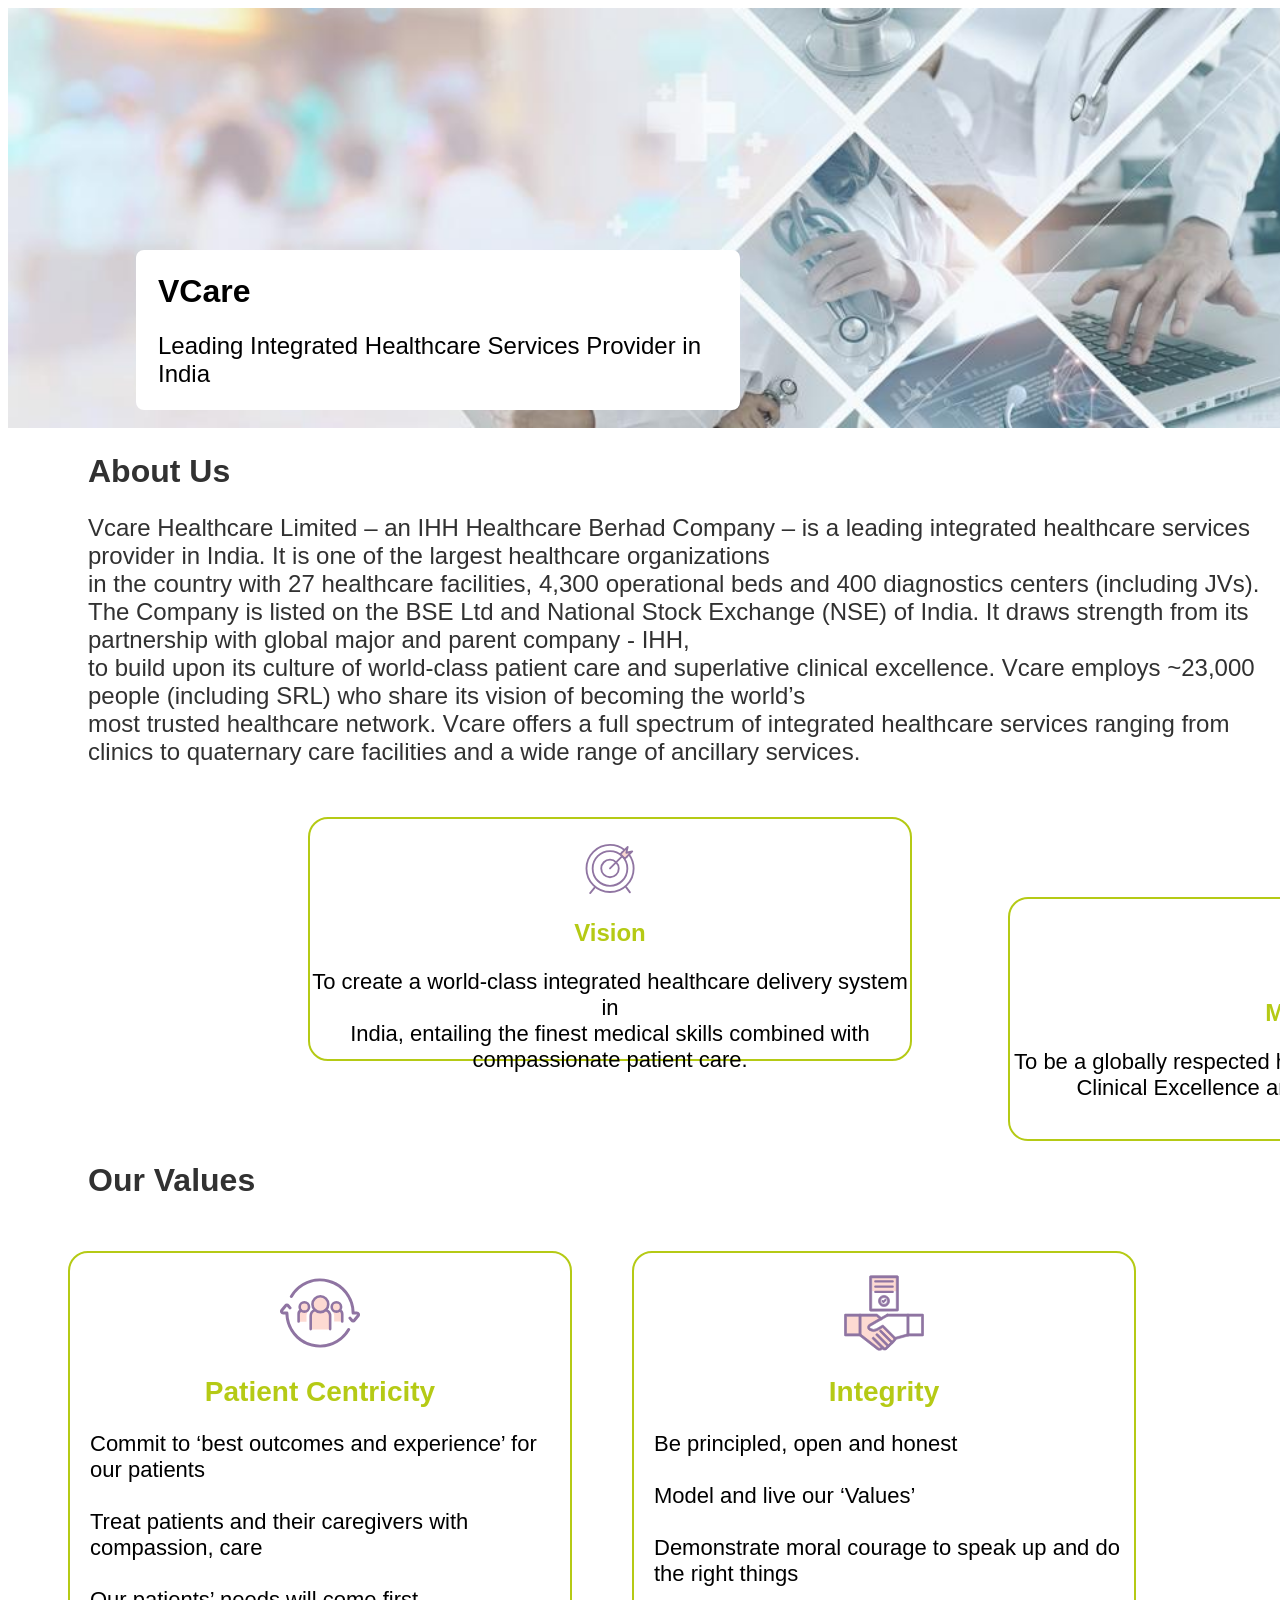
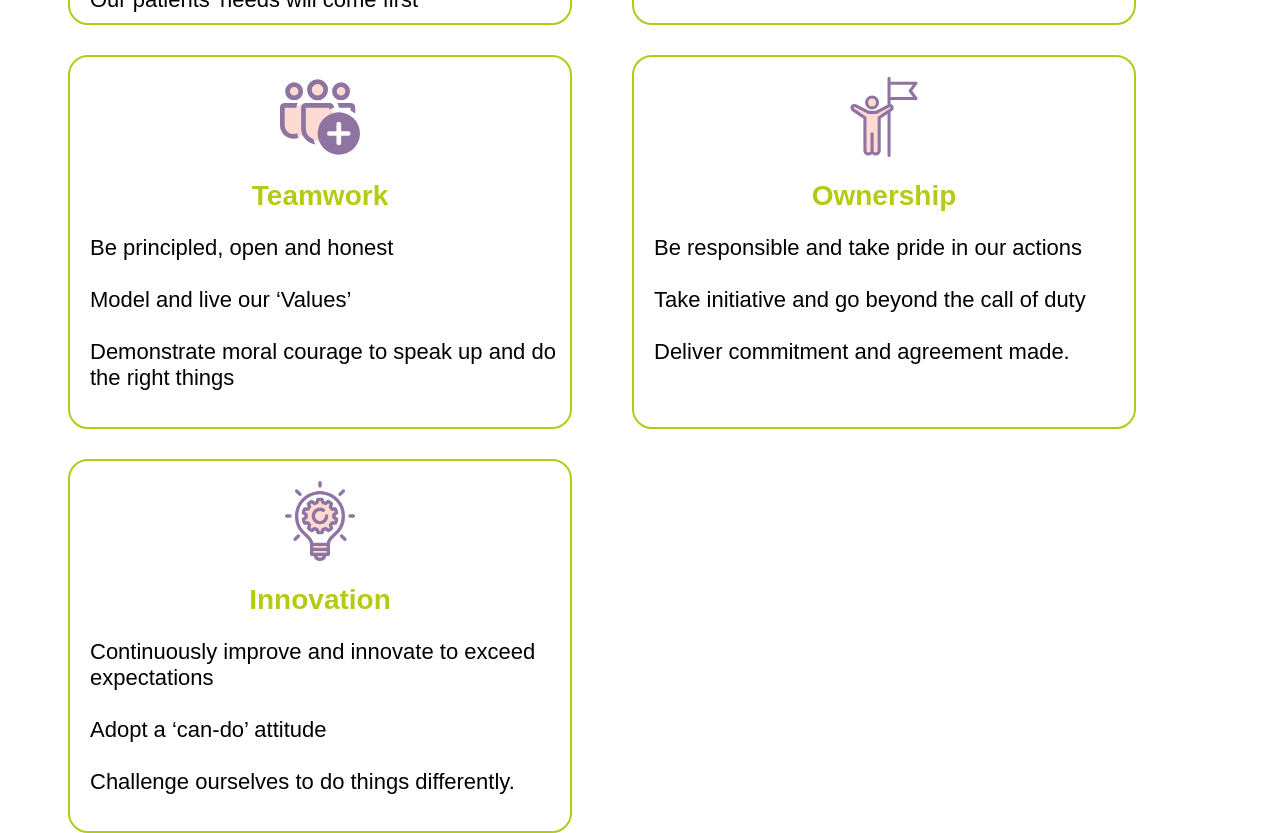
<file: about.html>
<!DOCTYPE html>
<html>
    <head>
        <title>About Us</title>
        <link rel="stylesheet" href="css/about.css">
        <meta name="viewport" content="width=device-width, initial-scale=1">
    </head>

    <body>
        <div class="container">
            <div class="upper-part">

                <div class="upper-title">
                    <h1>
                    VCare 
                </h1>
                <h2>
                    Leading Integrated Healthcare Services Provider in India
                </h2>
                </div>
                <img src="images/banner.jpg">
            </div>

            <div class="about">
                <h1>About Us</h1>
                <p>Vcare Healthcare Limited – an IHH Healthcare Berhad Company – is a leading integrated healthcare services provider in India. It is one of the largest healthcare organizations 
                <br>in the country with 27 healthcare facilities, 4,300 operational beds and 400 diagnostics centers (including JVs).<br>
                 The Company is listed on the BSE Ltd and National Stock Exchange (NSE) of India. It draws strength from its partnership with global major and parent company - IHH, <br>
                 to build upon its culture of world-class patient care and superlative clinical excellence. Vcare employs ~23,000 people (including SRL) who share its vision of becoming the world’s <br>
                 most trusted healthcare network. Vcare offers a full spectrum of integrated healthcare services ranging from clinics to quaternary care facilities and a wide range of ancillary services.</p>

            </div>

      

            <div class="vision">
                <img src="images/Vision.svg">
                <h2>Vision</h2>
                <p>
                    To create a world-class integrated healthcare delivery system in<br>
                     India, entailing the finest medical skills combined with <br>
                     compassionate patient care.
                </p>
            </div>

            <div class="mission">
                <img src="images/Mission.svg">
                <h2>Mission</h2>
                <p>
                    To be a globally respected healthcare organisation known for <br>
                    Clinical Excellence and Distinctive Patient Care.
                </p>
            </div>


            <div class="values">
                <h1>
                    Our Values
                </h1>

                <div class="patient">
                    <img src="images/patient.svg">
                <h2>Patient Centricity</h2>
                <p>
                    Commit to ‘best outcomes and experience’ for our patients<br><br>
                    Treat patients and their caregivers with compassion, care<br><br>
                    Our patients’ needs will come first
                </p>
                </div>

                <div class="integrity">
                    <img src="images/Integrity.svg">
                <h2>Integrity</h2>
                <p>
                    Be principled, open and honest<br><br>
                    Model and live our ‘Values’<br><br>
                    Demonstrate moral courage to speak up and do the right things
                </p>
                </div>

                <div class="team">
                    <img src="images/team.svg">
                <h2>Teamwork</h2>
                <p>
                    Be principled, open and honest<br><br>
                    Model and live our ‘Values’<br><br>
                    Demonstrate moral courage to speak up and do the right things
                </p>
                </div>


                <div class="owner">
                    <img src="images/owner.svg">
                <h2>Ownership</h2>
                <p>
                    Be responsible and take pride in our actions<br><br>
                    Take initiative and go beyond the call of duty<br><br>
                    Deliver commitment and agreement made.
                </p>
                </div>

                <div class="innovation">
                    <img src="images/innovation.svg">
                <h2>Innovation</h2>
                <p>
                    Continuously improve and innovate to exceed expectations<br><br>
                    Adopt a ‘can-do’ attitude<br><br>
                    Challenge ourselves to do things differently.
                </p>
                </div>
            </div>
            

        </div>

    </body>

</html>
</file>
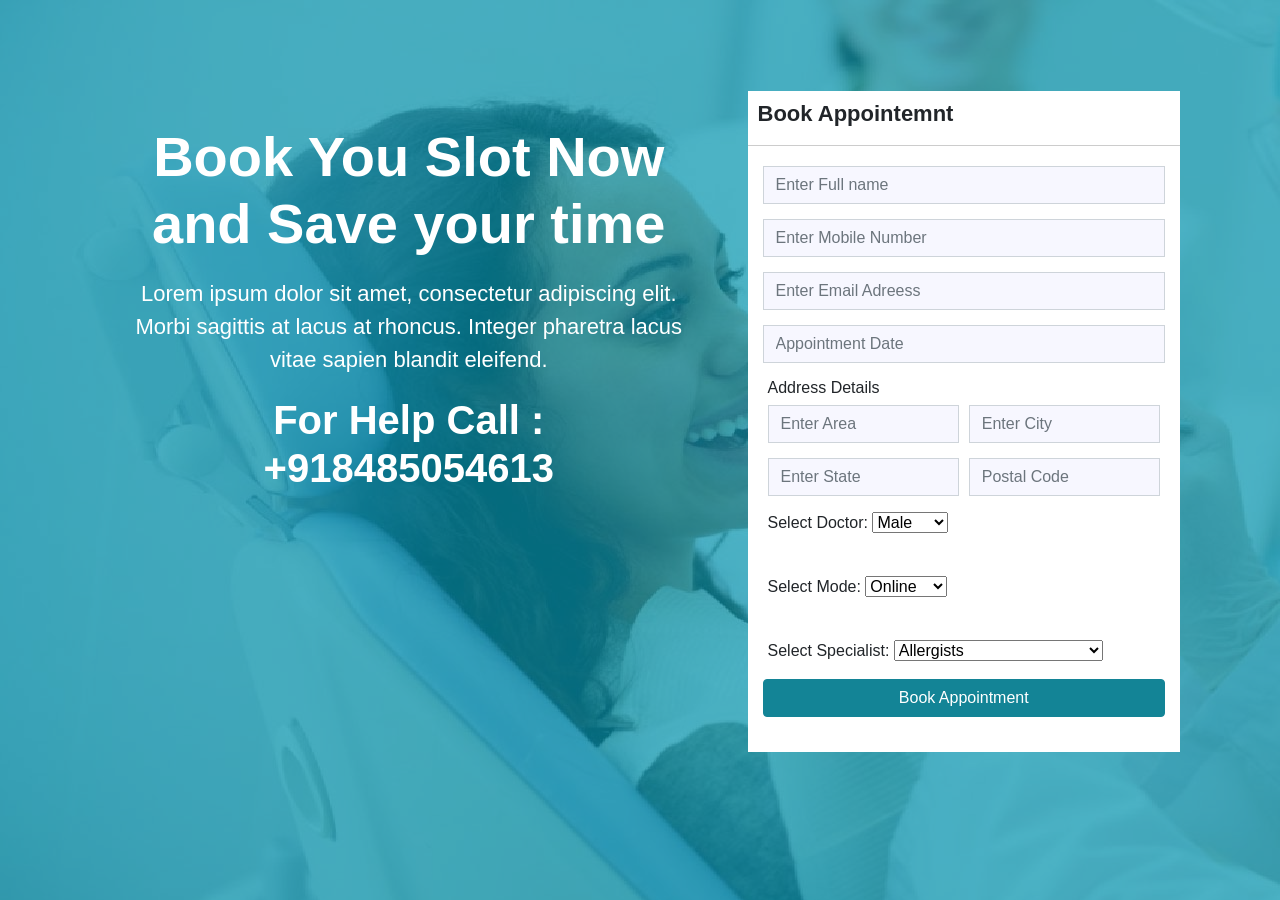
<file: appointment.html>
<!doctype html>
<html lang="en">
  <head>
   
    <meta charset="utf-8">
    <meta name="viewport" content="width=device-width, initial-scale=1, shrink-to-fit=no">
    <link rel="stylesheet" href="css/bootstrap.min.css">
    <link rel="stylesheet" href="css/datepicker.css">
    <link rel="stylesheet" href="css/style.css">
  </head>

    <body>
      <div class="inner-layer">
          <div class="container">
            <div class="row no-margin">
                <div class="col-sm-7">
                    <div class="content">
                        <h1>Book You Slot Now and Save your time</h1>
                        <p>Lorem ipsum dolor sit amet, consectetur adipiscing elit. Morbi sagittis at lacus at rhoncus. Integer pharetra lacus vitae sapien blandit eleifend. </p>
                        <h2>For Help Call : +918485054613</h2>
                    </div>
                </div>
                <div class="col-sm-5">
                    <div class="form-data">
                        <div class="form-head">
                            <h2>Book Appointemnt</h2>
                        </div>
                        <div class="form-body">
                            <div class="row form-row">
                              <input type="text" placeholder="Enter Full name" class="form-control">
                            </div>
                            <div class="row form-row">
                              <input type="text" placeholder="Enter Mobile Number" class="form-control">
                            </div>
                             <div class="row form-row">
                              <input type="text" placeholder="Enter Email Adreess" class="form-control">
                            </div>
                           <div class="row form-row">
                              <input id="dat" type="text" placeholder="Appointment Date" class="form-control">
                            </div>
                            
                            <h6>Address Details</h6>

                             <div class="row form-row">
                                <div class="col-sm-6">
                                   <input type="text" placeholder="Enter Area" class="form-control">
                                </div>
                                <div class="col-sm-6">
                                   <input type="text" placeholder="Enter City" class="form-control">
                                </div>
                            </div>
                             <div class="row form-row">
                                <div class="col-sm-6">
                                   <input type="text" placeholder="Enter State" class="form-control">
                                </div>
                                <div class="col-sm-6">
                                   <input type="text" placeholder="Postal Code" class="form-control">
                                </div>
                            </div>
                            
                            <p for="Doctor">Select Doctor:
                            <select name="Doctor" id="doctor">
                                <option value="Doctor">Male</option>
                                <option value="Female">Female</option>
                                <option value="other">Other</option>
                            </select></p><br>
                            
                            <p for="Mode">Select Mode:
                            <select name="Online" id="mode">
                                <option value="Online">Online</option>
                                <option value="Physical">Physical</option>
                            </select></p><br>
                            
                              <p for="specialist">Select Specialist:
                        <select name="specialist" id="specialist">
                            <option value="Allergists">Allergists</option>
                            <option value="Dermatologists">Dermatologists</option>
                            <option value="Ophthalmologists">Ophthalmologists</option>
                            <option value="Obstetrician/gynecologists">Obstetrician/gynecologists</option>

                            <option value="Cardiologists">Cardiologists</option>
                            <option value="Endocrinologists">Endocrinologists</option>
                            <option value="Gastroenterologists">Gastroenterologists</option>
                            <option value="Nephrologists">Nephrologists</option>
                            <option value="Urologists">Urologists</option>

                            <option value="Pulmonologists">Pulmonologists</option>
                            <option value="Otolaryngologists">Otolaryngologists</option>
                            <option value="Neurologists">Neurologists</option>

                            <option value="Psychiatrists">Psychiatrists</option>
                            <option value="Orthopedic surgeons">Orthopedic surgeons</option>
                            <option value="Anesthesiologists">Anesthesiologists</option>

                        </select><br></p>

                             <div class="row form-row">
                               <button class="btn btn-success btn-appointment">
                                 Book Appointment
                               </button>
                               
                            </div>

                        </div>
                    </div>
                </div>
            </div>
          </div>
      </div>
      
    </body>
  
    <script src="js/jquery-3.3.1.min.js"></script>
    <script src="js/popper.min.js"></script>
    <script src="js/bootstrap.min.js"></script>
    <script src="js/bootstrap-datepicker.js"></script>

    <script>
      $(document).ready(function(){
          $("#dat").datepicker();
      })
    </script>
    
  </body>
</html>
</file>
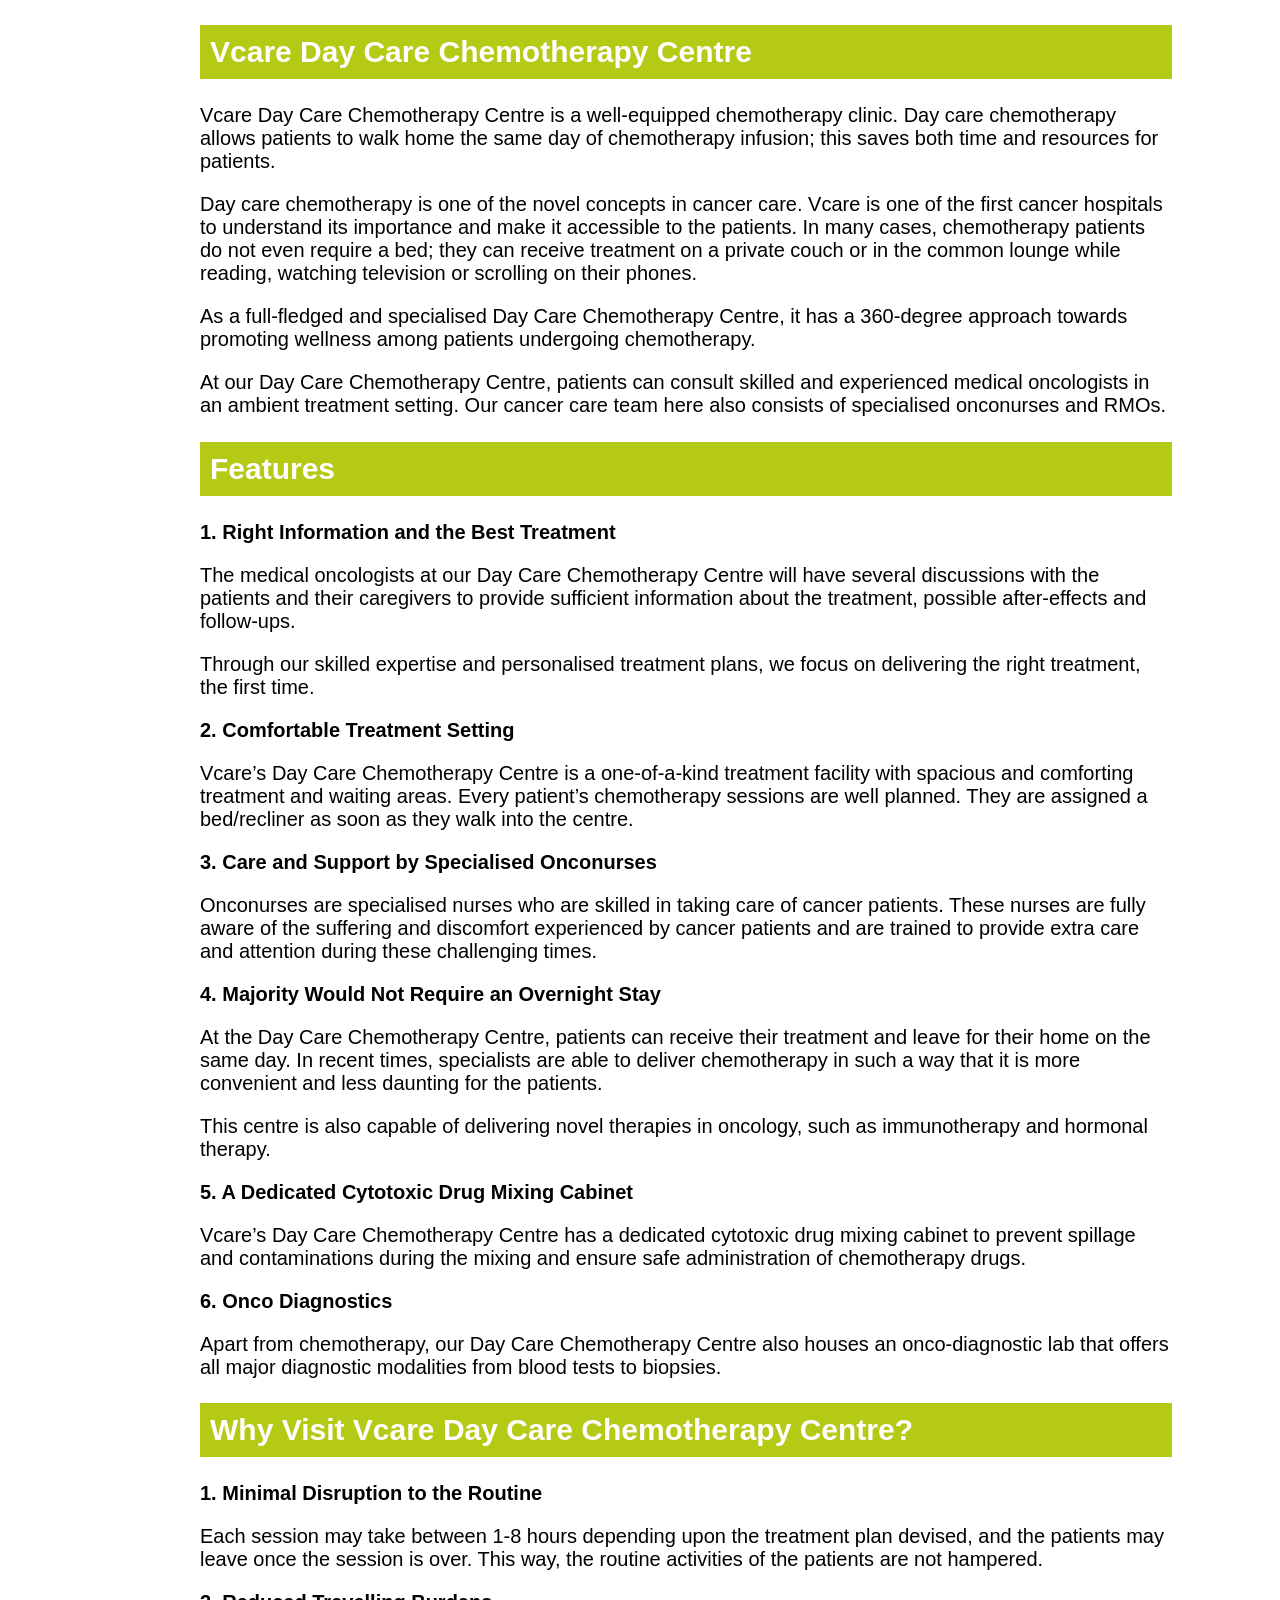
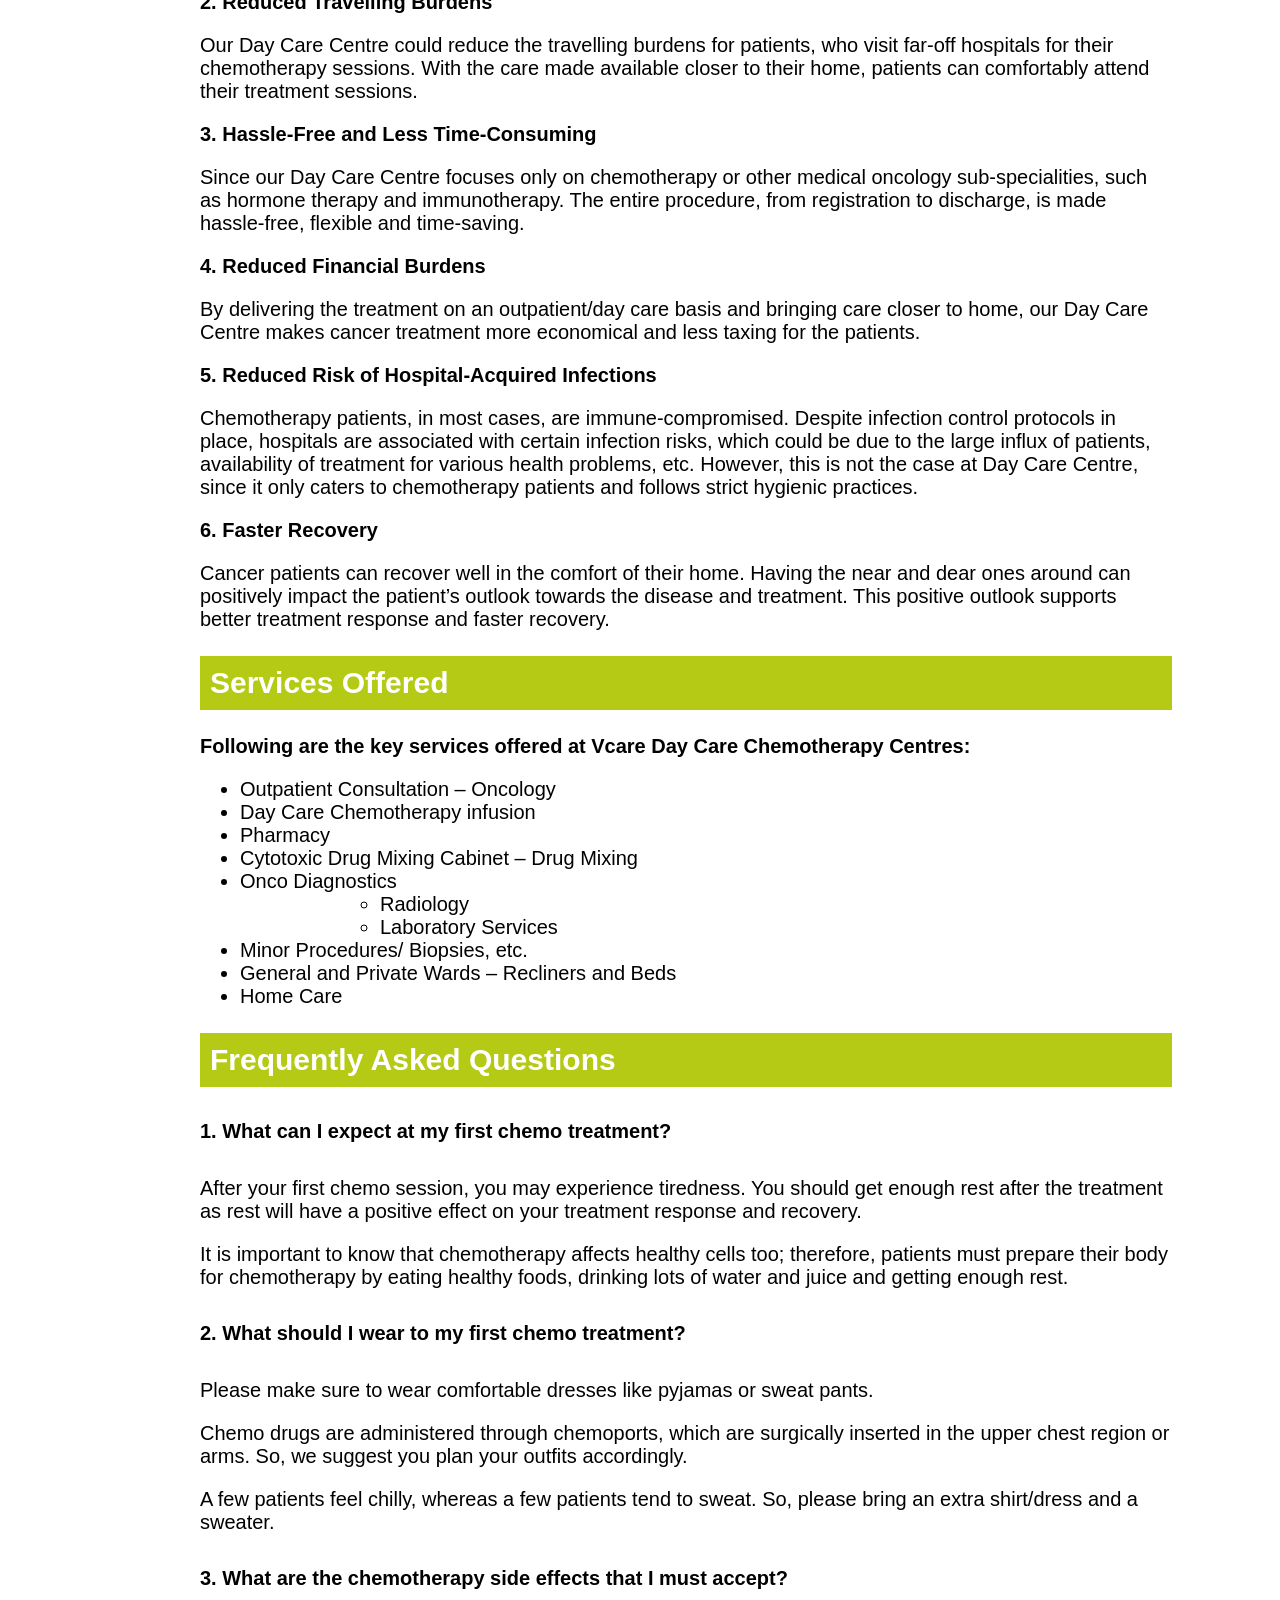
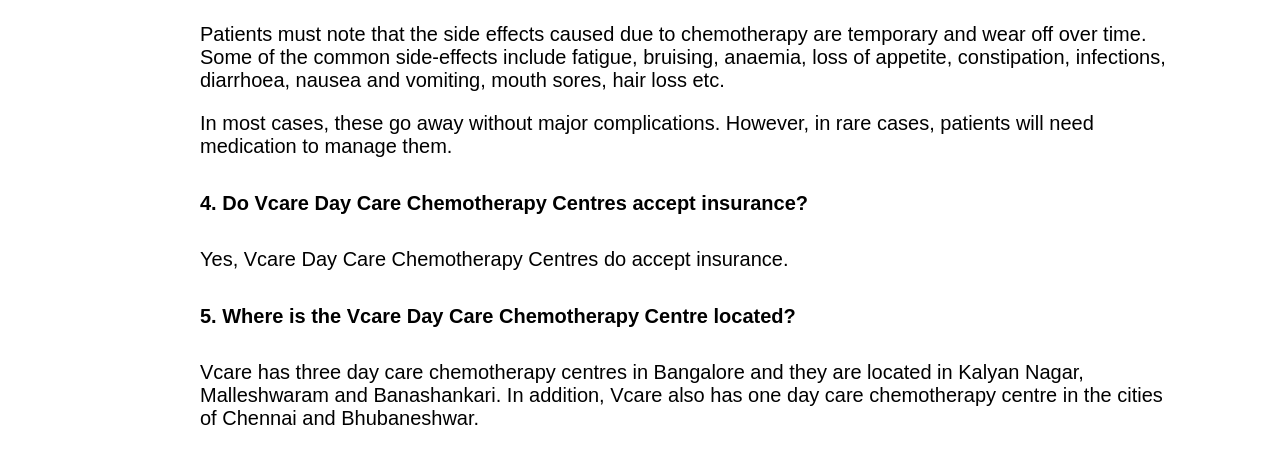
<file: chemo.html>
<!DOCTYPE html>
<html>
    <head>
        <title>Chemo</title>
    </head>
    <link rel="stylesheet" href="css/chemo.css"/>

    <body>

        <div class="col-md-12 page-main-content oncology-service-content">
            <div class="col-md-12">
<h2>Vcare Day Care Chemotherapy Centre</h2>
<p>Vcare Day Care Chemotherapy Centre is a well-equipped chemotherapy clinic. Day care chemotherapy allows patients to walk home the same day of chemotherapy infusion; this saves both time and resources for patients.</p>
<p>Day care chemotherapy is one of the novel concepts in cancer care. Vcare is one of the first cancer hospitals to understand its importance and make it accessible to the patients. In many cases, chemotherapy patients do not even require a bed; they can receive treatment on a private couch or in the common lounge while reading, watching television or scrolling on their phones.</p>
<p>As a full-fledged and specialised Day Care Chemotherapy Centre, it has a 360-degree approach towards promoting wellness among patients undergoing chemotherapy.</p>
<p>At our Day Care Chemotherapy Centre, patients can consult skilled and experienced medical oncologists in an ambient treatment setting. Our cancer care team here also consists of specialised onconurses and RMOs.</p>
</div>
<div class="col-md-12">
<h2>Features</h2>
<h3>1. Right Information and the Best Treatment</h3>
<p>The medical oncologists at our Day Care Chemotherapy Centre will have several discussions with the patients and their caregivers to provide sufficient information about the treatment, possible after-effects and follow-ups.</p>
<p>Through our skilled expertise and personalised treatment plans, we focus on delivering the right treatment, the first time.</p>
<h3>2. Comfortable Treatment Setting</h3>
<p>Vcare’s Day Care Chemotherapy Centre is a one-of-a-kind treatment facility with spacious and comforting treatment and waiting areas. Every patient’s chemotherapy sessions are well planned. They are assigned a bed/recliner as soon as they walk into the centre.</p>
<h3>3. Care and Support by Specialised Onconurses</h3>
<p>Onconurses are specialised nurses who are skilled in taking care of cancer patients. These nurses are fully aware of the suffering and discomfort experienced by cancer patients and are trained to provide extra care and attention during these challenging times.</p>
<h3>4. Majority Would Not Require an Overnight Stay</h3>
<p>At the Day Care Chemotherapy Centre, patients can receive their treatment and leave for their home on the same day. In recent times, specialists are able to deliver chemotherapy in such a way that it is more convenient and less daunting for the patients.</p>
<p>This centre is also capable of delivering novel therapies in oncology, such as immunotherapy and hormonal therapy.</p>
<h3>5. A Dedicated Cytotoxic Drug Mixing Cabinet</h3>
<p>Vcare’s Day Care Chemotherapy Centre has a dedicated cytotoxic drug mixing cabinet to prevent spillage and contaminations during the mixing and ensure safe administration of chemotherapy drugs.</p>
<h3>6. Onco Diagnostics</h3>
<p>Apart from chemotherapy, our Day Care Chemotherapy Centre also houses an onco-diagnostic lab that offers all major diagnostic modalities from blood tests to biopsies.</p>
</div>
<div class="col-md-12">
<h2>Why Visit Vcare Day Care Chemotherapy Centre?</h2>
<h3>1. Minimal Disruption to the Routine</h3>
<p>Each session may take between 1-8 hours depending upon the treatment plan devised, and the patients may leave once the session is over. This way, the routine activities of the patients are not hampered.</p>
<h3>2. Reduced Travelling Burdens</h3>
<p>Our Day Care Centre could reduce the travelling burdens for patients, who visit far-off hospitals for their chemotherapy sessions. With the care made available closer to their home, patients can comfortably attend their treatment sessions.</p>
<h3>3. Hassle-Free and Less Time-Consuming</h3>
<p>Since our Day Care Centre focuses only on chemotherapy or other medical oncology sub-specialities, such as hormone therapy and immunotherapy. The entire procedure, from registration to discharge, is made hassle-free, flexible and time-saving.</p>
<h3>4. Reduced Financial Burdens</h3>
<p>By delivering the treatment on an outpatient/day care basis and bringing care closer to home, our Day Care Centre makes cancer treatment more economical and less taxing for the patients.</p>
<h3>5. Reduced Risk of Hospital-Acquired Infections</h3>
<p>Chemotherapy patients, in most cases, are immune-compromised. Despite infection control protocols in place, hospitals are associated with certain infection risks, which could be due to the large influx of patients, availability of treatment for various health problems, etc. However, this is not the case at Day Care Centre, since it only caters to chemotherapy patients and follows strict hygienic practices.</p>
<h3>6. Faster Recovery</h3>
<p>Cancer patients can recover well in the comfort of their home. Having the near and dear ones around can positively impact the patient’s outlook towards the disease and treatment. This positive outlook supports better treatment response and faster recovery.</p>
</div>
<div class="col-md-12">
<h2>Services Offered</h2>
<p><strong>Following are the key services offered at Vcare Day Care Chemotherapy Centres:</strong></p>
<ul class="Vcare-list">
<li>Outpatient Consultation – Oncology</li>
<li>Day Care Chemotherapy infusion</li>
<li>Pharmacy</li>
<li>Cytotoxic Drug Mixing Cabinet – Drug Mixing</li>
<li>Onco Diagnostics

<ul class="Vcare-list">
<li>Radiology</li>
<li>Laboratory Services</li>
</ul>
</li>
<li>Minor Procedures/ Biopsies, etc.</li>
<li>General and Private Wards – Recliners and Beds</li>
<li>Home Care</li>
</ul>
</div>
<div class="col-md-12">
<h2>Frequently Asked Questions</h2>
<h5 class="font-700">1. What can I expect at my first chemo treatment?</h5>
<p>After your first chemo session, you may experience tiredness. You should get enough rest after the treatment as rest will have a positive effect on your treatment response and recovery.</p>
<p>It is important to know that chemotherapy affects healthy cells too; therefore, patients must prepare their body for chemotherapy by eating healthy foods, drinking lots of water and juice and getting enough rest.</p>
<h5 class="font-700">2. What should I wear to my first chemo treatment?</h5>
<p>Please make sure to wear comfortable dresses like pyjamas or sweat pants.</p>
<p>Chemo drugs are administered through chemoports, which are surgically inserted in the upper chest region or arms. So, we suggest you plan your outfits accordingly.</p>
<p>A few patients feel chilly, whereas a few patients tend to sweat. So, please bring an extra shirt/dress and a sweater.</p>
<h5 class="font-700">3. What are the chemotherapy side effects that I must accept?</h5>
<p>Patients must note that the side effects caused due to chemotherapy are temporary and wear off over time. Some of the common side-effects include fatigue, bruising, anaemia, loss of appetite, constipation, infections, diarrhoea, nausea and vomiting, mouth sores, hair loss etc.</p>
<p>In most cases, these go away without major complications. However, in rare cases, patients will need medication to manage them.</p>
<h5 class="font-700">4. Do Vcare Day Care Chemotherapy Centres accept insurance?</h5>
<p>Yes, Vcare Day Care Chemotherapy Centres do accept insurance.</p>
<h5 class="font-700">5. Where is the Vcare Day Care Chemotherapy Centre located?</h5>
<p>Vcare has three day care chemotherapy centres in Bangalore and they are located in Kalyan Nagar, Malleshwaram and Banashankari. In addition, Vcare also has one day care chemotherapy centre in the cities of Chennai and Bhubaneshwar.</p>
</div>                                                </div>

    </body>
</html>
</file>
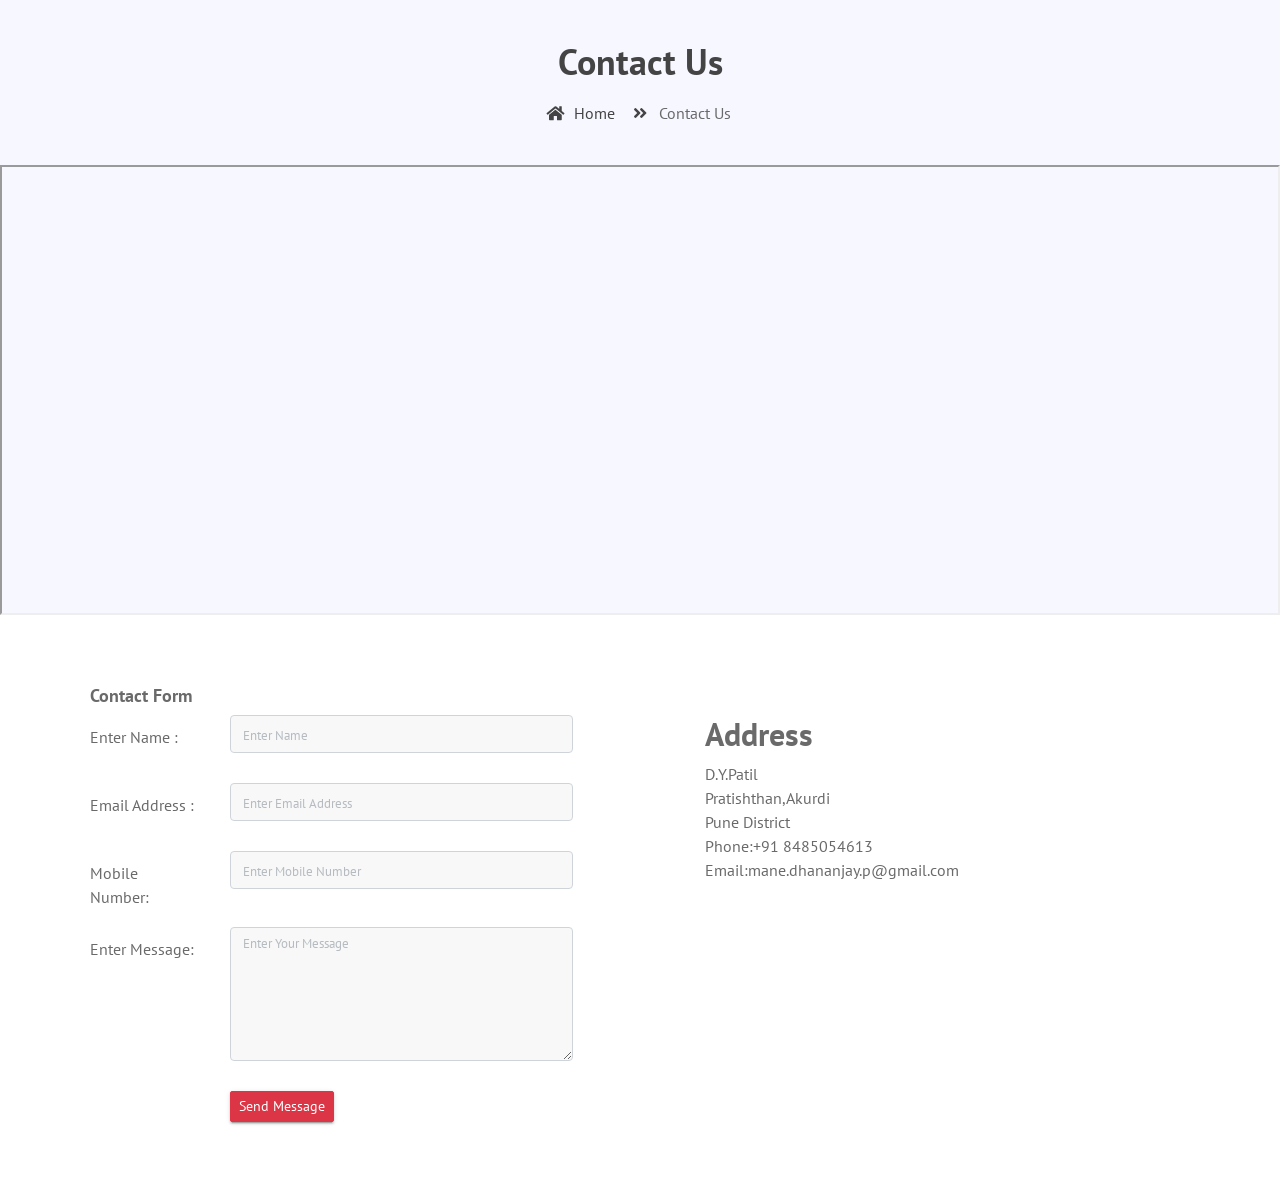
<file: contact_us.html>
<!doctype html>
<html lang="en">

<head>
    <meta charset="utf-8">
    <meta name="viewport" content="width=device-width, initial-scale=1, shrink-to-fit=no">
    <title>Contact Us</title>

    <link rel="shortcut icon" href="assets/images/fav.jpg">
    <link rel="stylesheet" href="assets/css/bootstrap.min.css">
    <link rel="stylesheet" href="assets/css/fontawsom-all.min.css">
    <link rel="stylesheet" href="assets/css/animate.css">
    <link rel="stylesheet" href="assets/plugins/testimonial/css/owl.carousel.min.css">
    <link rel="stylesheet" href="assets/plugins/testimonial/css/owl.theme.min.css">
    <link rel="stylesheet" type="text/css" href="assets/css/style.css" />
</head>

<body>

    <!-- ################# Header Starts Here#######################--->

 <!--  ************************* Page Title Starts Here ************************** -->
               <div class="page-nav no-margin row">
                   <div class="container">
                       <div class="row">
                           <h2>Contact Us</h2>
                           <ul>
                               <li> <a href="index.html"><i class="fas fa-home"></i> Home</a></li>
                               <li><i class="fas fa-angle-double-right"></i> Contact Us</li>
                           </ul>
                       </div>
                   </div>
               </div>
       
         <!-- ######## Page  Title End ####### -->
         
         
    
      <div style="margin-top:0px;" class="row no-margin">
        
        <!-- <iframe style="width:100%" src="https://www.google.com/maps/embed?pb=!1m14!1m12!1m3!1d249759.19784092825!2d79.10145254589841!3d12.009924873581818!2m3!1f0!2f0!3f0!3m2!1i1024!2i768!4f13.1!5e0!3m2!1sen!2sin!4v1448883859107"  height="450" frameborder="0" style="border:0" allowfullscreen></iframe> -->
        <iframe style="width: 100%" src="https://www.google.com/maps/embed?pb=!1m18!1m12!1m3!1d15121.419971492985!2d73.7615642!3d18.648059449999998!2m3!1f0!2f0!3f0!3m2!1i1024!2i768!4f13.1!3m3!1m2!1s0x3bc2b9f1ca8dab03%3A0x6237cfbd36f9acf9!2sD.Y.%20Patil%20College%20of%20Engineering!5e0!3m2!1sen!2sin!4v1682264811764!5m2!1sen!2sin"  height="450" style="border:0;" allowfullscreen="" loading="lazy" referrerpolicy="no-referrer-when-downgrade"></iframe>

      </div>

      <div class="row contact-rooo no-margin">
        <div class="container">
           <div class="row">
               
          
            <div style="padding:20px" class="col-sm-6">
            <h2 style="font-size:18px">Contact Form</h2>
                <div class="row">
                    <div style="padding-top:10px;" class="col-sm-3"><label>Enter Name :</label></div>
                    <div class="col-sm-8"><input type="text" placeholder="Enter Name" name="name" class="form-control input-sm"  ></div>
                </div>
                <div style="margin-top:10px;" class="row">
                    <div style="padding-top:10px;" class="col-sm-3"><label>Email Address :</label></div>
                    <div class="col-sm-8"><input type="email" name="name" placeholder="Enter Email Address" class="form-control input-sm"  ></div>
                </div>
                 <div style="margin-top:10px;" class="row">
                    <div style="padding-top:10px;" class="col-sm-3"><label>Mobile Number:</label></div>
                    <div class="col-sm-8"><input type="tel" name="name" placeholder="Enter Mobile Number" class="form-control input-sm"  ></div>
                </div>
                 <div style="margin-top:10px;" class="row">
                    <div style="padding-top:10px;" class="col-sm-3"><label>Enter  Message:</label></div>
                    <div class="col-sm-8">
                      <textarea rows="5" placeholder="Enter Your Message" class="form-control input-sm"></textarea>
                    </div>
                </div>
                 <div style="margin-top:10px;" class="row">
                    <div style="padding-top:10px;" class="col-sm-3"><label></label></div>
                    <div class="col-sm-8">
                     <button class="btn btn-danger btn-sm">Send Message</button>
                    </div>
                </div>
            </div>
             <div class="col-sm-6">
                    
                  <div style="margin:50px" class="serv"> 
                
               
             
                              
              
          <h2 style="margin-top:10px;">Address</h2>

                    D.Y.Patil <br>
                    Pratishthan,Akurdi<br>
                    Pune District<br>
                    Phone:+91 8485054613<br>
                    Email:mane.dhananjay.p@gmail.com<br>
        

 
       
            
                
                
              
           </div>    
                
             
         </div>

            </div>
        </div>
        
      </div>

      <!-- ################# Footer Starts Here#######################--->


</body>


<script src="assets/js/jquery-3.2.1.min.js"></script>
<script src="assets/js/popper.min.js"></script>
<script src="assets/js/bootstrap.min.js"></script>
<script src="assets/plugins/scroll-fixed/jquery-scrolltofixed-min.js"></script>
<script src="assets/plugins/testimonial/js/owl.carousel.min.js"></script>
<script src="assets/js/script.js"></script>


</html>
</file>
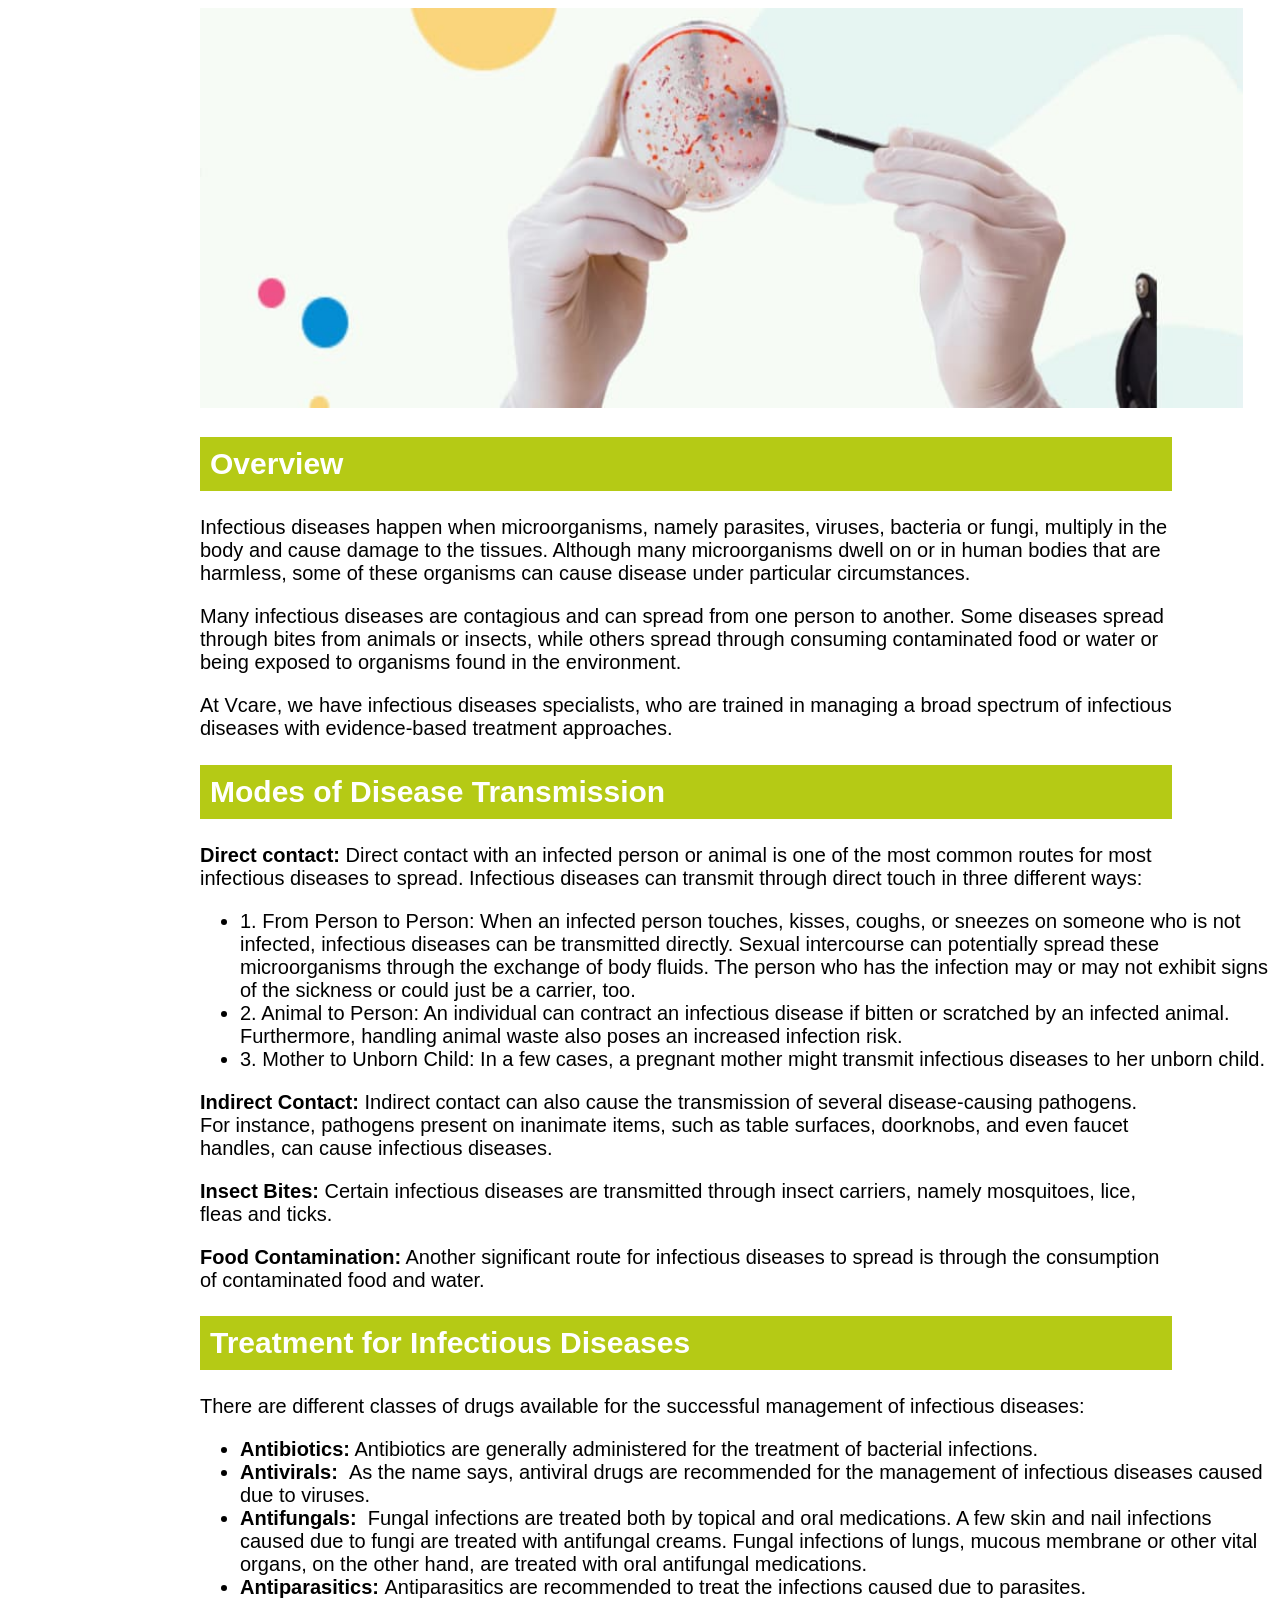
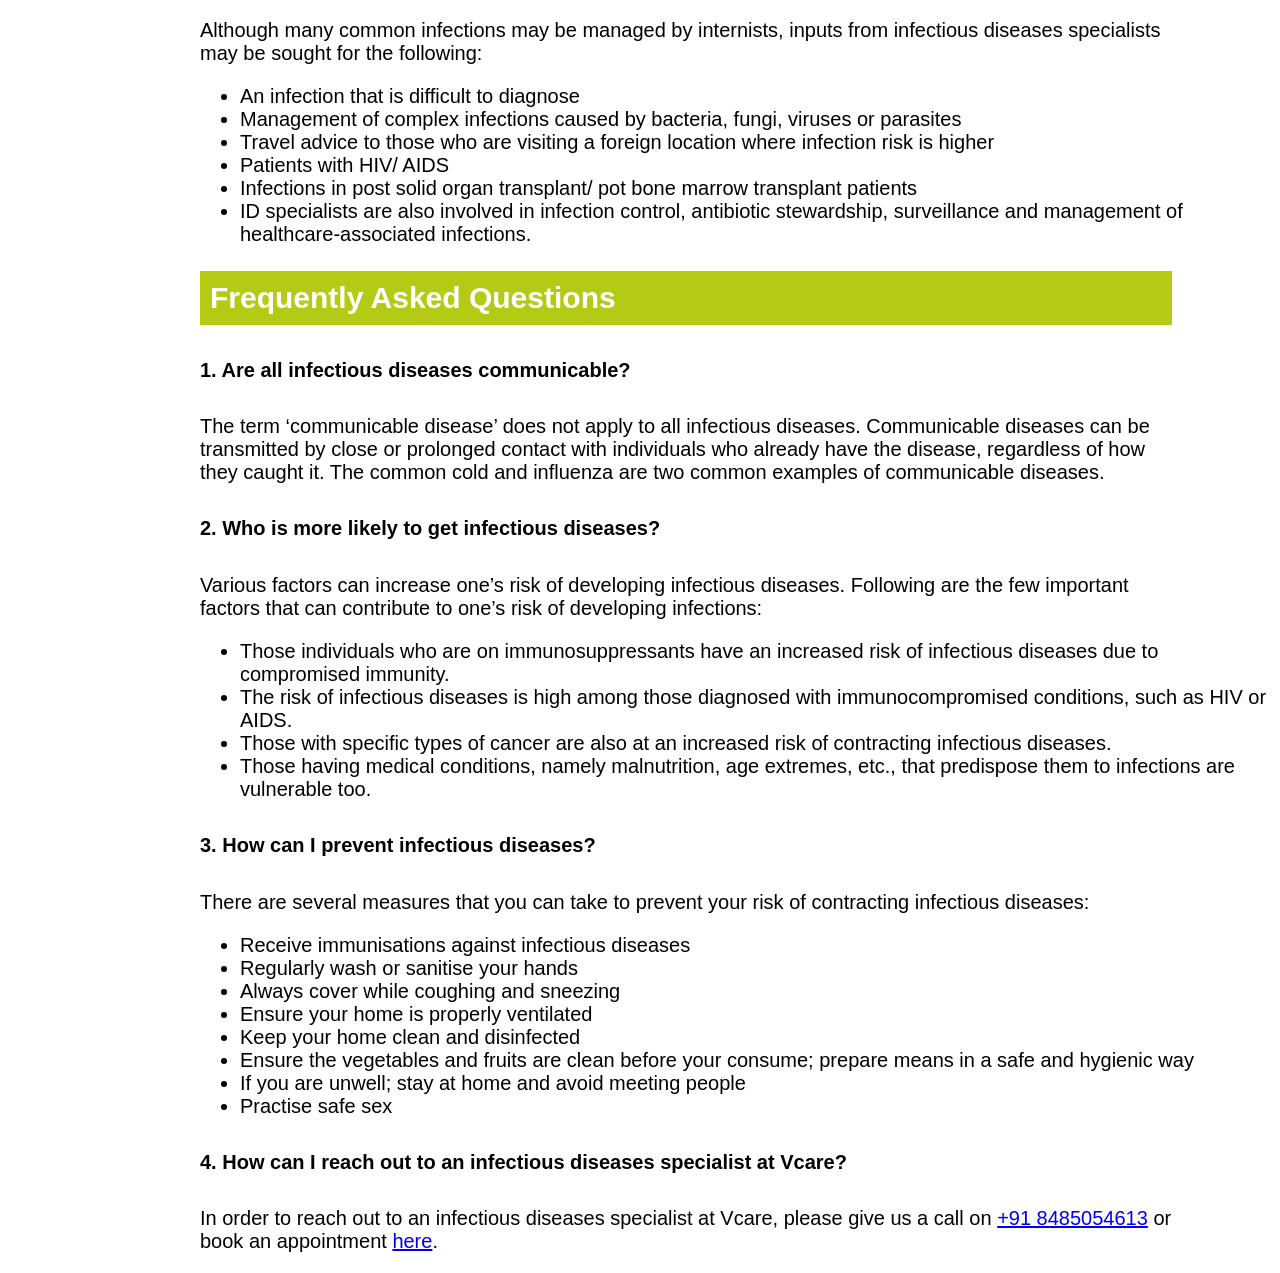
<file: infection.html>
<!DOCTYPE html>
<html>
    <head>
        <title>Chemo</title>
    </head>
    <link rel="stylesheet" href="css/chemo.css"/>

    <body>

<div class="col-md-12 page-main-content oncology-service-content">
    <img src="images/infection.jpeg"/>
    <row class="mt-5" id="link1">
<div class="col-md-12">
<h2>Overview</h2>
<p>Infectious diseases happen when microorganisms, namely parasites, viruses, bacteria or fungi, multiply in the body and cause damage to the tissues. Although many microorganisms dwell on or in human bodies that are harmless, some of these organisms can cause disease under particular circumstances.</p>
<p>Many infectious diseases are contagious and can spread from one person to another. Some diseases spread through bites from animals or insects, while others spread through consuming contaminated food or water or being exposed to organisms found in the environment.</p>
<p>At Vcare, we have infectious diseases specialists, who are trained in managing a broad spectrum of infectious diseases with evidence-based treatment approaches.</p>
</div>
</row>

<row class="mt-5" id="link2">
<div class="col-md-12">
<h2>Modes of Disease Transmission</h2>
<p><strong>Direct contact:</strong> Direct contact with an infected person or animal is one of the most common routes for most infectious diseases to spread. Infectious diseases can transmit through direct touch in three different ways:</p>
<ul class="Vcare-list">
<li>1. From Person to Person: When an infected person touches, kisses, coughs, or sneezes on someone who is not infected, infectious diseases can be transmitted directly. Sexual intercourse can potentially spread these microorganisms through the exchange of body fluids. The person who has the infection may or may not exhibit signs of the sickness or could just be a carrier, too.</li>
<li>2. Animal to Person: An individual can contract an infectious disease if bitten or scratched by an infected animal. Furthermore, handling animal waste also poses an increased infection risk.</li>
<li>3. Mother to Unborn Child: In a few cases, a pregnant mother might transmit infectious diseases to her unborn child.</li>
</ul>
<p><strong>Indirect Contact:</strong> Indirect contact can also cause the transmission of several disease-causing pathogens. For instance, pathogens present on inanimate items, such as table surfaces, doorknobs, and even faucet handles, can cause infectious diseases.</p>
<p><strong>Insect Bites:</strong> Certain infectious diseases are transmitted through insect carriers, namely mosquitoes, lice, fleas and ticks.</p>
<p><strong>Food Contamination:</strong> Another significant route for infectious diseases to spread is through the consumption of contaminated food and water.</p>
</div>
</row>

<row class="mt-5" id="link3">
<div class="col-md-12">
<h2>Treatment for Infectious Diseases</h2>
<p>There are different classes of drugs available for the successful management of infectious diseases:</p>
<ul class="Vcare-list">
<li>
<strong>Antibiotics:</strong> Antibiotics are generally administered for the treatment of bacterial infections.
</li>
<li>
<strong>Antivirals:&nbsp; </strong>As the name says, antiviral drugs are recommended for the management of infectious diseases caused due to viruses.
</li>
<li>
<strong>Antifungals:&nbsp; </strong>Fungal infections are treated both by topical and oral medications. A few skin and nail infections caused due to fungi are treated with antifungal creams. Fungal infections of lungs, mucous membrane or other vital organs, on the other hand, are treated with oral antifungal medications.
</li>
<li>
<strong>Antiparasitics: </strong>Antiparasitics are recommended to treat the infections caused due to parasites.&nbsp;
</li>
</ul>
<p> Although many common infections may be managed by internists, inputs from infectious diseases specialists may be sought for the following:</p>
<ul class="Vcare-list">
<li>
An infection that is difficult to diagnose</li>
<li>
Management of complex infections caused by bacteria, fungi, viruses or parasites</li>
<li>
Travel advice to those who are visiting a foreign location where infection risk is higher</li>
<li>
Patients with HIV/ AIDS</li>
<li>
Infections in post solid organ transplant/ pot bone marrow transplant patients</li>
<li>
ID specialists are also involved in infection control, antibiotic stewardship, surveillance and management of healthcare-associated infections.</li>
</ul>
</div>
</row>

<row class="mt-5" id="link4">
<div class="col-md-12">
<h2>Frequently Asked Questions</h2>

<h5 class="font-700">1. Are all infectious diseases communicable?</h5>
<p>The term ‘communicable disease’ does not apply to all infectious diseases. Communicable diseases can be transmitted by close or prolonged contact with individuals who already have the disease, regardless of how they caught it. The common cold and influenza are two common examples of communicable diseases.</p>

<h5 class="font-700">2. Who is more likely to get infectious diseases?</h5>
<p>Various factors can increase one’s risk of developing infectious diseases. Following are the few important factors that can contribute to one’s risk of developing infections:</p>
<ul class="Vcare-list">
<li>
Those individuals who are on immunosuppressants have an increased risk of infectious diseases due to compromised immunity.</li>
<li>
The risk of infectious diseases is high among those diagnosed with immunocompromised conditions, such as HIV or AIDS.</li>
<li>
Those with specific types of cancer are also at an increased risk of contracting infectious diseases.</li>
<li>
Those having medical conditions, namely malnutrition, age extremes, etc., that predispose them to infections are vulnerable too.</li>
</ul>

<h5 class="font-700">3. How can I prevent infectious diseases?</h5>
<p>There are several measures that you can take to prevent your risk of contracting infectious diseases:</p>
<ul class="Vcare-list">
<li>
Receive immunisations against infectious diseases</li>
<li>
Regularly wash or sanitise your hands</li>
<li>
Always cover while coughing and sneezing</li>
<li>
Ensure your home is properly ventilated</li>
<li>
Keep your home clean and disinfected</li>
<li>
Ensure the vegetables and fruits are clean before your consume; prepare means in a safe and hygienic way</li>
<li>
If you are unwell; stay at home and avoid meeting people</li>
<li>
Practise safe sex</li>
</ul>

<h5 class="font-700">4. How can I reach out to an infectious diseases specialist at Vcare?</h5>
<p>In order to reach out to an infectious diseases specialist at Vcare, please give us a call on <a href="tel:+91 8485054613">+91 8485054613</a> or book an appointment <a href="https://www.Vcareoncology.com/book-an-appointment/">here</a>.</p>



</div>
</row>                                               
 </div>

 </body>
 </html>
</file>
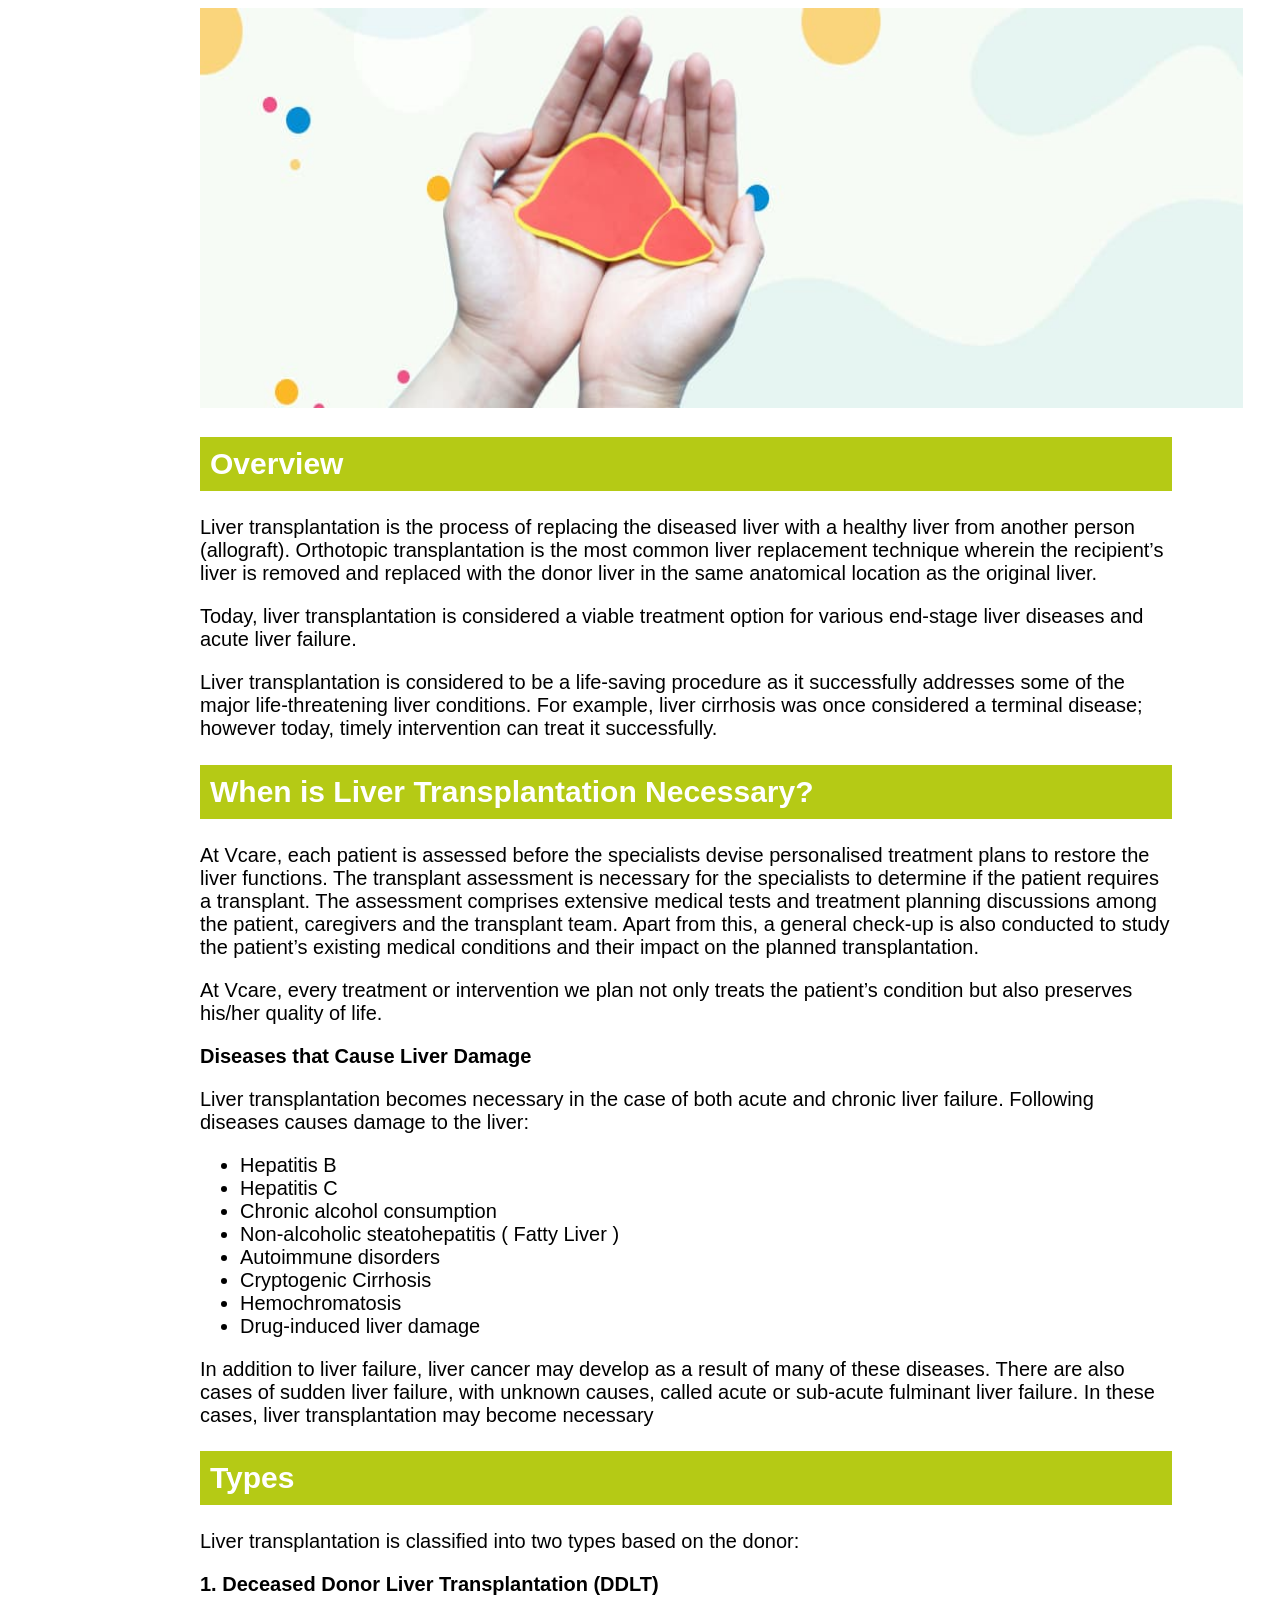
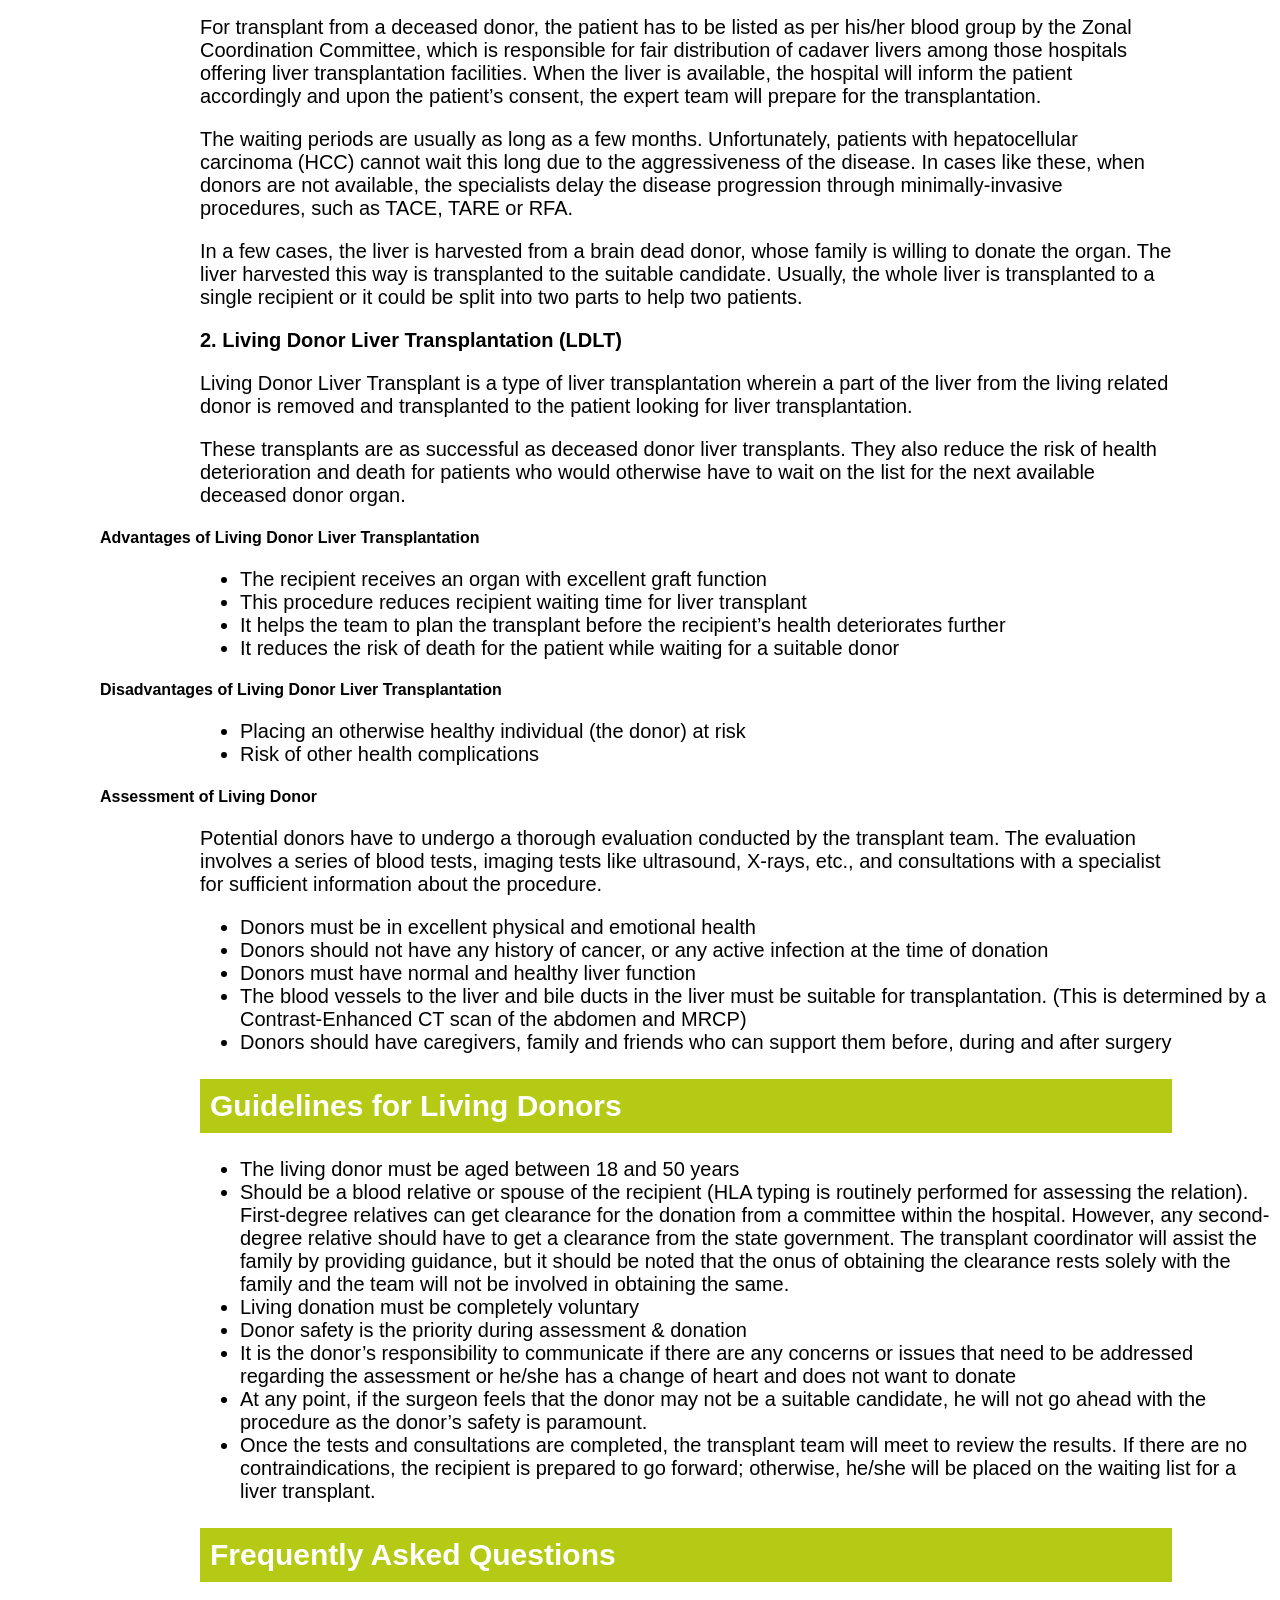
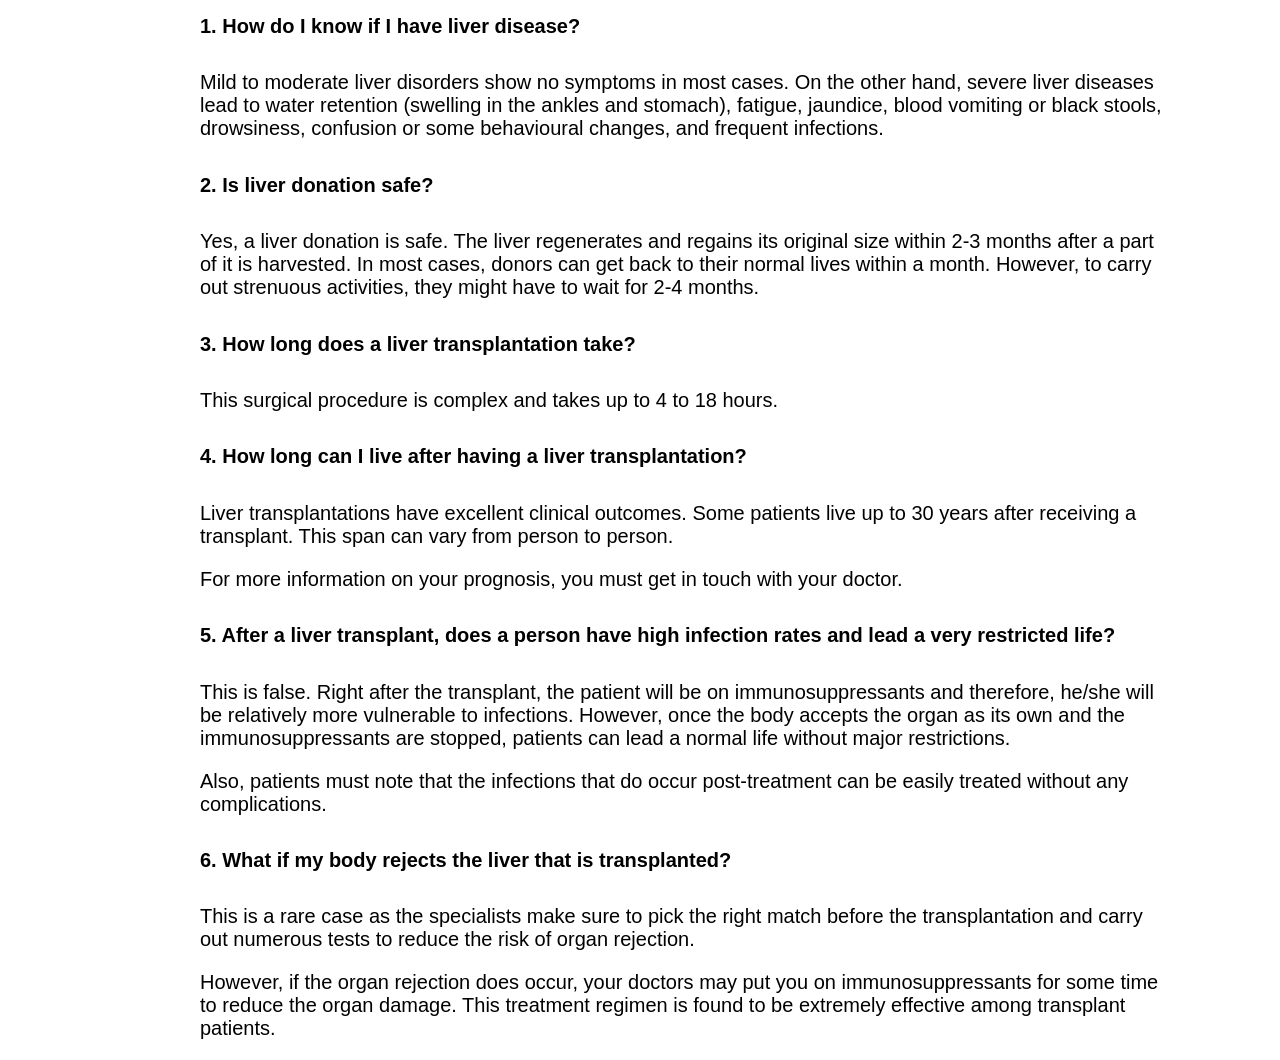
<file: liver.html>
<!DOCTYPE html>
<html>
    <head>
        <title>Liver Transplantation</title>
    </head>
    <link rel="stylesheet" href="css/chemo.css"/>

    <body>

<div class="col-md-12 page-main-content oncology-service-content">
    <img src="images/liver.jpeg"/>
    <row class="mt-5" id="link1">
<div class="col-md-12">
<h2>Overview</h2>
<p>Liver transplantation is the process of replacing the diseased liver with a healthy liver from another person (allograft). Orthotopic transplantation is the most common liver replacement technique wherein the recipient’s liver is removed and replaced with the donor liver in the same anatomical location as the original liver. </p>
<p>Today, liver transplantation is considered a viable treatment option for various end-stage liver diseases and acute liver failure.</p>
<p>Liver transplantation is considered to be a life-saving procedure as it successfully addresses some of the major life-threatening liver conditions. For example, liver cirrhosis was once considered a terminal disease; however today, timely intervention can treat it successfully.</p>
</div>
</row>

<row class="mt-5" id="link2">
<div class="col-md-12">
<h2>When is Liver Transplantation Necessary?</h2>
<p>At Vcare, each patient is assessed before the specialists devise personalised treatment plans to restore the liver functions. The transplant assessment is necessary for the specialists to determine if the patient requires a transplant. The assessment comprises extensive medical tests and treatment planning discussions among the patient, caregivers and the transplant team. Apart from this, a general check-up is also conducted to study the patient’s existing medical conditions and their impact on the planned transplantation.</p>
<p>At Vcare, every treatment or intervention we plan not only treats the patient’s condition but also preserves his/her quality of life.</p>
<h3>Diseases that Cause Liver Damage</h3>
<p>Liver transplantation becomes necessary in the case of both acute and chronic liver failure. Following diseases causes damage to the liver:</p>
<ul class="Vcare-list">
<li>
Hepatitis B</li>
<li>
Hepatitis C</li>
<li>
Chronic alcohol consumption</li>
<li>
Non-alcoholic steatohepatitis ( Fatty Liver )</li>
<li>
Autoimmune disorders</li>
<li>
Cryptogenic Cirrhosis</li>
<li>
Hemochromatosis</li>
<li>
Drug-induced liver damage</li>
</ul>
<p>In addition to liver failure, liver cancer may develop as a result of many of these diseases. There are also cases of sudden liver failure, with unknown causes, called acute or sub-acute fulminant liver failure. In these cases, liver transplantation may become necessary</p>
</div>
</row>

<row class="mt-5" id="link3">
<div class="col-md-12">
<h2>Types</h2>
<p>Liver transplantation is classified into two types based on the donor:</p>
<h3>1. Deceased Donor Liver Transplantation (DDLT)</h3>
<p>For transplant from a deceased donor, the patient has to be listed as per his/her blood group by the Zonal Coordination Committee, which is responsible for fair distribution of cadaver livers among those hospitals offering liver transplantation facilities. When the liver is available, the hospital will inform the patient accordingly and upon the patient’s consent, the expert team will prepare for the transplantation.</p>
<p>The waiting periods are usually as long as a few months. Unfortunately, patients with hepatocellular carcinoma (HCC) cannot wait this long due to the aggressiveness of the disease. In cases like these, when donors are not available, the specialists delay the disease progression through minimally-invasive procedures, such as TACE, TARE or RFA.</p>
<p>In a few cases, the liver is harvested from a brain dead donor, whose family is willing to donate the organ. The liver harvested this way is transplanted to the suitable candidate. Usually, the whole liver is transplanted to a single recipient or it could be split into two parts to help two patients.</p>
<h3>2. Living Donor Liver Transplantation (LDLT)</h3>
<p>Living Donor Liver Transplant is a type of liver transplantation wherein a part of the liver from the living related donor is removed and transplanted to the patient looking for liver transplantation.</p>
<p>These transplants are as successful as deceased donor liver transplants. They also reduce the risk of health deterioration and death for patients who would otherwise have to wait on the list for the next available deceased donor organ.</p>
<h4>Advantages of Living Donor Liver Transplantation</h4>
<ul class="hcg-list">
<li>
The recipient receives an organ with excellent graft function</li>
<li>
This procedure reduces recipient waiting time for liver transplant</li>
<li>
It helps the team to plan the transplant before the recipient’s health deteriorates further</li>
<li>
It reduces the risk of death for the patient while waiting for a suitable donor&nbsp;</li>
</ul>
<h4>Disadvantages of Living Donor Liver Transplantation</h4>
<ul class="hcg-list">
<li>
Placing an otherwise healthy individual (the donor) at risk</li>
<li>
Risk of other health complications</li>
</ul>
<h4>Assessment of Living Donor</h4>
<p>Potential donors have to undergo a thorough evaluation conducted by the transplant team. The evaluation involves a series of blood tests, imaging tests like ultrasound, X-rays, etc., and consultations with a specialist for sufficient information about the procedure.</p>
<ul class="hcg-list">
<li>
Donors must be in excellent physical and emotional health</li>
<li>
Donors should not have any history of cancer, or any active infection at the time of donation</li>
<li>
Donors must have normal and healthy liver function</li>
<li>
The blood vessels to the liver and bile ducts in the liver must be suitable for transplantation. (This is determined by a Contrast-Enhanced CT scan of the abdomen and MRCP)</li>
<li>
Donors should have caregivers, family and friends who can support them before, during and after surgery</li>
</ul>
</div>
</row>

<row class="mt-5" id="link4">
<div class="col-md-12">
<h2>Guidelines for Living Donors</h2>
<ul class="hcg-list">
<li>
The living donor must be aged between 18 and 50 years</li>
<li>
Should be a blood relative or spouse of the recipient (HLA typing is routinely performed for assessing the relation). First-degree relatives can get clearance for the donation from a committee within the hospital. However, any second-degree relative should have to get a clearance from the state government. The transplant coordinator will assist the family by providing guidance, but it should be noted that the onus of obtaining the clearance rests solely with the family and the team will not be involved in obtaining the same.</li>
<li>
Living donation must be completely voluntary</li>
<li>
Donor safety is the priority during assessment &amp; donation</li>
<li>
It is the donor’s responsibility to communicate if there are any concerns or issues that need to be addressed regarding the assessment or he/she has a change of heart and does not want to donate</li>
<li>
At any point, if the surgeon feels that the donor may not be a suitable candidate, he will not go ahead with the procedure as the donor’s safety is paramount.</li>
<li>
Once the tests and consultations are completed, the transplant team will meet to review the results. If there are no contraindications, the recipient is prepared to go forward; otherwise, he/she will be placed on the waiting list for a liver transplant.</li>
</ul>
</div>
</row>

<row class="mt-5" id="link5">
<div class="col-md-12">
<h2>Frequently Asked Questions</h2>

<h5 class="font-700">1. How do I know if I have liver disease?</h5>
<p>Mild to moderate liver disorders show no symptoms in most cases. On the other hand, severe liver diseases lead to water retention (swelling in the ankles and stomach), fatigue, jaundice, blood vomiting or black stools, drowsiness, confusion or some behavioural changes, and frequent infections.</p>

<h5 class="font-700">2. Is liver donation safe?</h5>
<p>Yes, a liver donation is safe. The liver regenerates and regains its original size within 2-3 months after a part of it is harvested. In most cases, donors can get back to their normal lives within a month. However, to carry out strenuous activities, they might have to wait for 2-4 months.</p>

<h5 class="font-700">3. How long does a liver transplantation take?</h5>
<p>This surgical procedure is complex and takes up to 4 to 18 hours.</p>

<h5 class="font-700">4. How long can I live after having a liver transplantation?</h5>
<p>Liver transplantations have excellent clinical outcomes. Some patients live up to 30 years after receiving a transplant. This span can vary from person to person.</p>
<p>For more information on your prognosis, you must get in touch with your doctor.</p>

<h5 class="font-700">5. After a liver transplant, does a person have high infection rates and lead a very restricted life?</h5>
<p>This is false. Right after the transplant, the patient will be on immunosuppressants and therefore, he/she will be relatively more vulnerable to infections. However, once the body accepts the organ as its own and the immunosuppressants are stopped, patients can lead a normal life without major restrictions.</p>
<p>Also, patients must note that the infections that do occur post-treatment can be easily treated without any complications.</p>

<h5 class="font-700">6. What if my body rejects the liver that is transplanted?</h5>
<p>This is a rare case as the specialists make sure to pick the right match before the transplantation and carry out numerous tests to reduce the risk of organ rejection.</p>
<p>However, if the organ rejection does occur, your doctors may put you on immunosuppressants for some time to reduce the organ damage. This treatment regimen is found to be extremely effective among transplant patients.</p>


</div>
</row>                                                
</div>

</body>
</html>
</file>
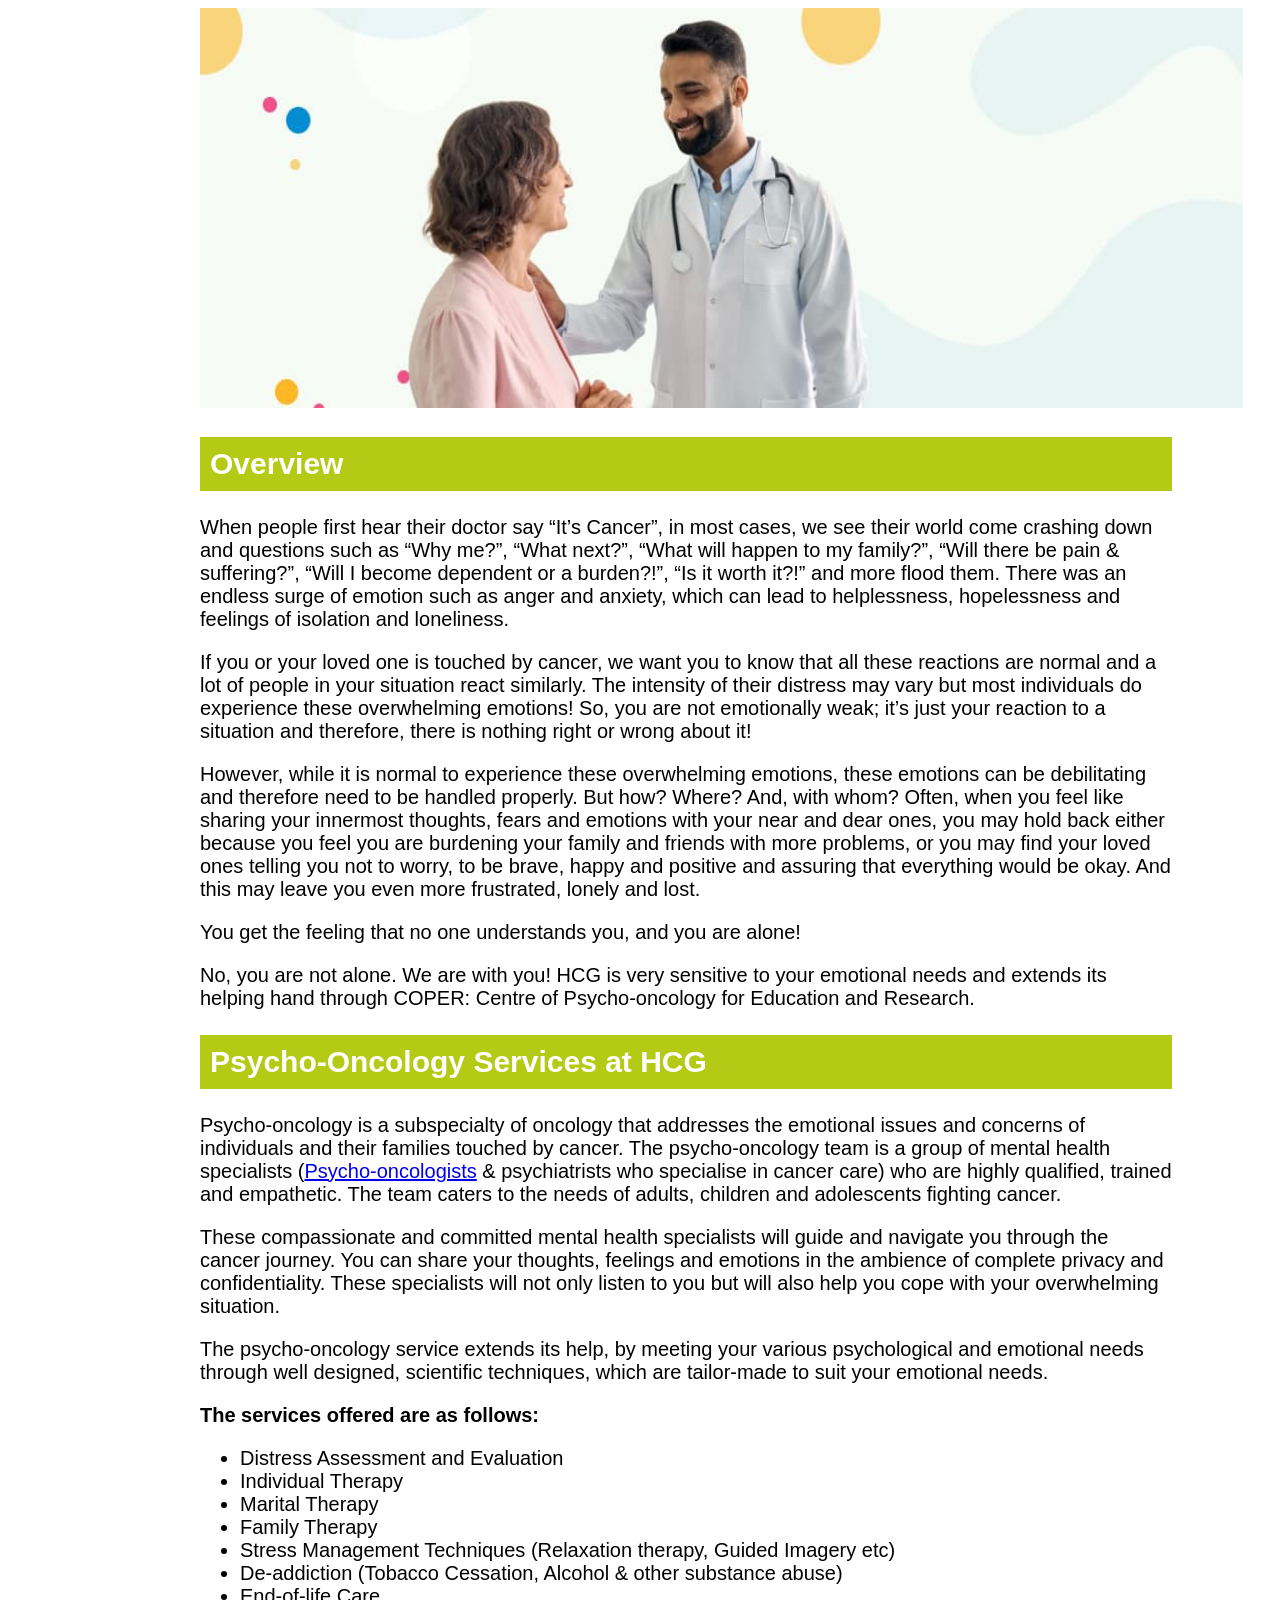
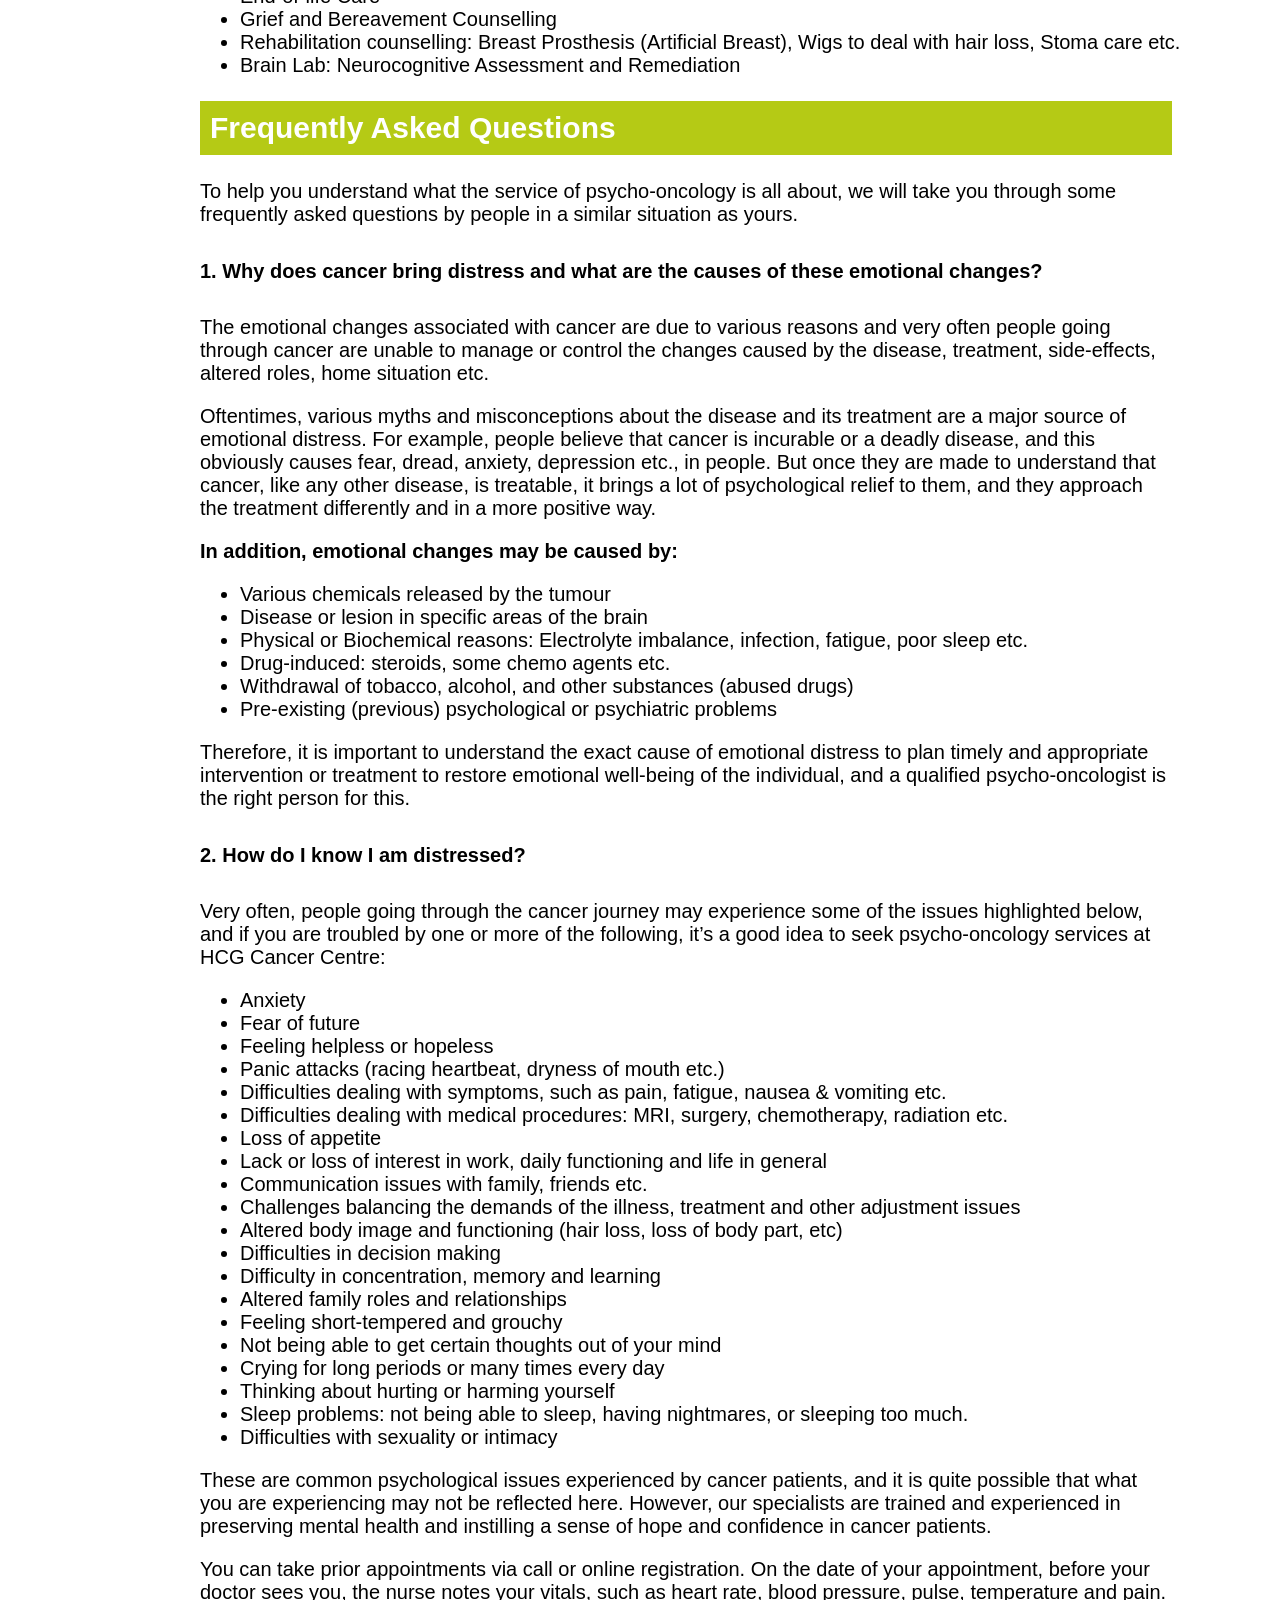
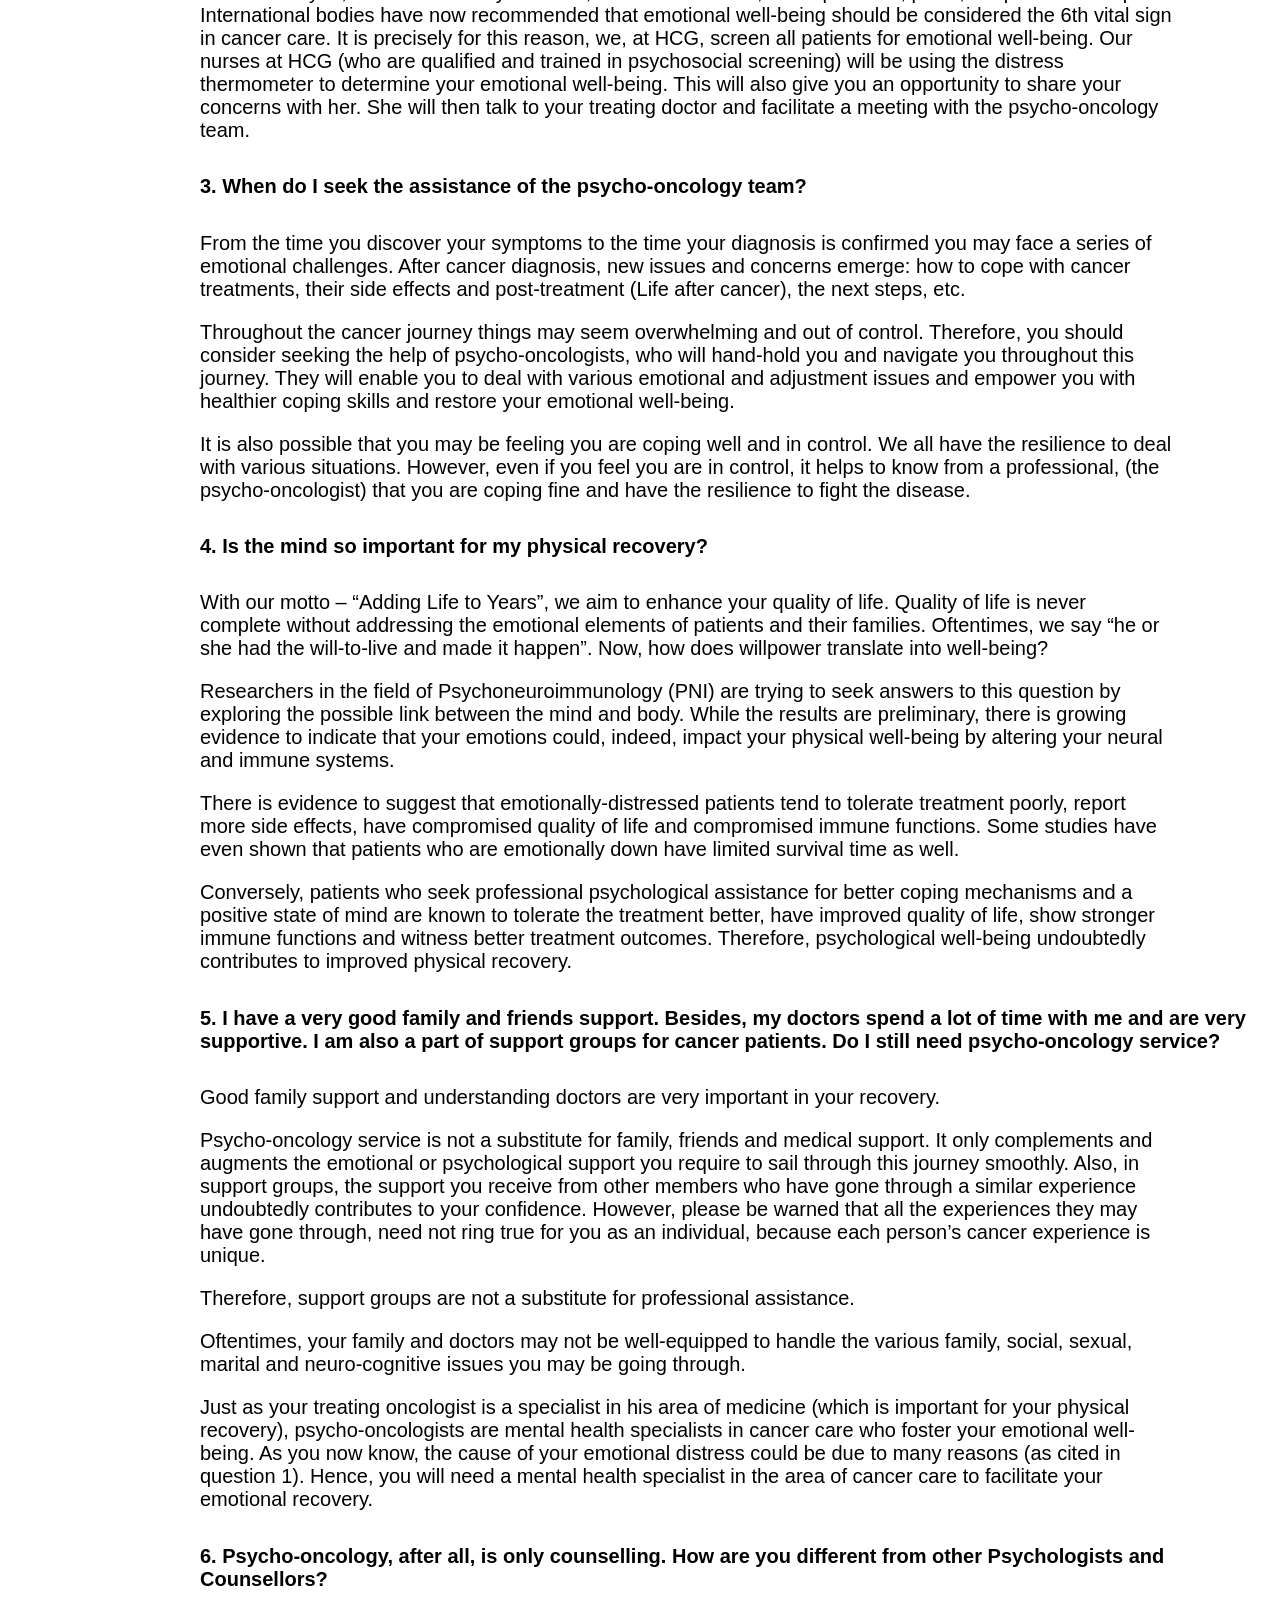
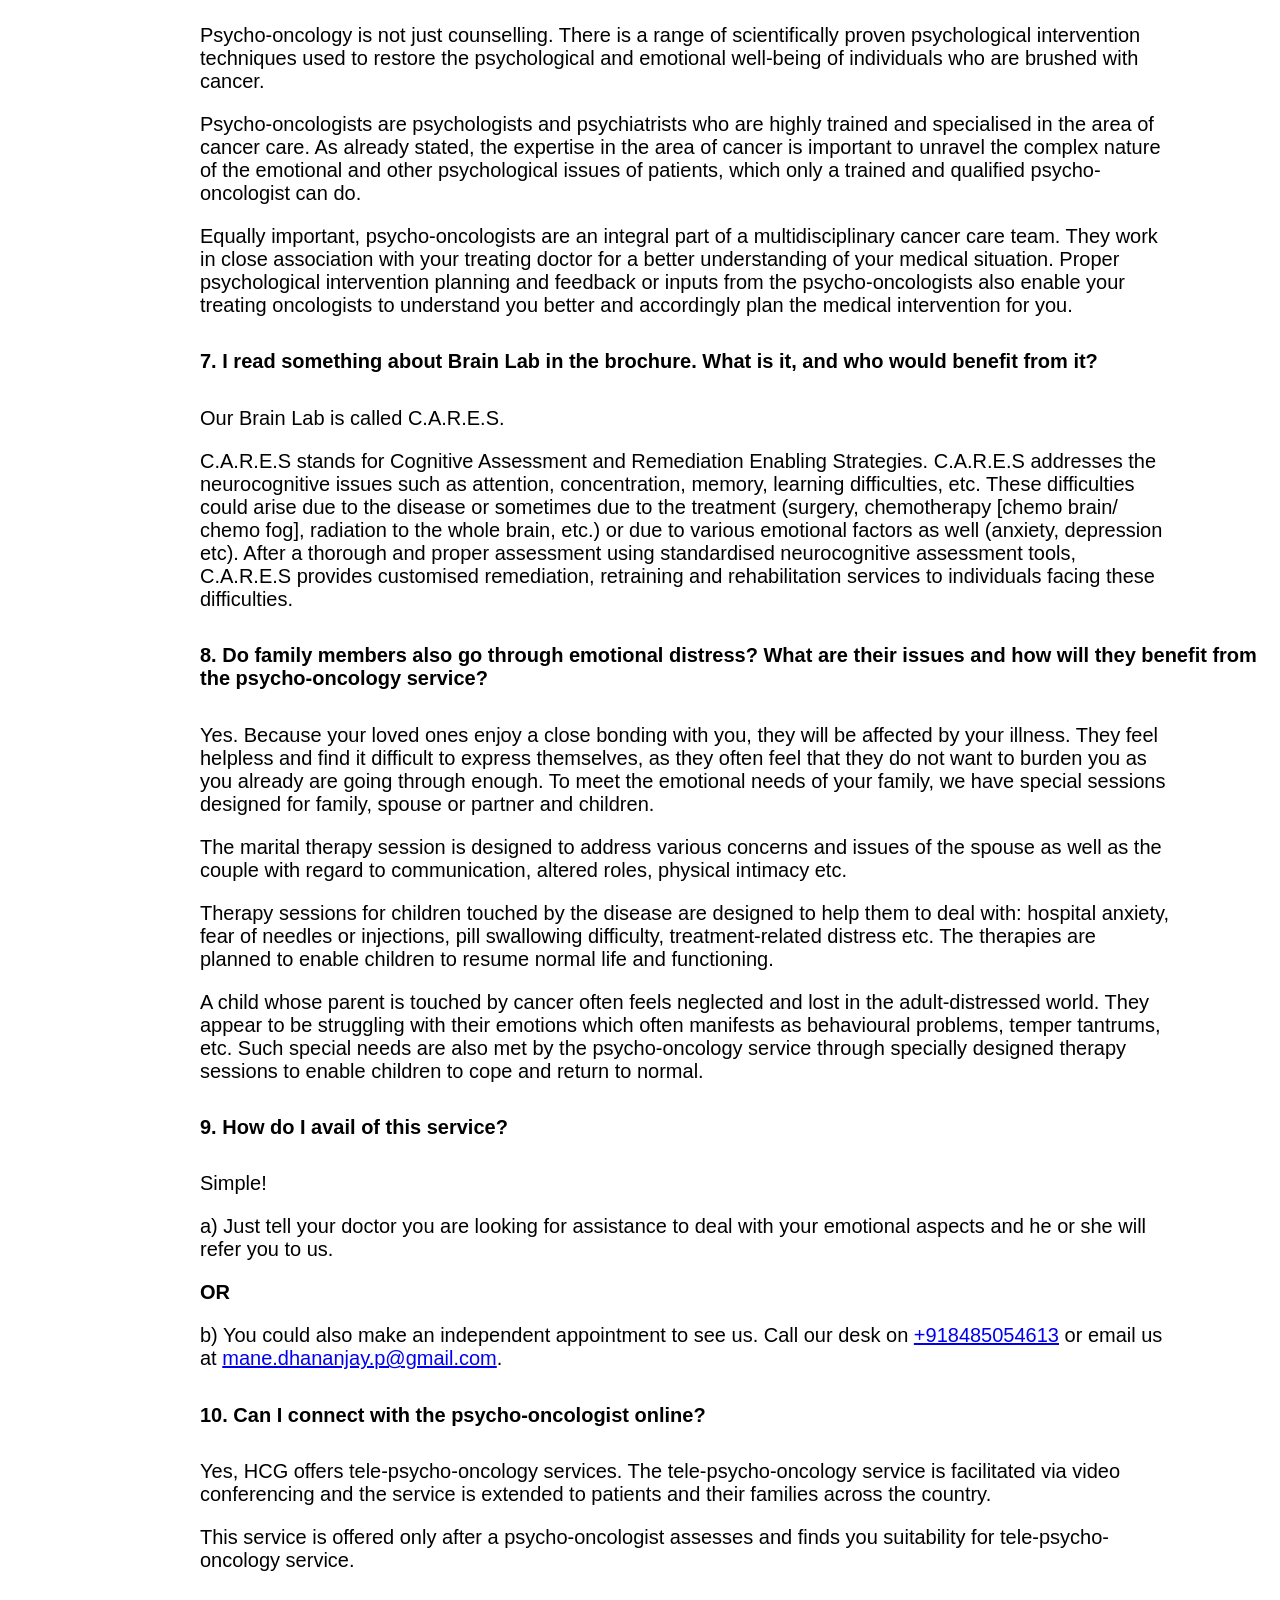
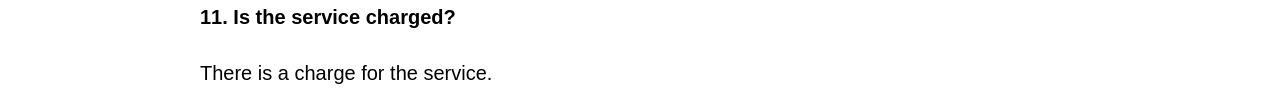
<file: psycho.html>
<!DOCTYPE html>
<html>
    <head>
        <title>Psycho-Oncology</title>
    </head>
    <link rel="stylesheet" href="css/chemo.css"/>

    <body>

<div class="col-md-12 page-main-content oncology-service-content">
    <img src="images/psycho.jpg"/>
    <row class="mt-5" id="link1">
<div class="col-md-12">
<h2>Overview</h2>
<p>When people first hear their doctor say “It’s Cancer”, in most cases, we see their world come crashing down and questions such as “Why me?”, “What next?”, “What will happen to my family?”, “Will there be pain &amp; suffering?”, “Will I become dependent or a burden?!”, “Is it worth it?!” and more flood them. There was an endless surge of emotion such as anger and anxiety, which can lead to helplessness, hopelessness and feelings of isolation and loneliness.</p>

<p>If you or your loved one is touched by cancer, we want you to know that all these reactions are normal and a lot of people in your situation react similarly. The intensity of their distress may vary but most individuals do experience these overwhelming emotions! So, you are not emotionally weak; it’s just your reaction to a situation and therefore, there is nothing right or wrong about it!</p>
<p>However, while it is normal to experience these overwhelming emotions, these emotions can be debilitating and therefore need to be handled properly. But how? Where? And, with whom? Often, when you feel like sharing your innermost thoughts, fears and emotions with your near and dear ones, you may hold back either because you feel you are burdening your family and friends with more problems, or you may find your loved ones telling you not to worry, to be brave, happy and positive and assuring that everything would be okay. And this may leave you even more frustrated, lonely and lost.</p>
<p>You get the feeling that no one understands you, and you are alone!</p>
<p>No, you are not alone. We are with you! HCG is very sensitive to your emotional needs and extends its helping hand through COPER: Centre of Psycho-oncology for Education and Research.</p>


</div>
</row>

<row class="mt-5" id="link2">
<div class="col-md-12">
<h2>Psycho-Oncology Services at HCG</h2>
<p>Psycho-oncology is a subspecialty of oncology that addresses the emotional issues and concerns of individuals and their families touched by cancer. The psycho-oncology team is a group of mental health specialists (<a href="https://www.hcgoncology.com/oncology-services/psycho-oncology/">Psycho-oncologists</a> &amp; psychiatrists who specialise in cancer care) who are highly qualified, trained and empathetic. The team caters to the needs of adults, children and adolescents fighting cancer.</p>
<p>These compassionate and committed mental health specialists will guide and navigate you through the cancer journey. You can share your thoughts, feelings and emotions in the ambience of complete privacy and confidentiality. These specialists will not only listen to you but will also help you cope with your overwhelming situation.</p>
<p>The psycho-oncology service extends its help, by meeting your various psychological and emotional needs through well designed, scientific techniques, which are tailor-made to suit your emotional needs.</p>
<p><strong>The services offered are as follows:</strong></p>
<ul class="hcg-list">
<li>
Distress Assessment and Evaluation</li>
<li>
Individual Therapy</li>
<li>
Marital Therapy</li>
<li>
Family Therapy</li>
<li>
Stress Management Techniques (Relaxation therapy, Guided Imagery etc)</li>
<li>
De-addiction (Tobacco Cessation, Alcohol &amp; other substance abuse)</li>
<li>
End-of-life Care</li>
<li>
Grief and Bereavement Counselling</li>
<li>
Rehabilitation counselling: Breast Prosthesis (Artificial Breast), Wigs to deal with hair loss, Stoma care etc.</li>
<li>
Brain Lab: Neurocognitive Assessment and Remediation</li>
</ul>

</div>
</row>

<row class="mt-5" id="link3">
<div class="col-md-12">
<h2>Frequently Asked Questions</h2>
<p>To help you understand what the service of psycho-oncology is all about, we will take you through some frequently asked questions by people in a similar situation as yours.</p>

<h5 class="font-700">1. Why does cancer bring distress and what are the causes of these emotional changes?</h5>
<p>The emotional changes associated with cancer are due to various reasons and very often people going through cancer are unable to manage or control the changes caused by the disease, treatment, side-effects, altered roles, home situation etc.</p>
<p>Oftentimes, various myths and misconceptions about the disease and its treatment are a major source of emotional distress. For example, people believe that cancer is incurable or a deadly disease, and this obviously causes fear, dread, anxiety, depression etc., in people. But once they are made to understand that cancer, like any other disease, is treatable, it brings a lot of psychological relief to them, and they approach the treatment differently and in a more positive way.</p>
<p><strong>In addition, emotional changes may be caused by:</strong></p>
<ul class="hcg-list">
<li>
Various chemicals released by the tumour</li>
<li>
Disease or lesion in specific areas of the brain</li>
<li>
Physical or Biochemical reasons: Electrolyte imbalance, infection, fatigue, poor sleep etc.</li>
<li>
Drug-induced: steroids, some chemo agents etc.</li>
<li>
Withdrawal of tobacco, alcohol, and other substances (abused drugs)</li>
<li>
Pre-existing (previous) psychological or psychiatric problems</li>
</ul>
<p>Therefore, it is important to understand the exact cause of emotional distress to plan timely and appropriate intervention or treatment to restore emotional well-being of the individual, and a qualified psycho-oncologist is the right person for this.</p>


<h5 class="font-700">2. How do I know I am distressed?</h5>
<p>Very often, people going through the cancer journey may experience some of the issues highlighted below, and if you are troubled by one or more of the following, it’s a good idea to seek psycho-oncology services at HCG Cancer Centre:</p>
<ul class="hcg-list">
<li>
Anxiety</li>
<li>
Fear of future</li>
<li>
Feeling helpless or hopeless</li>
<li>
Panic attacks (racing heartbeat, dryness of mouth etc.)</li>
<li>
Difficulties dealing with symptoms, such as pain, fatigue, nausea &amp; vomiting etc.</li>
<li>
Difficulties dealing with medical procedures: MRI, surgery, chemotherapy, radiation etc.</li>
<li>
Loss of appetite</li>
<li>
Lack or loss of interest in work, daily functioning and life in general</li>
<li>
Communication issues with family, friends etc.</li>
<li>
Challenges balancing the demands of the illness, treatment and other adjustment issues</li>
<li>
Altered body image and functioning (hair loss, loss of body part, etc)</li>
<li>
Difficulties in decision making</li>
<li>
Difficulty in concentration, memory and learning</li>
<li>
Altered family roles and relationships</li>
<li>
Feeling short-tempered and grouchy</li>
<li>
Not being able to get certain thoughts out of your mind</li>
<li>
Crying for long periods or many times every day</li>
<li>
Thinking about hurting or harming yourself</li>
<li>
Sleep problems: not being able to sleep, having nightmares, or sleeping too much.</li>
<li>
Difficulties with sexuality or intimacy</li>
</ul>
<p>These are common psychological issues experienced by cancer patients, and it is quite possible that what you are experiencing may not be reflected here. However, our specialists are trained and experienced in preserving mental health and instilling a sense of hope and confidence in cancer patients.</p>
<p>You can take prior appointments via call or online registration. On the date of your appointment, before your doctor sees you, the nurse notes your vitals, such as heart rate, blood pressure, pulse, temperature and pain. International bodies have now recommended that emotional well-being should be considered the 6th vital sign in cancer care. It is precisely for this reason, we, at HCG, screen all patients for emotional well-being. Our nurses at HCG (who are qualified and trained in psychosocial screening) will be using the distress thermometer to determine your emotional well-being. This will also give you an opportunity to share your concerns with her. She will then talk to your treating doctor and facilitate a meeting with the psycho-oncology team.</p>

<h5 class="font-700">3. When do I seek the assistance of the psycho-oncology team?</h5>
<p>From the time you discover your symptoms to the time your diagnosis is confirmed you may face a series of emotional challenges. After cancer diagnosis, new issues and concerns emerge: how to cope with cancer treatments, their side effects and post-treatment (Life after cancer), the next steps, etc.</p>
<p>Throughout the cancer journey things may seem overwhelming and out of control. Therefore, you should consider seeking the help of psycho-oncologists, who will hand-hold you and navigate you throughout this journey. They will enable you to deal with various emotional and adjustment issues and empower you with healthier coping skills and restore your emotional well-being.</p>
<p>It is also possible that you may be feeling you are coping well and in control. We all have the resilience to deal with various situations. However, even if you feel you are in control, it helps to know from a professional, (the psycho-oncologist) that you are coping fine and have the resilience to fight the disease.</p>

<h5 class="font-700">4. Is the mind so important for my physical recovery?</h5>
<p>With our motto – “Adding Life to Years”, we aim to enhance your quality of life. Quality of life is never complete without addressing the emotional elements of patients and their families. Oftentimes, we say “he or she had the will-to-live and made it happen”. Now, how does willpower translate into well-being?</p>
<p>Researchers in the field of Psychoneuroimmunology (PNI) are trying to seek answers to this question by exploring the possible link between the mind and body. While the results are preliminary, there is growing evidence to indicate that your emotions could, indeed, impact your physical well-being by altering your neural and immune systems.</p>
<p>There is evidence to suggest that emotionally-distressed patients tend to tolerate treatment poorly, report more side effects, have compromised quality of life and compromised immune functions. Some studies have even shown that patients who are emotionally down have limited survival time as well.</p>
<p>Conversely, patients who seek professional psychological assistance for better coping mechanisms and a positive state of mind are known to tolerate the treatment better, have improved quality of life, show stronger immune functions and witness better treatment outcomes. Therefore, psychological well-being undoubtedly contributes to improved physical recovery.</p>

<h5 class="font-700">5. I have a very good family and friends support. Besides, my doctors spend a lot of time with me and are very supportive. I am also a part of support groups for cancer patients. Do I still need psycho-oncology service?</h5>
<p>Good family support and understanding doctors are very important in your recovery.</p>
<p>Psycho-oncology service is not a substitute for family, friends and medical support. It only complements and augments the emotional or psychological support you require to sail through this journey smoothly. Also, in support groups, the support you receive from other members who have gone through a similar experience undoubtedly contributes to your confidence. However, please be warned that all the experiences they may have gone through, need not ring true for you as an individual, because each person’s cancer experience is unique.</p>
<p>Therefore, support groups are not a substitute for professional assistance.</p>
<p>Oftentimes, your family and doctors may not be well-equipped to handle the various family, social, sexual, marital and neuro-cognitive issues you may be going through.</p>
<p>Just as your treating oncologist is a specialist in his area of medicine (which is important for your physical recovery), psycho-oncologists are mental health specialists in cancer care who foster your emotional well-being. As you now know, the cause of your emotional distress could be due to many reasons (as cited in question 1). Hence, you will need a mental health specialist in the area of cancer care to facilitate your emotional recovery.</p>

<h5 class="font-700">6. Psycho-oncology, after all, is only counselling. How are you different from other Psychologists and Counsellors?</h5>
<p>Psycho-oncology is not just counselling. There is a range of scientifically proven psychological intervention techniques used to restore the psychological and emotional well-being of individuals who are brushed with cancer.</p>
<p>Psycho-oncologists are psychologists and psychiatrists who are highly trained and specialised in the area of cancer care. As already stated, the expertise in the area of cancer is important to unravel the complex nature of the emotional and other psychological issues of patients, which only a trained and qualified psycho-oncologist can do.</p>
<p>Equally important, psycho-oncologists are an integral part of a multidisciplinary cancer care team. They work in close association with your treating doctor for a better understanding of your medical situation. Proper psychological intervention planning and feedback or inputs from the psycho-oncologists also enable your treating oncologists to understand you better and accordingly plan the medical intervention for you.</p>

<h5 class="font-700">7. I read something about Brain Lab in the brochure. What is it, and who would benefit from it?</h5>
<p>Our Brain Lab is called C.A.R.E.S.</p>
<p>C.A.R.E.S stands for Cognitive Assessment and Remediation Enabling Strategies. C.A.R.E.S addresses the neurocognitive issues such as attention, concentration, memory, learning difficulties, etc. These difficulties could arise due to the disease or sometimes due to the treatment (surgery, chemotherapy [chemo brain/ chemo fog], radiation to the whole brain, etc.) or due to various emotional factors as well (anxiety, depression etc). After a thorough and proper assessment using standardised neurocognitive assessment tools, C.A.R.E.S provides customised remediation, retraining and rehabilitation services to individuals facing these difficulties.</p>

<h5 class="font-700">8. Do family members also go through emotional distress? What are their issues and how will they benefit from the psycho-oncology service?</h5>
<p>Yes. Because your loved ones enjoy a close bonding with you, they will be affected by your illness. They feel helpless and find it difficult to express themselves, as they often feel that they do not want to burden you as you already are going through enough. To meet the emotional needs of your family, we have special sessions designed for family, spouse or partner and children.</p>
<p>The marital therapy session is designed to address various concerns and issues of the spouse as well as the couple with regard to communication, altered roles, physical intimacy etc.</p>
<p>Therapy sessions for children touched by the disease are designed to help them to deal with: hospital anxiety, fear of needles or injections, pill swallowing difficulty, treatment-related distress etc. The therapies are planned to enable children to resume normal life and functioning.</p>
<p>A child whose parent is touched by cancer often feels neglected and lost in the adult-distressed world. They appear to be struggling with their emotions which often manifests as behavioural problems, temper tantrums, etc. Such special needs are also met by the psycho-oncology service through specially designed therapy sessions to enable children to cope and return to normal.</p>

<h5 class="font-700">9. How do I avail of this service?</h5>
<p>Simple!</p>
<p>a) Just tell your doctor you are looking for assistance to deal with your emotional aspects and he or she will refer you to us.</p>
<p><strong>OR</strong></p>
<p>b) You could also make an independent appointment to see us. Call our desk on <a href="tel:+918485054613">+918485054613</a> or email us at <a href="mailto:mane.dhananjay.p@gmail.com">mane.dhananjay.p@gmail.com</a>.</p>

<h5 class="font-700">10. Can I connect with the psycho-oncologist online?</h5>
<p>Yes, HCG offers tele-psycho-oncology services. The tele-psycho-oncology service is facilitated via video conferencing and the service is extended to patients and their families across the country.</p>
<p>This service is offered only after a psycho-oncologist assesses and finds you suitability for tele-psycho-oncology service.</p>

<h5 class="font-700">11. Is the service charged?</h5>
<p>There is a charge for the service.</p>


</div>
</row>                                              
  </div>

</body>
</html>
</file>
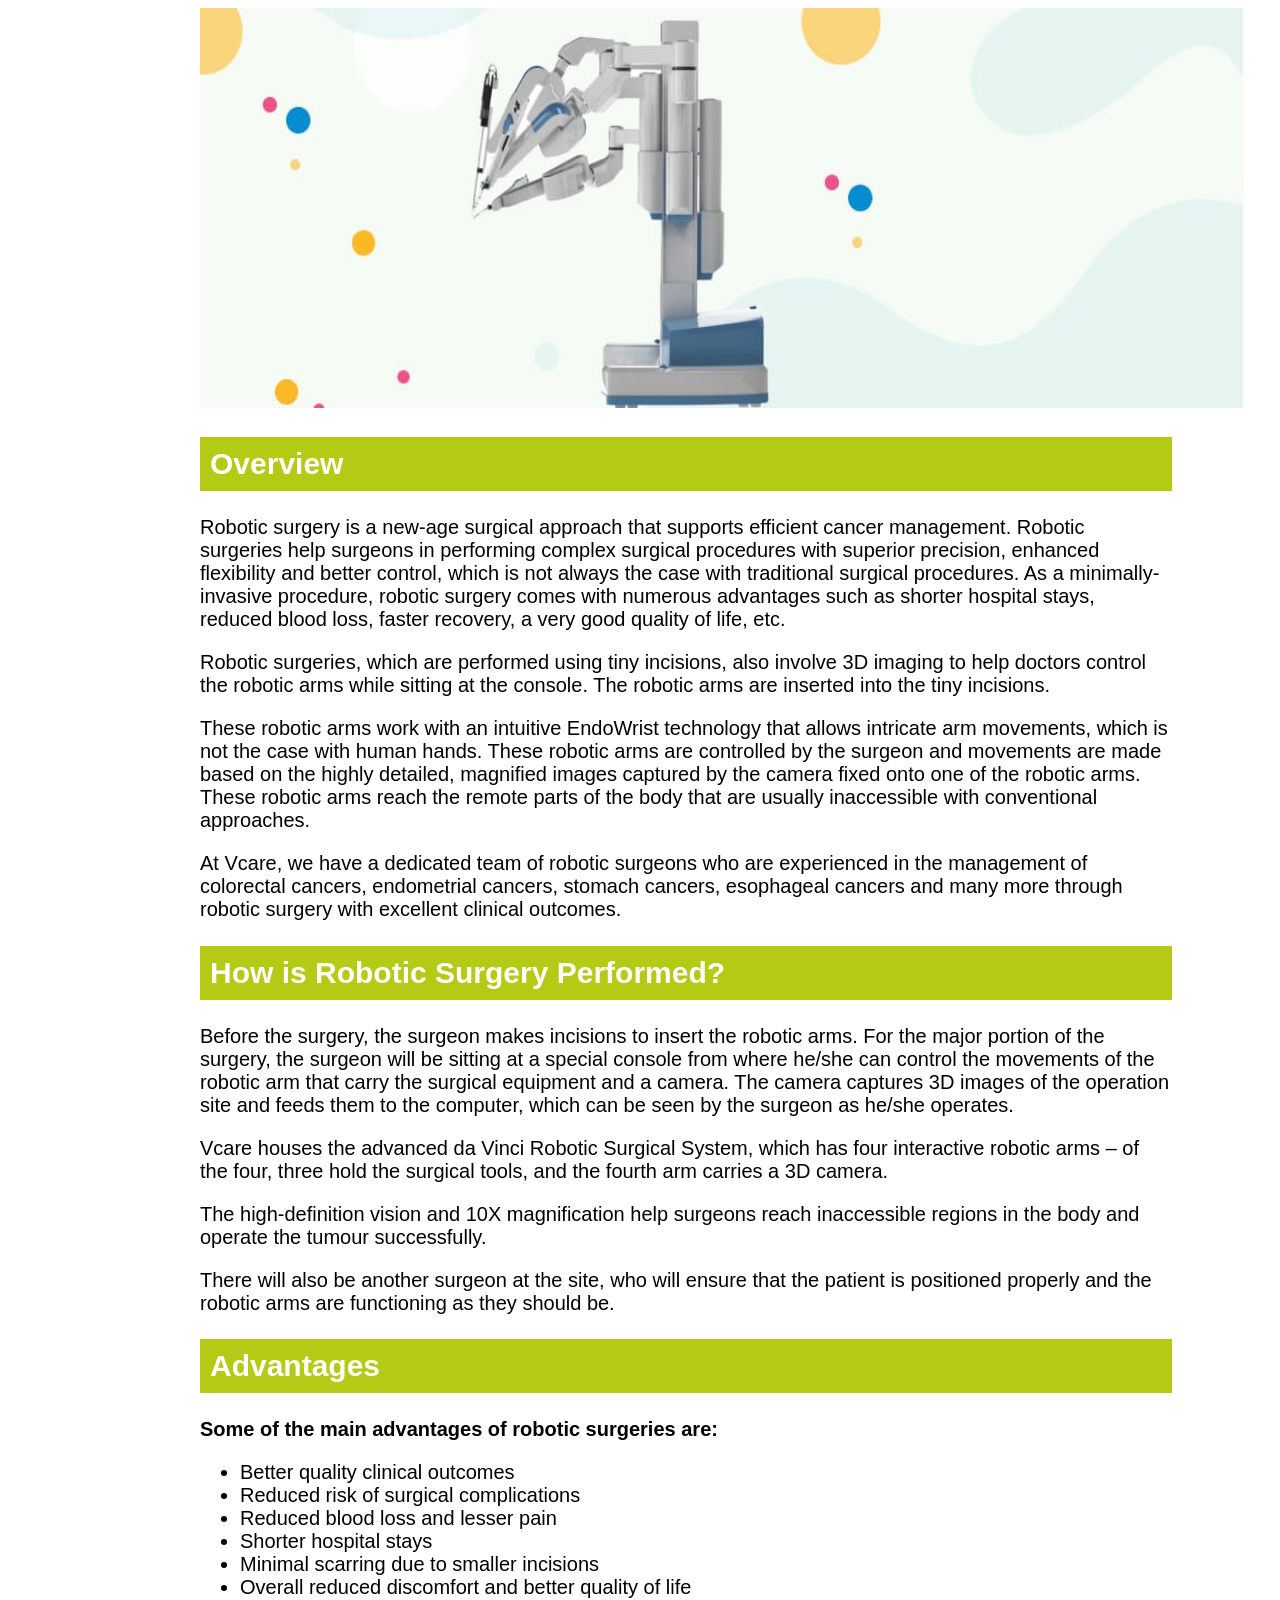
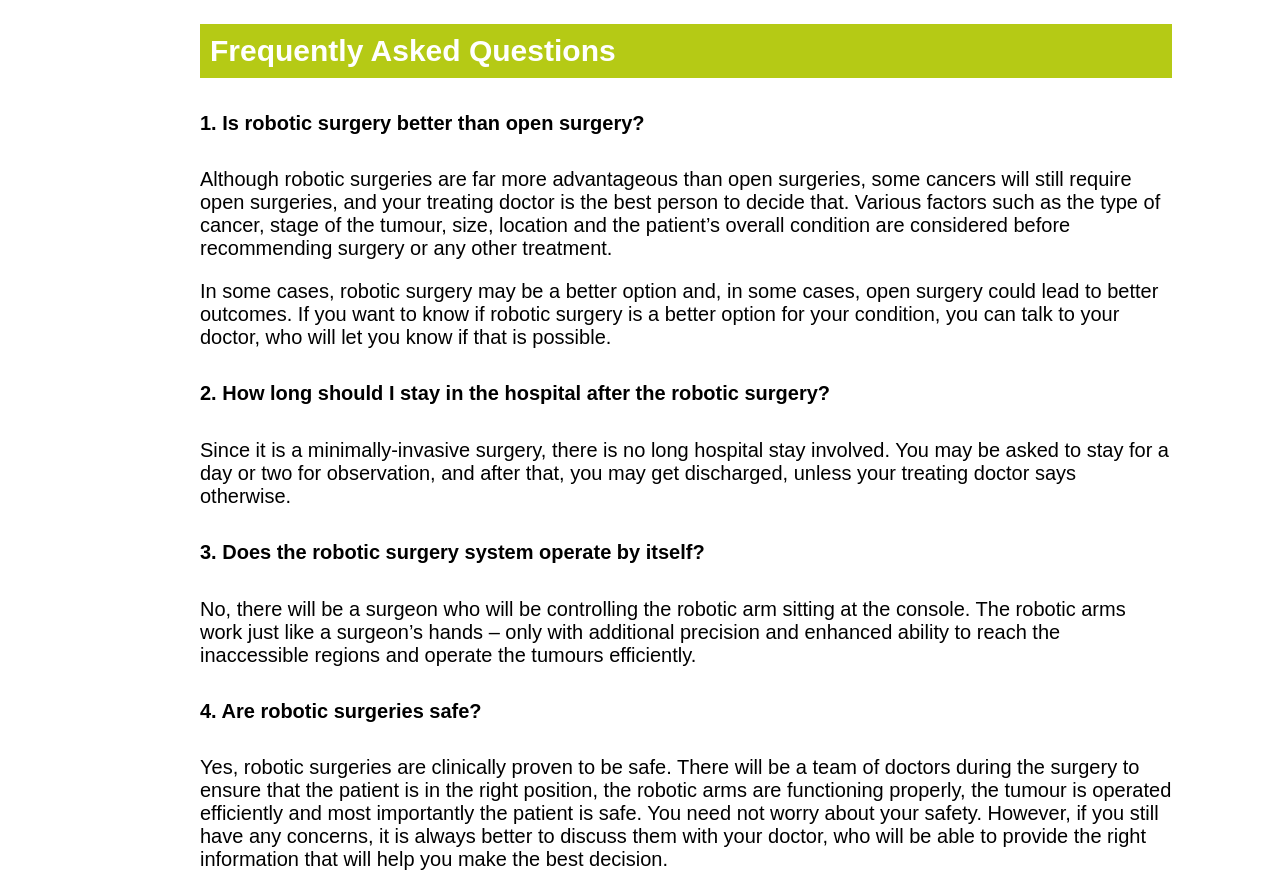
<file: robotic.html>
<!DOCTYPE html>
<html>
    <head>
        <title>Robotic Surgery</title>
    </head>
    <link rel="stylesheet" href="css/chemo.css"/>

    <body>

<div class="col-md-12 page-main-content oncology-service-content">

    <img src="images/robotic.jpeg"/>
    <row class="mt-5" id="link1">
<div class="col-md-12">
<h2>Overview</h2>
<p>Robotic surgery is a new-age surgical approach that supports efficient cancer management. Robotic surgeries help surgeons in performing complex surgical procedures with superior precision, enhanced flexibility and better control, which is not always the case with traditional surgical procedures. As a minimally-invasive procedure, robotic surgery comes with numerous advantages such as shorter hospital stays, reduced blood loss, faster recovery, a very good quality of life, etc.</p>
<p>Robotic surgeries, which are performed using tiny incisions, also involve 3D imaging to help doctors control the robotic arms while sitting at the console. The robotic arms are inserted into the tiny incisions.</p>
<p>These robotic arms work with an intuitive EndoWrist technology that allows intricate arm movements, which is not the case with human hands. These robotic arms are controlled by the surgeon and movements are made based on the highly detailed, magnified images captured by the camera fixed onto one of the robotic arms. These robotic arms reach the remote parts of the body that are usually inaccessible with conventional approaches.</p>
<p>At Vcare, we have a dedicated team of robotic surgeons who are experienced in the management of colorectal cancers, endometrial cancers, stomach cancers, esophageal cancers and many more through robotic surgery with excellent clinical outcomes. </p>
</div>
</row>

<row class="mt-5" id="link2">
<div class="col-md-12">
<h2>How is Robotic Surgery Performed?</h2>
<p>Before the surgery, the surgeon makes incisions to insert the robotic arms. For the major portion of the surgery, the surgeon will be sitting at a special console from where he/she can control the movements of the robotic arm that carry the surgical equipment and a camera. The camera captures 3D images of the operation site and feeds them to the computer, which can be seen by the surgeon as he/she operates. </p>
<p>Vcare houses the advanced da Vinci Robotic Surgical System, which has four interactive robotic arms – of the four, three hold the surgical tools, and the fourth arm carries a 3D camera.</p>
<p>The high-definition vision and 10X magnification help surgeons reach inaccessible regions in the body and operate the tumour successfully. </p>
<p>There will also be another surgeon at the site, who will ensure that the patient is positioned properly and the robotic arms are functioning as they should be.</p>
</div>
</row>

<row class="mt-5" id="link3">
<div class="col-md-12">
<h2>Advantages</h2>
<p><strong>Some of the main advantages of robotic surgeries are:</strong></p>
<ul class="Vcare-list">
<li>
Better quality clinical outcomes</li>
<li>
Reduced risk of surgical complications</li>
<li>
Reduced blood loss and lesser pain</li>
<li>
Shorter hospital stays</li>
<li>
Minimal scarring due to smaller incisions</li>
<li>
Overall reduced discomfort and better quality of life</li>
</ul>
</div>
</row>

<row class="mt-5" id="link4">
<div class="col-md-12">
<h2>Frequently Asked Questions</h2>

<h5 class="font-700">1. Is robotic surgery better than open surgery?</h5>
<p>Although robotic surgeries are far more advantageous than open surgeries, some cancers will still require open surgeries, and your treating doctor is the best person to decide that. Various factors such as the type of cancer, stage of the tumour, size, location and the patient’s overall condition are considered before recommending surgery or any other treatment. </p>
<p>In some cases, robotic surgery may be a better option and, in some cases, open surgery could lead to better outcomes. If you want to know if robotic surgery is a better option for your condition, you can talk to your doctor, who will let you know if that is possible.</p>

<h5 class="font-700">2. How long should I stay in the hospital after the robotic surgery?</h5>
<p>Since it is a minimally-invasive surgery, there is no long hospital stay involved. You may be asked to stay for a day or two for observation, and after that, you may get discharged, unless your treating doctor says otherwise.</p>

<h5 class="font-700">3. Does the robotic surgery system operate by itself?</h5>
<p>No, there will be a surgeon who will be controlling the robotic arm sitting at the console. The robotic arms work just like a surgeon’s hands – only with additional precision and enhanced ability to reach the inaccessible regions and operate the tumours efficiently.</p>

<h5 class="font-700">4. Are robotic surgeries safe?</h5>
<p>Yes, robotic surgeries are clinically proven to be safe. There will be a team of doctors during the surgery to ensure that the patient is in the right position, the robotic arms are functioning properly, the tumour is operated efficiently and most importantly the patient is safe. You need not worry about your safety. However, if you still have any concerns, it is always better to discuss them with your doctor, who will be able to provide the right information that will help you make the best decision.</p>


</div>
</row>                                                
</div>
</body>
</html>
</file>
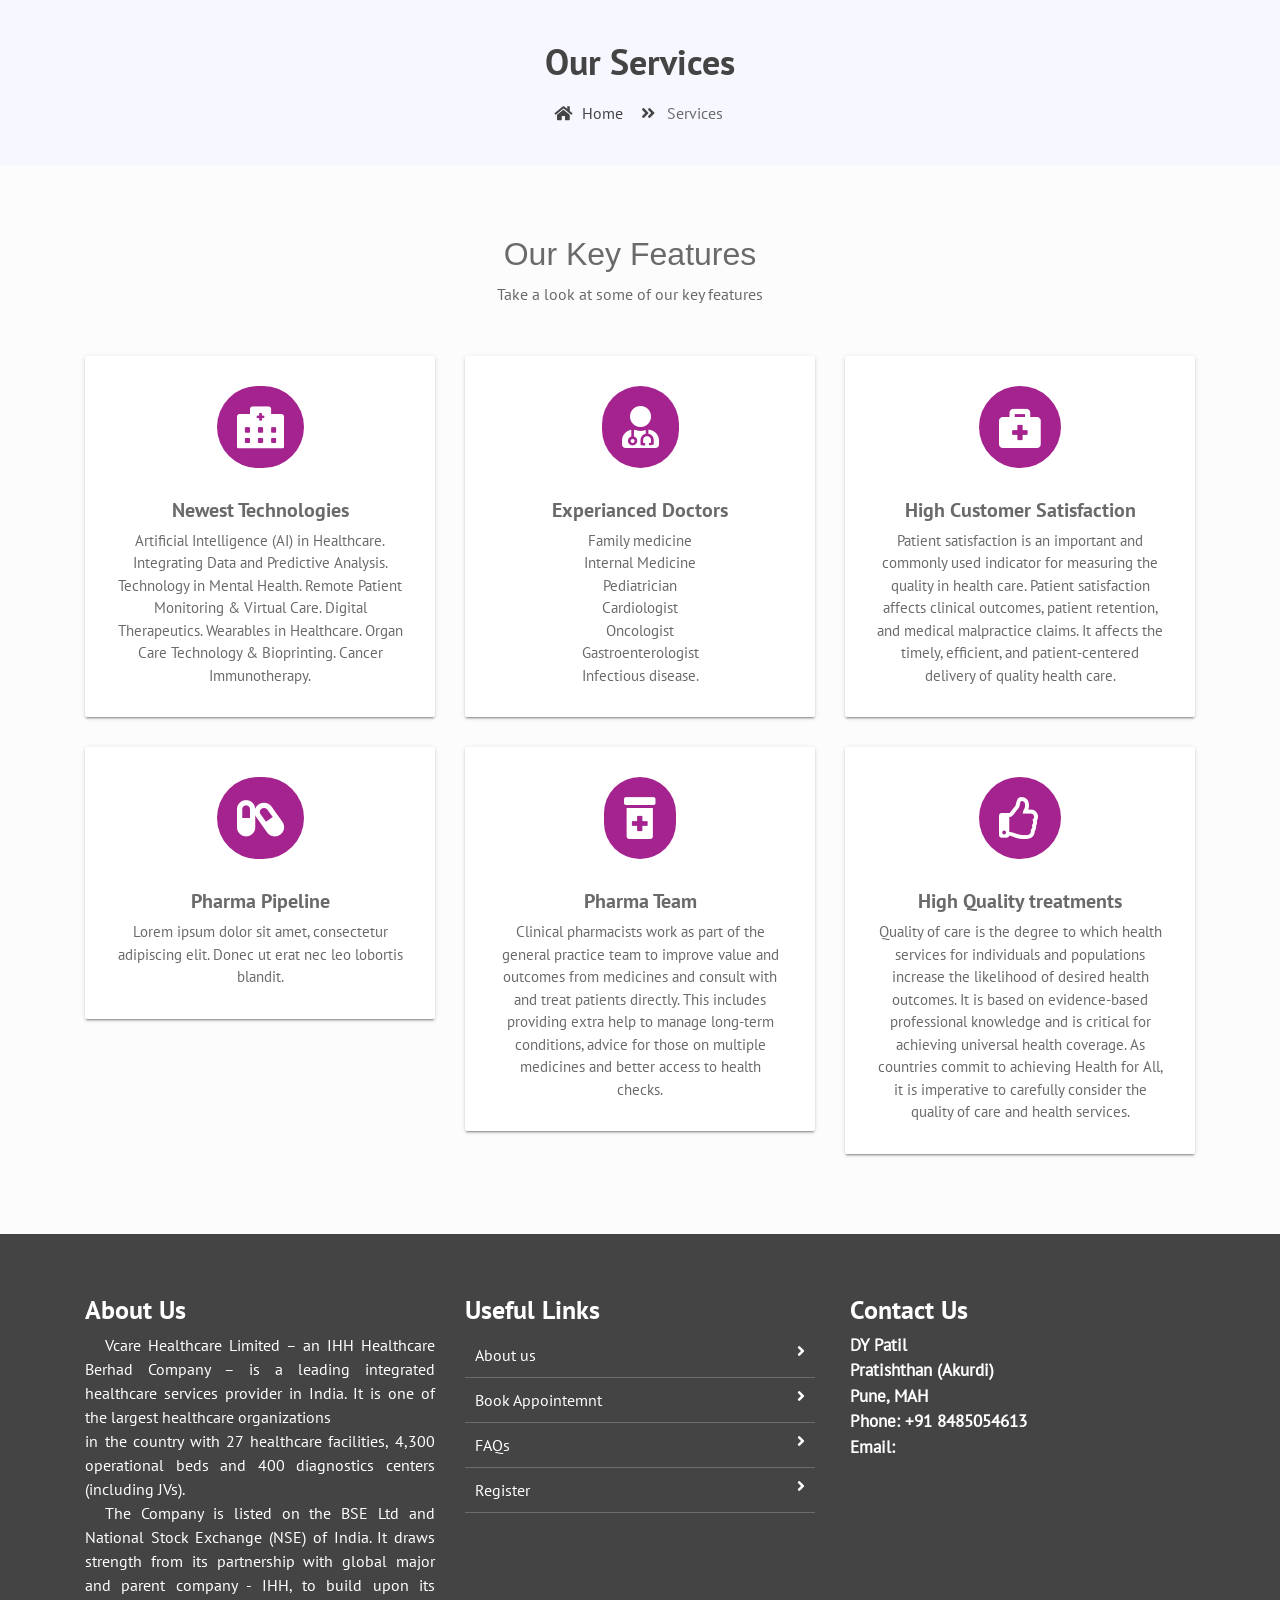
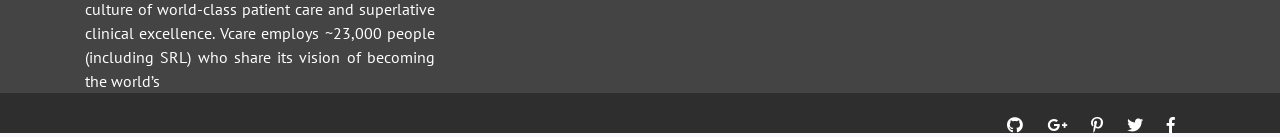
<file: services.html>
<!doctype html>
<html lang="en">

<head>
    <meta charset="utf-8">
    <meta name="viewport" content="width=device-width, initial-scale=1, shrink-to-fit=no">
    <title>Our Services</title>

    <link rel="shortcut icon" href="assets/images/fav.jpg">
    <link rel="stylesheet" href="assets/css/bootstrap.min.css">
    <link rel="stylesheet" href="assets/css/fontawsom-all.min.css">
    <link rel="stylesheet" href="assets/css/animate.css">
    <link rel="stylesheet" href="assets/plugins/testimonial/css/owl.carousel.min.css">
    <link rel="stylesheet" href="assets/plugins/testimonial/css/owl.theme.min.css">
    <link rel="stylesheet" type="text/css" href="assets/css/style.css" />
</head>

<body>

 <!--  ************************* Page Title Starts Here ************************** -->
               <div class="page-nav no-margin row">
                   <div class="container">
                       <div class="row">
                           <h2>Our Services</h2>
                           <ul>
                               <li> <a href="index.html"><i class="fas fa-home"></i> Home</a></li>
                               <li><i class="fas fa-angle-double-right"></i> Services </li>
                           </ul>
                       </div>
                   </div>
               </div>
       
         <!-- ######## Page  Title End ####### -->
   <section class="key-features kf-2">
        <div class="container">
            <div class="inner-title">

                <h2>Our Key Features</h2>
                <p>Take a look at some of our key features</p>
            </div>

            <div class="row">
                <div class="col-md-4 col-sm-6">
                    <div class="single-key">
                        <i class="fas fa-hospital-alt"></i>
                        <h5>Newest Technologies</h5>
                        <p>Artificial Intelligence (AI) in Healthcare.
                            Integrating Data and Predictive Analysis.
                            Technology in Mental Health.
                            Remote Patient Monitoring & Virtual Care.
                            Digital Therapeutics. 
                            Wearables in Healthcare.
                            Organ Care Technology & Bioprinting.
                            Cancer Immunotherapy.</p>
                    </div>
                </div>

                <div class="col-md-4 col-sm-6">
                    <div class="single-key">
                        <i class="fas fa-user-md"></i>
                        <h5>Experianced Doctors</h5>
                        <p>Family medicine<br>
                            Internal Medicine<br>
                            Pediatrician<br>
                            Cardiologist<br>
                            Oncologist<br>
                            Gastroenterologist<br>
                            Infectious disease.</p>
                    </div>
                </div>

                <div class="col-md-4 col-sm-6">
                    <div class="single-key">
                        <i class="fas fa-briefcase-medical"></i>
                        <h5>High Customer Satisfaction</h5>
                        <p>Patient satisfaction is an important and commonly used indicator for measuring the quality in health care. 
                            Patient satisfaction affects clinical outcomes, patient retention, and medical malpractice claims. It affects the timely, efficient, and patient-centered delivery of quality health care.</p>
                    </div>
                </div>

                <div class="col-md-4 col-sm-6">
                    <div class="single-key">
                        <i class="fas fa-capsules"></i>
                        <h5>Pharma Pipeline</h5>
                        <p>Lorem ipsum dolor sit amet, consectetur adipiscing elit. Donec ut erat nec leo lobortis blandit.</p>
                    </div>
                </div>

                <div class="col-md-4 col-sm-6">
                    <div class="single-key">
                        <i class="fas fa-prescription-bottle-alt"></i>
                        <h5>Pharma Team</h5>
                        <p>Clinical pharmacists work as part of the general practice team to improve value and outcomes from medicines and consult with and treat patients directly. This includes providing extra help to manage long-term conditions, advice for those on multiple medicines and better access to health checks.</p>
                    </div>
                </div>



                <div class="col-md-4 col-sm-6">
                    <div class="single-key">
                        <i class="far fa-thumbs-up"></i>
                        <h5>High Quality treatments</h5>
                        <p>Quality of care is the degree to which health services for individuals and populations increase the likelihood of desired health outcomes.  It is based on evidence-based professional knowledge and is critical for achieving universal health coverage. As countries commit to achieving Health for All, it is imperative to carefully consider the quality of care and health services.</p>
                    </div>
                </div>
            </div>






        </div>

    </section>

      <!-- ################# Footer Starts Here#######################--->


    <footer class="footer">
        <div class="container">
            <div class="row">
                <div class="col-md-4 col-sm-12">
                    <h2>About Us</h2>
                    <p>
                        Vcare Healthcare Limited – an IHH Healthcare Berhad Company – is a leading integrated healthcare services provider in India. It is one of the largest healthcare organizations 
                        <br>in the country with 27 healthcare facilities, 4,300 operational beds and 400 diagnostics centers (including JVs).
                    </p>
                    <p> The Company is listed on the BSE Ltd and National Stock Exchange (NSE) of India. It draws strength from its partnership with global major and parent company - IHH,
                        to build upon its culture of world-class patient care and superlative clinical excellence. Vcare employs ~23,000 people (including SRL) who share its vision of becoming the world’s </p>
                </div>
                <div class="col-md-4 col-sm-12">
                    <h2>Useful Links</h2>
                    <ul class="list-unstyled link-list">
                        <li><a ui-sref="about" href="about.html">About us</a><i class="fa fa-angle-right"></i></li>
                        <li><a ui-sref="portfolio" href="appointment.html">Book Appointemnt</a><i class="fa fa-angle-right"></i></li>
                        <li><a ui-sref="products" href="index.html">FAQs</a><i class="fa fa-angle-right"></i></li>
                        <li><a ui-sref="gallery" href="Register.html">Register</a><i class="fa fa-angle-right"></i></li>
                    </ul>
                </div>
                <div class="col-md-4 col-sm-12 map-img">
                    <h2>Contact Us</h2>
                    <address class="md-margin-bottom-40">
                        DY Patil <br>
                        Pratishthan (Akurdi) <br>
                        Pune, MAH <br>
                        Phone: +91 8485054613 <br>
                        Email: <a href="mailto:vcare@gmail.com" class="">info@bluedart.in</a><br>
        
                    </address>

                </div>
            </div>
        </div>
        

    </footer>
    <div class="copy">
            <div class="container">
                <span>
                <a><i class="fab fa-github"></i></a>
                <a><i class="fab fa-google-plus-g"></i></a>
                <a><i class="fab fa-pinterest-p"></i></a>
                <a><i class="fab fa-twitter"></i></a>
                <a><i class="fab fa-facebook-f"></i></a>
        </span>
            </div>

        </div>



        
</body>


<script src="assets/js/jquery-3.2.1.min.js"></script>
<script src="assets/js/popper.min.js"></script>
<script src="assets/js/bootstrap.min.js"></script>
<script src="assets/plugins/scroll-fixed/jquery-scrolltofixed-min.js"></script>
<script src="assets/plugins/testimonial/js/owl.carousel.min.js"></script>
<script src="assets/js/script.js"></script>


</html>
</file>
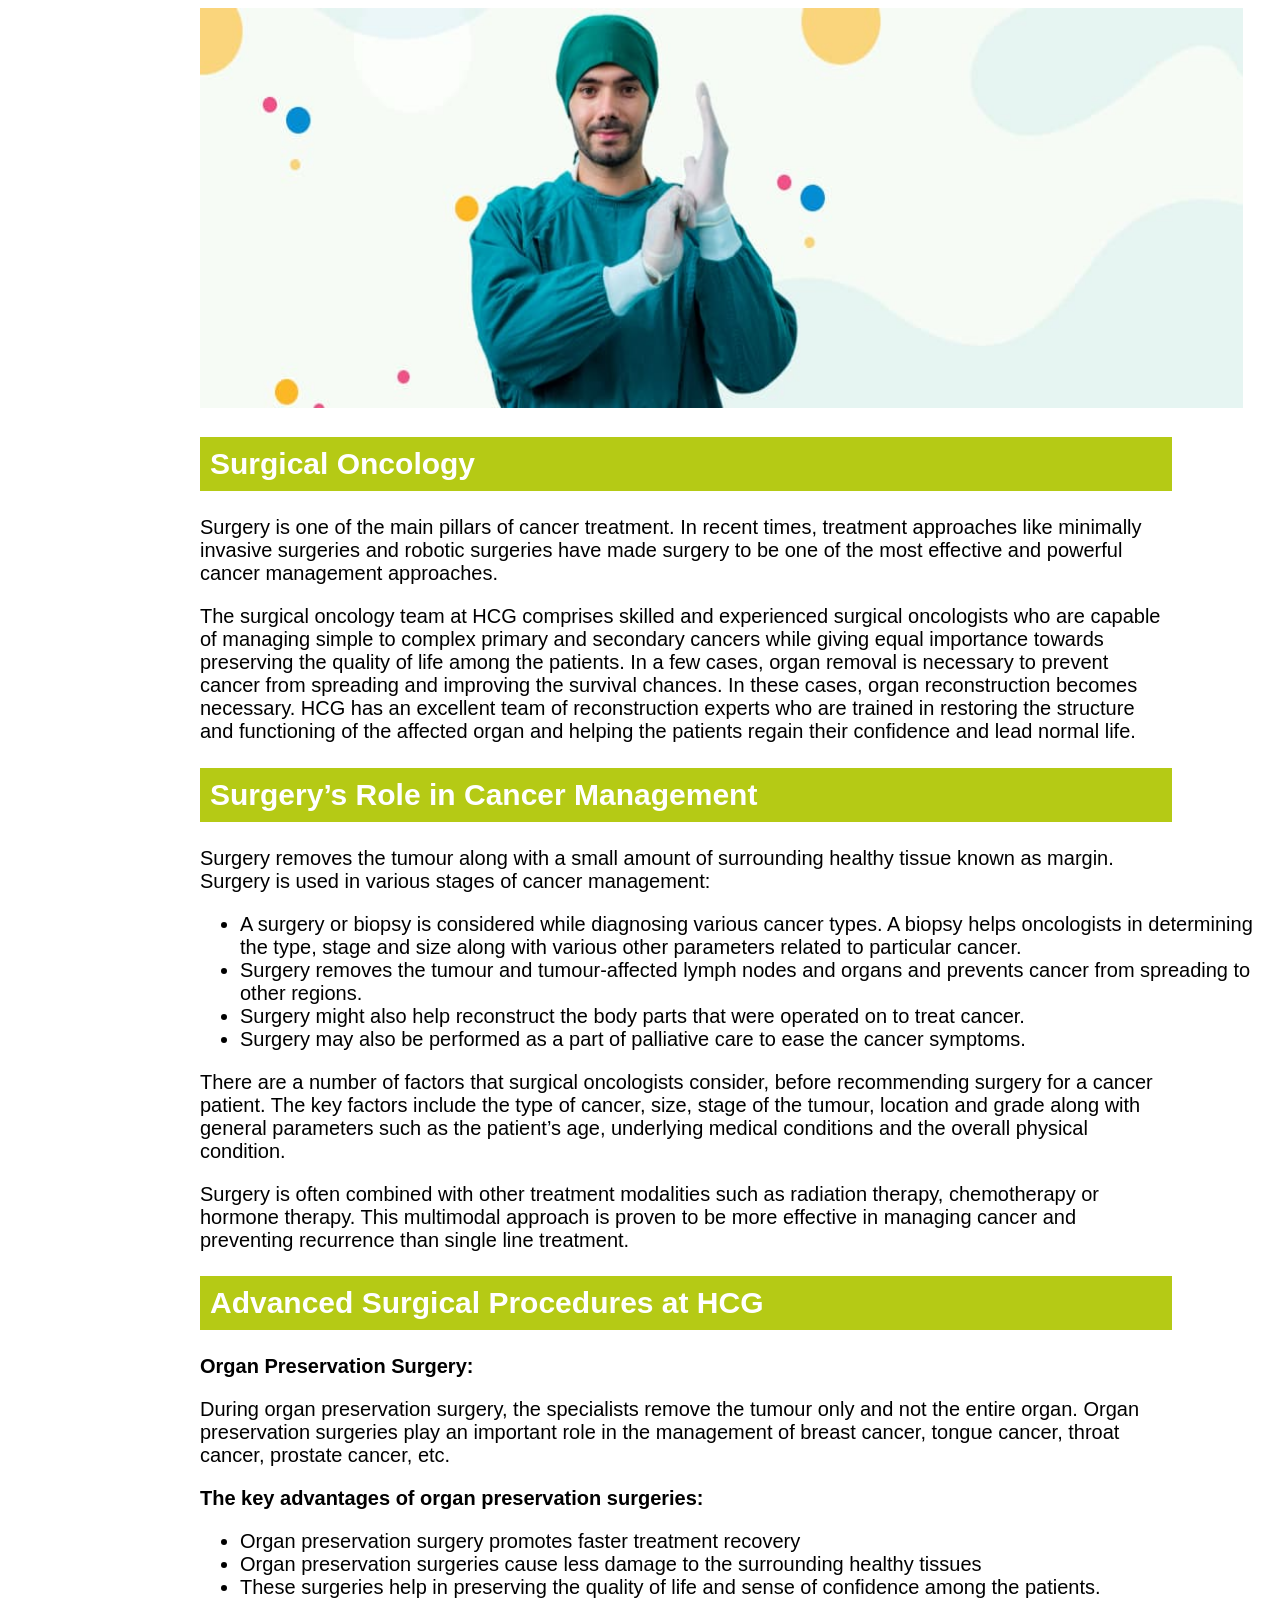
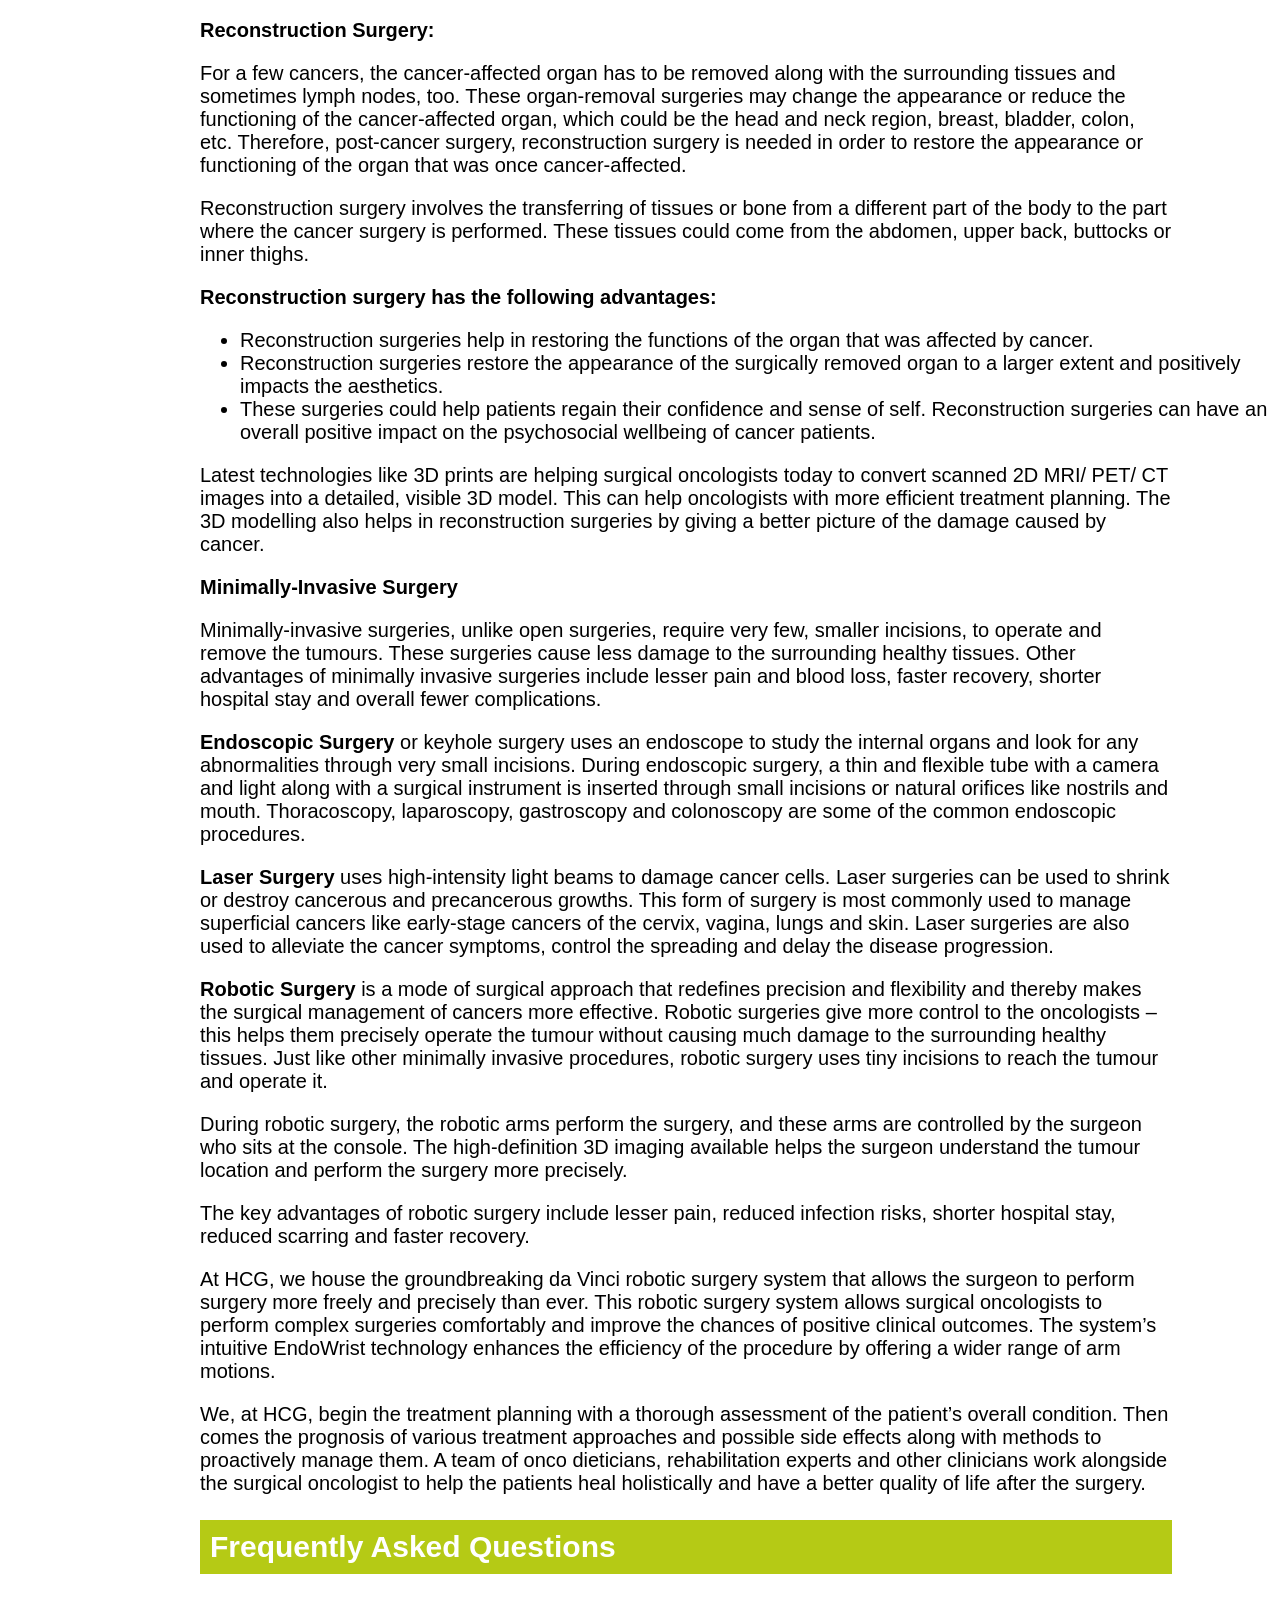
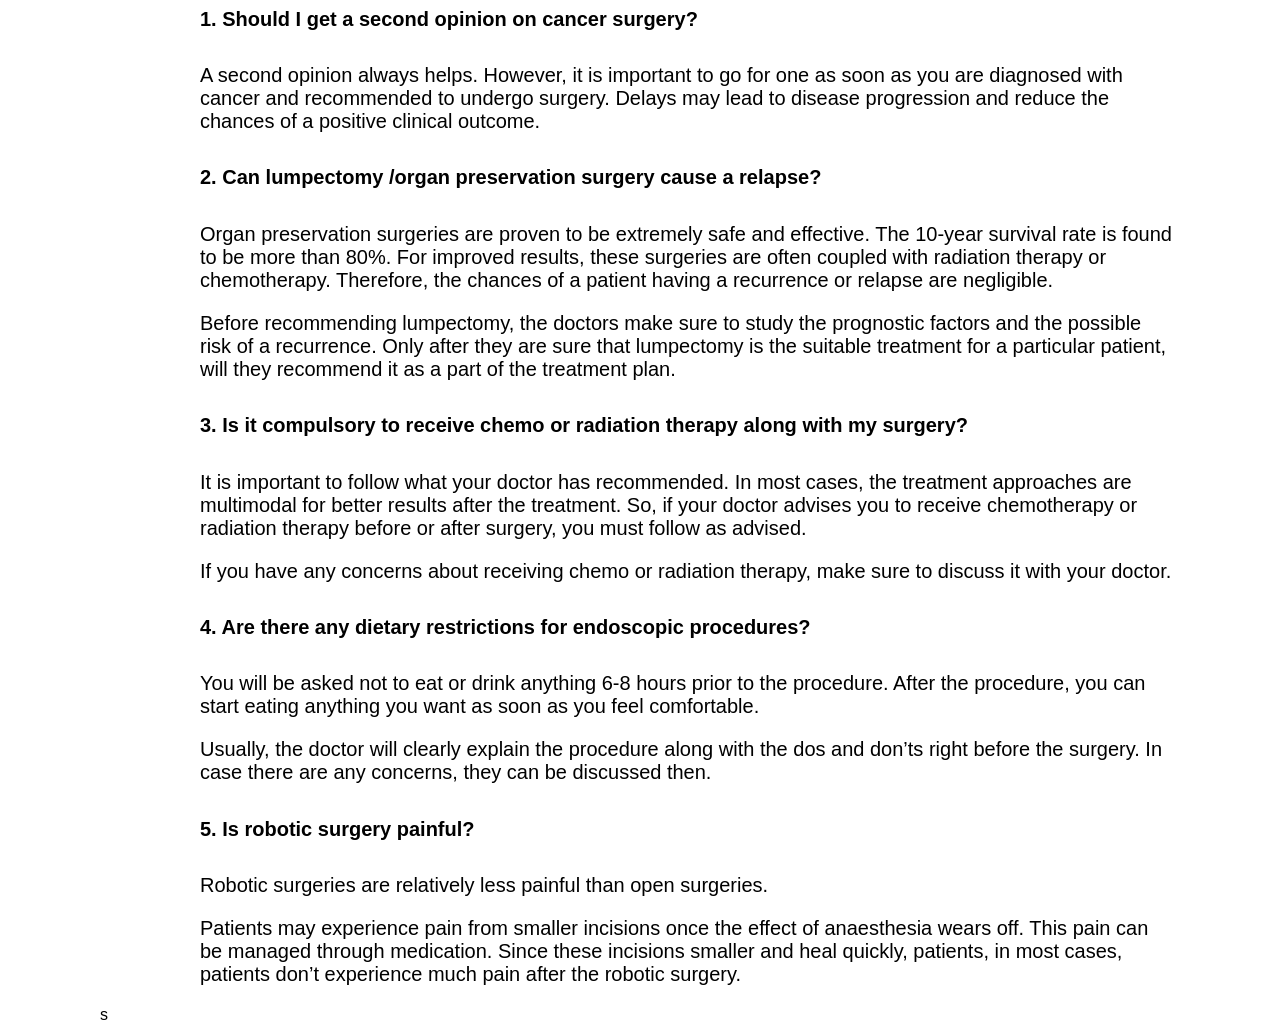
<file: surgical.html>
<!DOCTYPE html>
<html>
    <head>
        <title>Surgical Oncology</title>
    </head>
    <link rel="stylesheet" href="css/chemo.css"/>

    <body>
<div class="col-md-12 page-main-content oncology-service-content">
    <img src="images/surgical.jpeg"/>
    <row class="mt-5" id="link1">
<div class="col-md-12">
<h2>Surgical Oncology</h2>
<p>Surgery is one of the main pillars of cancer treatment. In recent times, treatment approaches like minimally invasive surgeries and robotic surgeries have made surgery to be one of the most effective and powerful cancer management approaches.</p>

<p>The surgical oncology team at HCG comprises skilled and experienced surgical oncologists who are capable of managing simple to complex primary and secondary cancers while giving equal importance towards preserving the quality of life among the patients. In a few cases, organ removal is necessary to prevent cancer from spreading and improving the survival chances. In these cases, organ reconstruction becomes necessary. HCG has an excellent team of reconstruction experts who are trained in restoring the structure and functioning of the affected organ and helping the patients regain their confidence and lead normal life.</p>

</div>
</row>

<row class="mt-5" id="link2">
<div class="col-md-12">
<h2>Surgery’s Role in Cancer Management</h2>
<p>Surgery removes the tumour along with a small amount of surrounding healthy tissue known as margin. Surgery is used in various stages of cancer management:</p>
<ul class="hcg-list">
<li>A surgery or biopsy is considered while diagnosing various cancer types. A biopsy helps oncologists in determining the type, stage and size along with various other parameters related to particular cancer.</li>
<li>Surgery removes the tumour and tumour-affected lymph nodes and organs and prevents cancer from spreading to other regions.</li>
<li>Surgery might also help reconstruct the body parts that were operated on to treat cancer.</li>
<li>Surgery may also be performed as a part of palliative care to ease the cancer symptoms.</li>
</ul>
<p>There are a number of factors that surgical oncologists consider, before recommending surgery for a cancer patient. The key factors include the type of cancer, size, stage of the tumour, location and grade along with general parameters such as the patient’s age, underlying medical conditions and the overall physical condition.</p>
<p>Surgery is often combined with other treatment modalities such as radiation therapy, chemotherapy or hormone therapy. This multimodal approach is proven to be more effective in managing cancer and preventing recurrence than single line treatment.</p>
</div>
</row>

<row class="mt-5" id="link3">
<div class="col-md-12">
<h2>Advanced Surgical Procedures at HCG</h2>
<h3>Organ Preservation Surgery:</h3>
<p>During organ preservation surgery, the specialists remove the tumour only and not the entire organ. Organ preservation surgeries play an important role in the management of breast cancer, tongue cancer, throat cancer, prostate cancer, etc.</p>
<p><strong>The key advantages of organ preservation surgeries:</strong></p>
<ul class="hcg-list">
<li>Organ preservation surgery promotes faster treatment recovery</li>
<li>Organ preservation surgeries cause less damage to the surrounding healthy tissues</li>
<li>These surgeries help in preserving the quality of life and sense of confidence among the patients.</li>
</ul>
<h3>Reconstruction Surgery:</h3>
<p>For a few cancers, the cancer-affected organ has to be removed along with the surrounding tissues and sometimes lymph nodes, too. These organ-removal surgeries may change the appearance or reduce the functioning of the cancer-affected organ, which could be the head and neck region, breast, bladder, colon, etc. Therefore, post-cancer surgery, reconstruction surgery is needed in order to restore the appearance or functioning of the organ that was once cancer-affected. </p>
<p>Reconstruction surgery involves the transferring of tissues or bone from a different part of the body to the part where the cancer surgery is performed. These tissues could come from the abdomen, upper back, buttocks or inner thighs.</p>
<p><strong>Reconstruction surgery has the following advantages:</strong></p>
<ul class="hcg-list">
<li>Reconstruction surgeries help in restoring the functions of the organ that was affected by cancer.</li>
<li>Reconstruction surgeries restore the appearance of the surgically removed organ to a larger extent and positively impacts the aesthetics.</li>
<li>These surgeries could help patients regain their confidence and sense of self. Reconstruction surgeries can have an overall positive impact on the psychosocial wellbeing of cancer patients.</li>
</ul>
<p>Latest technologies like 3D prints are helping surgical oncologists today to convert scanned 2D MRI/ PET/ CT images into a detailed, visible 3D model. This can help oncologists with more efficient treatment planning. The 3D modelling also helps in reconstruction surgeries by giving a better picture of the damage caused by cancer. </p>
<h3>Minimally-Invasive Surgery</h3>
<p>Minimally-invasive surgeries, unlike open surgeries, require very few, smaller incisions, to operate and remove the tumours. These surgeries cause less damage to the surrounding healthy tissues. Other advantages of minimally invasive surgeries include lesser pain and blood loss, faster recovery, shorter hospital stay and overall fewer complications. </p>
<p><strong>Endoscopic Surgery</strong> or keyhole surgery uses an endoscope to study the internal organs and look for any abnormalities through very small incisions. During endoscopic surgery, a thin and flexible tube with a camera and light along with a surgical instrument is inserted through small incisions or natural orifices like nostrils and mouth. Thoracoscopy, laparoscopy, gastroscopy and colonoscopy are some of the common endoscopic procedures.</p>
<p><strong>Laser Surgery </strong>uses high-intensity light beams to damage cancer cells. Laser surgeries can be used to shrink or destroy cancerous and precancerous growths. This form of surgery is most commonly used to manage superficial cancers like early-stage cancers of the cervix, vagina, lungs and skin. Laser surgeries are also used to alleviate the cancer symptoms, control the spreading and delay the disease progression.</p>
<p><strong>Robotic Surgery</strong> is a mode of surgical approach that redefines precision and flexibility and thereby makes the surgical management of cancers more effective. Robotic surgeries give more control to the oncologists – this helps them precisely operate the tumour without causing much damage to the surrounding healthy tissues. Just like other minimally invasive procedures, robotic surgery uses tiny incisions to reach the tumour and operate it.</p>
<p>During robotic surgery, the robotic arms perform the surgery, and these arms are controlled by the surgeon who sits at the console. The high-definition 3D imaging available helps the surgeon understand the tumour location and perform the surgery more precisely. </p>
<p>The key advantages of robotic surgery include lesser pain, reduced infection risks, shorter hospital stay, reduced scarring and faster recovery.</p>
<p>At HCG, we house the groundbreaking da Vinci robotic surgery system that allows the surgeon to perform surgery more freely and precisely than ever. This robotic surgery system allows surgical oncologists to perform complex surgeries comfortably and improve the chances of positive clinical outcomes. The system’s intuitive EndoWrist technology enhances the efficiency of the procedure by offering a wider range of arm motions.</p>
<p>We, at HCG, begin the treatment planning with a thorough assessment of the patient’s overall condition. Then comes the prognosis of various treatment approaches and possible side effects along with methods to proactively manage them. A team of onco dieticians, rehabilitation experts and other clinicians work alongside the surgical oncologist to help the patients heal holistically and have a better quality of life after the surgery.</p>


</div>
</row>


<row class="mt-5" id="link4">
<div class="col-md-12">
<h2>Frequently Asked Questions</h2>

<h5 class="font-700">1. Should I get a second opinion on cancer surgery?</h5>
<p>A second opinion always helps. However, it is important to go for one as soon as you are diagnosed with cancer and recommended to undergo surgery. Delays may lead to disease progression and reduce the chances of a positive clinical outcome.</p>

<h5 class="font-700">2. Can lumpectomy /organ preservation surgery cause a relapse?</h5>
<p>Organ preservation surgeries are proven to be extremely safe and effective. The 10-year survival rate is found to be more than 80%. For improved results, these surgeries are often coupled with radiation therapy or chemotherapy. Therefore, the chances of a patient having a recurrence or relapse are negligible.</p>
<p>Before recommending lumpectomy, the doctors make sure to study the prognostic factors and the possible risk of a recurrence. Only after they are sure that lumpectomy is the suitable treatment for a particular patient, will they recommend it as a part of the treatment plan.</p>

<h5 class="font-700">3. Is it compulsory to receive chemo or radiation therapy along with my surgery?</h5>
<p>It is important to follow what your doctor has recommended. In most cases, the treatment approaches are multimodal for better results after the treatment. So, if your doctor advises you to receive chemotherapy or radiation therapy before or after surgery, you must follow as advised. </p>
<p>If you have any concerns about receiving chemo or radiation therapy, make sure to discuss it with your doctor.</p>

<h5 class="font-700">4. Are there any dietary restrictions for endoscopic procedures?</h5>
<p>You will be asked not to eat or drink anything 6-8 hours prior to the procedure. After the procedure, you can start eating anything you want as soon as you feel comfortable.</p>
<p>Usually, the doctor will clearly explain the procedure along with the dos and don’ts right before the surgery. In case there are any concerns, they can be discussed then.</p>

<h5 class="font-700">5. Is robotic surgery painful?</h5>
<p>Robotic surgeries are relatively less painful than open surgeries.</p>
<p>Patients may experience pain from smaller incisions once the effect of anaesthesia wears off. This pain can be managed through medication. Since these incisions smaller and heal quickly, patients, in most cases, patients don’t experience much pain after the robotic surgery.</p>

</div>
</row>                                               
 </div>

 </body>
 </html>s
</file>
<file: css/about.css>
.body
{
    font-family: 'Gill Sans', 'Gill Sans MT', Calibri, 'Trebuchet MS', sans-serif;
    box-sizing: border-box;
}
.upper-part img
{
    height: 420px; /* You must set a specified height */
  background-position: center; /* Center the image */
  background-repeat: no-repeat; /* Do not repeat the image */
  background-size: cover; /* Resize the background image to cover the entire container */
}
.upper-title
{
    border: 2px solid white;
    border-radius: 8px;
    width: 600px;
    top: 250px;
    position: absolute;
    background-color: #ffffff;
    margin-left: 10%;
    align-items: center;
}
.upper-part h1{
    font-weight: 700;
    font-family: 'Gill Sans', 'Gill Sans MT', Calibri, 'Trebuchet MS', sans-serif;
    margin-left: 20px;
}

.upper-part h2{
    font-weight: 500;
    font-family: 'Gill Sans', 'Gill Sans MT', Calibri, 'Trebuchet MS', sans-serif;
    margin-left: 20px;
}
.about h1{
    font-size: 32px;
    text-align: left;
    margin-left: 80px;
    color: #313131;
    font-family: 'Gill Sans', 'Gill Sans MT', Calibri, 'Trebuchet MS', sans-serif;
}
.about p
{
    font-size: 24px;
    text-align: left;
    margin-left: 80px;
    color: #313131;
    font-family: 'Gill Sans', 'Gill Sans MT', Calibri, 'Trebuchet MS', sans-serif;
}

@media only screen and (max-width: 767px)
{
    .about p 
    {
        font-size: 16px;
    }
}


.vision
{
    border-radius: 20px;
    width: 600px;
    border: 2px solid  #B5CA15;;
    margin-left: 300px;
    margin-top: 4%;
    height: 240px;

}
.vision h2
{
    font-size: 24px;
    text-align: center;
    color:  #B5CA15;
    font-family: 'Gill Sans', 'Gill Sans MT', Calibri, 'Trebuchet MS', sans-serif;

}

.vision p
{
    font-size: 22px;
    text-align: center;
    font-family: 'Gill Sans', 'Gill Sans MT', Calibri, 'Trebuchet MS', sans-serif;

}
.vision img
{
    width: 60px;
    height: 60px;
    margin-top: 20px;
    display: block;
    margin-left: auto;
    margin-right: auto;
    aspect-ratio: auto 60/60;
}


.mission
{
    border-radius: 20px;
    width: 600px;
    border: 2px solid #B5CA15;;
    margin-left: 1000px;
    margin-top: -13%;
    height: 240px;


}
.mission h2
{
    font-size: 24px;
    text-align: center;
    color:  #B5CA15;
    font-family: 'Gill Sans', 'Gill Sans MT', Calibri, 'Trebuchet MS', sans-serif;

}

.mission p
{
    font-size: 22px;
    text-align: center;
    font-family: 'Gill Sans', 'Gill Sans MT', Calibri, 'Trebuchet MS', sans-serif;

}
.mission img
{
    width: 60px;
    height: 60px;
    display: block;
    margin-top: 20px;
    margin-left: auto;
    margin-right: auto;
    aspect-ratio: auto 60/60;
}

.values h1{
    font-size: 32px;
    text-align: left;
    margin-left: 80px;
    color: #313131;
    font-family: 'Gill Sans', 'Gill Sans MT', Calibri, 'Trebuchet MS', sans-serif;
} 
.values
{
    display: inline-block;
    justify-content: center;
    position: absolute;
}

.patient,
.integrity,
.team,
.owner,
.innovation
{
    
    border-radius: 20px;
    width: 500px;
    border: 2px solid #B5CA15;;
    height: 370px;
    margin-left: 60px;
    margin-top: 30px;
    float: left;
}

.patient h2,
.integrity h2,
.team h2,
.owner h2,
.innovation h2
{
    font-size: 28px;
    text-align: center;
    color:  #B5CA15;
    font-family: 'Gill Sans', 'Gill Sans MT', Calibri, 'Trebuchet MS', sans-serif;

}

.patient p,
.integrity p,
.team p,
.owner p,
.innovation p
{
    font-size: 22px;
    margin-left: 20px;
    font-family: 'Gill Sans', 'Gill Sans MT', Calibri, 'Trebuchet MS', sans-serif;

}
.patient img,
.integrity img,
.team img,
.owner img,
.innovation img
{
    width: 80px;
    height: 80px;
    display: block;
    margin-left: auto;
    margin-top: 20px;
    margin-right: auto;
    aspect-ratio: auto 80/80;
}

.values :after {
    content: "";
    display: table;
    clear: both;
  }
</file>
<file: css/style.css>
body{
	width: 100%;
	height:100%;
	overflow: hidden;
	background-image: url(../images/background.jpg);
}
.inner-layer{
	position: absolute;
	width: 100%;
	height:100%;
	background-color: rgba(0,147,173,0.7);
	overflow: auto;
}
.form-data{
	margin-top: 21%;
	background-color: #FFF;
	
}
.form-body{
	padding: 20px;
}
.form-head{
	padding: 10px;
	border-bottom: 1px solid #CCC;
}
.form-head h2{
	font-size: 22px;
	font-weight: 600;
}
.no-margin{
	margin: 0px;
}

.form-row{
	margin-bottom: 15px;
}
.form-control{
	background-color: #f7f7ff;
	border-radius: 0px;

}
.form-control:focus{
	box-shadow: none;
	border: 3px solid #138496;
}
.btn-appointment{
	background-color: #138496 !important;
	border-color: #138496 !important;
	width: 100%;
}
.content{
	margin-top: 15%;
	text-align: center;
	color: #FFF;
	padding: 30px;
}
.content h1{
	font-weight: 600;
	font-size: 3.5rem;
}
.content h2{
	font-weight: 600;
	font-size:2.5rem;
	margin-top: 20px;
}
.content p{
	font-size: 22px;
	margin-top: 20px;
}
.datepicker td, .datepicker th{
	padding: 5px;
}
.dropdown-menu.datepicker{
	max-width: 300px !important;
}


@media screen and (max-width: 976px){
	
}
</file>
<file: css/chemo.css>
body{
    margin-left: 100px;
    font-family:'Lucida Sans', 'Lucida Sans Regular', 'Lucida Grande', 'Lucida Sans Unicode', Geneva, Verdana, sans-serif;
}
.page-main-content h2
{
    margin-left: 100px;
    font-weight: 700;
    margin-right: 100px;
    font-size: 30px;
    color: #ffffff;
    padding: 10px;
    background-color: #B5CA15;
}
.page-main-content img 
{
    margin-left: 100px;
    margin-right: 100px;
    width: 89%;
    height: 400px;
}
.page-main-content p
{
    margin-left: 100px;
    font-size: 20px;
    margin-right: 100px;
}
.page-main-content h3
{
    margin-left: 100px;
    font-size: 20px;
}
.page-main-content h5
{
    margin-left: 100px;
    font-size: 20px;
}

.page-main-content ul li
{
    margin-left: 100px;
    font-size: 20px;
}
</file>
<file: assets/css/style.css>
/* =======================================================================
Template Name: Dil Hospital
Author:  SmartEye Adminpanel
Author URI: www.smarteyeapps.com
Version: 1.0
coder name:Prabin Raja
Description: This Template is created for web template
======================================================================= */
/* ===================================== Import Less ================================== */
@font-face {
  font-family: 'mouse-300';
  src: url("../fonts/PT_Sans-Web-Regular.ttf") format("truetype"); }
@font-face {
  font-family: 'mouse-500';
  src: url("../fonts/PT_Sans-Web-Bold.ttf") format("truetype"); }
/* ===================================== Basic CSS ================================== */
* {
  margin: 0px;
  padding: 0px;
  list-style: none; }

img {
  max-width: 100%; }

a {
  text-decoration: none;
  outline: none;
  color: #444; }

a:hover {
  color: #444; }

ul {
  margin-bottom: 0;
  padding-left: 0; }

a:hover,
a:focus,
input,
textarea {
  text-decoration: none;
  outline: none; }

.center {
  text-align: center; }

.left {
  text-align: left; }

.right {
  text-align: right; }

.cp {
  cursor: pointer; }

html, body {
  height: 100%; }

p {
  margin-bottom: 0px;
  width: 100%; }

.no-padding {
  padding: 0px; }

.no-margin {
  margin: 0px; }

.hid {
  display: none; }

.top-mar {
  margin-top: 15px; }

.h-100 {
  height: 100%; }

::placeholder {
  color: #747f8a !important;
  font-size: 13px;
  opacity: .5 !important; }

.container-fluid {
  padding: 0px; }

h1, h2, h3, h4, h5, h6 {
  font-family: "mouse-500", Arial, Helvetica, sans-serif; }

strong {
  font-family: "mouse-500", Arial, Helvetica, sans-serif; }

body {
  background-color: #f7f7ff !important;
  font-family: "mouse-300", Arial, Helvetica, sans-serif;
  color: #6A6A6A; }

.session-title {
  padding: 30px;
  margin: 0px; }
  .session-title h2 {
    width: 100%;
    text-align: center; }
  .session-title p {
    max-width: 850px;
    text-align: center;
    float: none;
    margin: auto; }
  .session-title span {
    float: right;
    font-style: italic; }

.inner-title {
  padding: 20px;
  padding-left: 0px;
  margin-bottom: 30px; }
  .inner-title h2 {
    width: 100%;
    text-align: center;
    font-size: 2rem;
    font-family: "slab", Arial, Helvetica, sans-serif; }
  .inner-title p {
    width: 100%;
    text-align: center; }

.btn-success {
  background-color: #a5238e;
  border-color: #a5238e; }
  .btn-success:hover {
    background-color: #a5238e !important;
    border-color: #a5238e !important; }
  .btn-success:active {
    background-color: #a5238e !important;
    border-color: #a5238e !important; }
  .btn-success:focus {
    background-color: #a5238e !important;
    border-color: #a5238e !important;
    box-shadow: none !important; }

.btn-info {
  background-color: #00a8df;
  border-color: #00a8df; }
  .btn-info:hover {
    background-color: #00a8df !important;
    border-color: #00a8df !important; }
  .btn-info:active {
    background-color: #00a8df !important;
    border-color: #00a8df !important; }
  .btn-info:focus {
    background-color: #00a8df !important;
    border-color: #00a8df !important;
    box-shadow: none !important; }

.btn {
  box-shadow: 0 3px 1px -2px rgba(0, 0, 0, 0.2), 0 2px 2px 0 rgba(0, 0, 0, 0.14), 0 1px 5px 0 rgba(0, 0, 0, 0.12);
  border-radius: 2px; }

.form-control:focus {
  box-shadow: none !important;
  border: 2px solid  #00a8df; }

.btn-light {
  background-color: #FFF;
  color: #3F3F3F; }

@media screen and (max-width: 1199px) {
  .container {
    max-width: 100%; } }
.collapse.show {
  display: block !important; }

.form-control:focus {
  box-shadow: none;
  border: 2px solid #0d7a40 !important; }

.form-control {
  background-color: #F8F8F8;
  margin-bottom: 20px; }
  .form-control:focus {
    background-color: #FFF;
    border-color: #CCC; }

/* ===================================== Header CSS ================================== */
header {
  background-color: #FFF;
  box-shadow: 0 2px 5px 0 rgba(0, 0, 0, 0.16), 0 2px 10px 0 rgba(0, 0, 0, 0.12);
  padding: 0px; }
  header .top {
    padding: 10px; }
  header .call {
    padding: 12px; }
    header .call i {
      padding: 15px;
      background-color: #E0E0E0;
      border-radius: 50px;
      margin-right: 10px;
      width: 50px;
      height: 50px;
      text-align: center;
      font-size: 20px;
      color: #a5238e; }
    @media screen and (max-width: 1095px) {
      header .call {
        padding-right: 0px; } }
  header .call-r {
    padding-right: 0px; }
    @media screen and (max-width: 1095px) {
      header .call-r {
        padding: 0px; } }
  header .logo {
    text-align: center; }
    @media screen and (max-width: 991px) {
      header .logo {
        text-align: left; } }
    header .logo img {
      width: 220px; }
      @media screen and (max-width: 405px) {
        header .logo img {
          width: 180px; } }
  header nav {
    border-top: 1px solid #CCC; }
    @media screen and (max-width: 767px) {
      header nav ul {
        width: 100%; } }
    header nav ul li {
      float: left;
      padding: 15px 30px;
      font-family: "mouse-500", Arial, Helvetica, sans-serif; }
      @media screen and (max-width: 1027px) {
        header nav ul li {
          padding: 15px 20px; } }
      @media screen and (max-width: 1027px) {
        header nav ul li {
          font-size: 14px; } }
      @media screen and (max-width: 798px) {
        header nav ul li {
          padding: 15px 18px; } }
      @media screen and (max-width: 767px) {
        header nav ul li {
          float: none;
          width: 100%;
          border-bottom: 1px solid #CCC; } }

.scroll-to-fixed-fixed {
  background-color: #FFF;
  box-shadow: 0 2px 5px 0 rgba(0, 0, 0, 0.16), 0 2px 10px 0 rgba(0, 0, 0, 0.12);
  padding: 10px; }
  @media screen and (max-width: 767px) {
    .scroll-to-fixed-fixed {
      padding: 0px; } }

.small-menu {
  float: right;
  color: #a5238e;
  font-size: 32px;
  margin-top: 19px;
  margin-right: 12px; }
  @media screen and (max-width: 405px) {
    .small-menu {
      margin-top: 14px; } }

/* ===================================== Slider CSS ================================== */
.slider-detail .carousel-caption {
  text-align: left;
  bottom: 110px; }
  .slider-detail .carousel-caption h5 {
    font-size: 44px;
    margin-left: -40px; }
  .slider-detail .carousel-caption p {
    margin-left: -40px;
    font-weight: 600;
    margin-top: 40px;
    font-size: 19px; }
.slider-detail .vbh {
  margin-left: -40px; }
  .slider-detail .vbh .btn {
    padding: 10px;
    margin-top: 40px;
    font-weight: 600;
    font-size: 18px; }
.slider-detail .vdg-cur {
  color: #FFF; }

/* ===================================== Slider CSS ================================== */
.top-msg {
  padding: 80px 30px;
  background-color: #FFF; }
  @media screen and (max-width: 1100px) {
    .top-msg {
      padding: 30px 0px; } }
  .top-msg h2 {
    font-size: 20px;
    border-bottom: 1px solid #CCC;
    padding-bottom: 10px; }
    .top-msg h2 i {
      color: #e563ce;
      font-size: 16px;
      margin-right: 10px; }
  .top-msg .ohs ul li {
    padding: 10px 5px; }
    .top-msg .ohs ul li span {
      float: right; }
  .top-msg .vkjd {
    margin-bottom: 20px; }

/* ===================================== Personal Detail Style  ================================== */
.professional-details {
  background-image: url("../images/brackground_6.jpg");
  background-size: cover;
  background-position: center;
  background-attachment: fixed; }
  .professional-details .layy {
    background: rgba(165, 35, 142, 0.7);
    height: 100%;
    color: #FFF;
    padding: 80px 40px; }
    .professional-details .layy h2 {
      width: 100%; }
    @media screen and (max-width: 767px) {
      .professional-details .layy {
        padding: 80px 40px; } }
    @media screen and (max-width: 750px) {
      .professional-details .layy {
        padding: 30px 10px; }
        .professional-details .layy h2 {
          font-size: 32px !important;
          text-align: center;
          width: 100%; } }
  .professional-details .title-another {
    text-align: center; }
    .professional-details .title-another h4 {
      width: 100%;
      text-align: center;
      font-size: 20px;
      margin-bottom: 10px; }
    .professional-details .title-another h2 {
      font-size: 52px; }
    .professional-details .title-another h3 {
      width: 100%;
      text-align: center;
      margin-top: 10px; }
    .professional-details .title-another .btn-ro {
      text-align: center;
      width: 100%;
      padding: 10px;
      font-family: "mouse-500", Arial, Helvetica, sans-serif;
      margin-top: 20px; }
      .professional-details .title-another .btn-ro .btn {
        background-color: #FFF;
        padding: 10px 15px; }

/* ===================================== Our Team Style  ================================== */
.our-team {
  padding: 50px; }
  @media screen and (max-width: 940px) {
    .our-team {
      padding: 30px 10px; } }
  .our-team .team-row {
    margin-top: 20px; }
    .our-team .team-row .single-usr {
      box-shadow: 0 2px 6px 0 rgba(218, 218, 253, 0.65), 0 2px 6px 0 rgba(206, 206, 238, 0.54);
      margin-bottom: 20px; }
      .our-team .team-row .single-usr img {
        width: 100%; }
      .our-team .team-row .single-usr .det-o {
        padding: 20px;
        background-color: #a5238e; }
        .our-team .team-row .single-usr .det-o h4 {
          color: #FFF;
          margin-bottom: 0px; }
        .our-team .team-row .single-usr .det-o i {
          color: #FFF; }

/* ===================================== Testimonial Style  ================================== */
.testimonial-container {
  padding: 50px;
  background-color: #FFF; }
  @media screen and (max-width: 940px) {
    .testimonial-container {
      padding: 30px 10px; } }
  .testimonial-container .float-auto {
    float: none;
    margin: auto; }

.testimonial {
  padding: 70px 30px 50px;
  margin: 50px 30px 30px;
  border: 1px solid #ea816b;
  position: relative; }

.testimonial .pic {
  width: 100px;
  height: 100px;
  border-radius: 50%;
  border: 5px solid #c7373c;
  overflow: hidden;
  margin: 0 auto;
  position: absolute;
  top: -50px;
  left: 0;
  right: 0; }

.testimonial .pic img {
  width: 100%;
  height: auto; }

.testimonial .description {
  font-size: 15px;
  color: #5e595b;
  line-height: 27px;
  text-align: center;
  margin: 0;
  position: relative; }

.testimonial .description:before {
  content: "\f10d";
  font-family: "Font Awesome 5 Free";
  font-weight: 900;
  font-size: 25px;
  color: #d7d7d7;
  position: absolute;
  top: 0;
  left: -2px; }

.testimonial .title {
  display: inline-table;
  padding: 10px;
  margin: 0 auto;
  background: #fff;
  border: 1px solid #ea816b;
  font-size: 20px;
  font-weight: 700;
  color: #c7373c;
  letter-spacing: 1px;
  text-transform: uppercase;
  position: absolute;
  bottom: -22px;
  left: 0;
  right: 0; }

.testimonial .post {
  font-size: 15px;
  color: #671a36; }

.owl-theme .owl-controls {
  width: 100%;
  height: 50px;
  opacity: 1;
  position: absolute;
  top: 38%; }

.owl-theme .owl-controls .owl-buttons div {
  width: 50px;
  height: 50px;
  line-height: 40px;
  border-radius: 0;
  background: transparent; }

.owl-prev {
  position: absolute;
  left: -5%; }

.owl-next {
  position: absolute;
  right: -5%; }

.owl-prev:after,
.owl-next:after {
  content: "\f104";
  font-family: "Font Awesome 5 Free";
  font-weight: 900;
  font-size: 30px;
  color: #c7373c;
  opacity: 1; }

.owl-next:after {
  content: "\f105"; }

@media only screen and (max-width: 479px) {
  .testimonial {
    padding: 70px 10px 30px; }

  .testimonial .description:before {
    top: -20px; }

  .testimonial .title {
    font-size: 12px; }

  .testimonial .post {
    font-size: 11px; } }
/* ===================================== Fooer CSS ================================== */
.footer {
  padding: 50px;
  padding-bottom: 0px;
  background-color: #444;
  color: #FFF; }
  @media screen and (max-width: 940px) {
    .footer {
      padding: 30px 10px; } }
  .footer h2 {
    font-size: 26px;
    margin-top: 10px; }
  .footer p {
    text-align: justify;
    text-indent: 20px; }
  .footer .link-list li {
    padding: 10px;
    border-bottom: 1px solid #6C6C6C; }
    .footer .link-list li a {
      color: #FFF; }
    .footer .link-list li i {
      float: right; }
  .footer .map-img {
    font-weight: 600;
    font-size: 17px;
    padding-left: 20px; }

.copy {
  padding: 20px;
  background-color: #2E2E2E;
  color: #FFF; }
  .copy a {
    color: #FFF; }
  .copy span {
    float: right; }
    .copy span i {
      margin-right: 20px; }
    @media screen and (max-width: 777px) {
      .copy span {
        display: none; } }

.page-nav {
  padding: 40px;
  text-align: center; }
  .page-nav ul {
    float: none;
    margin: auto; }
  @media screen and (max-width: 409px) {
    .page-nav {
      padding-top: 210px; } }
  .page-nav h2 {
    font-size: 36px;
    width: 100%;
    color: #444; }
    @media screen and (max-width: 600px) {
      .page-nav h2 {
        font-size: 26px; } }
  .page-nav ul li {
    float: left;
    margin-right: 10px;
    margin-top: 10px;
    font-size: 16px; }
    .page-nav ul li i {
      width: 30px;
      text-align: center;
      color: #444; }
    .page-nav ul li a {
      color: #444; }

/* ===================================== About Us Style  ================================== */
.about-us {
  padding: 50px;
  background-color: #FFF; }
  @media screen and (max-width: 940px) {
    .about-us {
      padding: 30px 10px; } }
  @media screen and (max-width: 1199px) {
    .about-us .container {
      max-width: 100%; } }
  .about-us img {
    width: 100%;
    padding: 10px;
    background-color: #FFF;
    box-shadow: 0 2px 5px 0 rgba(0, 0, 0, 0.16), 0 2px 10px 0 rgba(0, 0, 0, 0.12); }
  .about-us h2 {
    font-size: 22px; }
  .about-us p {
    text-align: justify;
    text-indent: 20px; }

.kf-2 {
  background-color: #FCFCFC; }

.contact-rooo {
  padding: 50px;
  background-color: #FFF; }
  @media screen and (max-width: 940px) {
    .contact-rooo {
      padding: 30px 10px; } }

.pt-00 {
  padding-top: 0px; }

/* ===================================== Key Features CSS ================================== */
.key-features {
  padding: 50px; }
  @media screen and (max-width: 940px) {
    .key-features {
      padding: 30px 10px; } }
  .key-features .single-key {
    background-color: #FFF;
    box-shadow: 0 3px 1px -2px rgba(0, 0, 0, 0.2), 0 2px 2px 0 rgba(0, 0, 0, 0.14), 0 1px 5px 0 rgba(0, 0, 0, 0.12);
    border-radius: 2px;
    margin-bottom: 30px;
    text-align: center;
    padding: 30px; }
    .key-features .single-key i {
      background-color: #a5238e;
      padding: 20px;
      font-size: 42px;
      color: #FFF;
      margin-bottom: 30px;
      border-radius: 50px; }
    .key-features .single-key:hover {
      box-shadow: 0 2px 5px 0 rgba(0, 0, 0, 0.16), 0 2px 10px 0 rgba(0, 0, 0, 0.12); }
    .key-features .single-key p {
      font-family: "mouse-300", Arial, Helvetica, sans-serif;
      font-size: 15px; }

/* ===================================== Gallery Style  ================================== */
.gallery-filter {
  width: 100%;
  text-align: center; }
  .gallery-filter .btn {
    background-color: #FFF; }

.gallery {
  padding: 30px;
  background-color: #FFF; }

.gallery-title {
  font-size: 36px;
  color: #a5238e;
  text-align: center;
  font-weight: 500;
  margin-bottom: 70px; }

.gallery-title:after {
  content: "";
  position: absolute;
  width: 7.5%;
  left: 46.5%;
  height: 45px;
  border-bottom: 1px solid #a5238e; }

.filter-button {
  font-size: 18px;
  border: 1px solid #a5238e;
  border-radius: 5px;
  text-align: center;
  color: #a5238e;
  margin-bottom: 30px; }

.filter-button:hover {
  font-size: 18px;
  border: 1px solid #a5238e;
  border-radius: 5px;
  text-align: center;
  color: #ffffff;
  background-color: #a5238e; }

.btn-default:active .filter-button:active {
  background-color: #a5238e;
  color: white; }

.port-image {
  width: 100%; }

.gallery_product {
  margin-bottom: 30px; }

/* ===================================== Our Blog CSS ================================== */
.our-blog {
  background-color: #FDFDFD;
  padding: 40px; }
  @media screen and (max-width: 967px) {
    .our-blog {
      padding: 30px 0px; } }
  .our-blog .single-blog {
    margin-bottom: 20px;
    background-color: #FFF;
    box-shadow: 0 2px 6px 0 rgba(218, 218, 253, 0.65), 0 2px 6px 0 rgba(206, 206, 238, 0.54); }
    .our-blog .single-blog figure {
      margin-bottom: 5px; }
    .our-blog .single-blog .blog-detail {
      padding: 15px; }
    .our-blog .single-blog small {
      color: #FFFFFF;
      font-size: 12px; }
    .our-blog .single-blog h4 {
      font-size: 1.2rem;
      margin-bottom: 10px; }
    .our-blog .single-blog p {
      text-align: justify;
      text-indent: 20px; }
    .our-blog .single-blog .link a {
      font-size: 12px;
      color: #FFFFFF; }
    .our-blog .single-blog .link i {
      padding-top: 6px;
      margin-left: 5px;
      color: #FFFFFF; }

/*# sourceMappingURL=style.css.map */
</file>
<file: css/datepicker.css>
/*!
* Datepicker for Bootstrap
*
* Original Idea: http://www.eyecon.ro/bootstrap-datepicker (Copyright 2012 Stefan Petre)
* Updated by AymKdn (http://kodono.info - https://github.com/Aymkdn/Datepicker-for-Bootstrap)
* Licensed under the Apache License v2.0
* http://www.apache.org/licenses/LICENSE-2.0
*
*/
.datepicker {
top: 0;
left: 0;
padding: 4px;
margin-top: 1px;
-webkit-border-radius: 4px;
-moz-border-radius: 4px;
border-radius: 4px;
/*.dow {
border-top: 1px solid #ddd !important;
}*/
}
.datepicker:before {
content: '';
display: inline-block;
border-left: 7px solid transparent;
border-right: 7px solid transparent;
border-bottom: 7px solid #ccc;
border-bottom-color: rgba(0, 0, 0, 0.2);
position: absolute;
top: -7px;
left: 6px;
}
.datepicker:after {
content: '';
display: inline-block;
border-left: 6px solid transparent;
border-right: 6px solid transparent;
border-bottom: 6px solid #ffffff;
position: absolute;
top: -6px;
left: 7px;
}
.datepicker > div {
display: none;
}
.datepicker table {
width: 100%;
margin: 0;
}
.datepicker td, .datepicker th {
text-align: center;
width: 20px;
height: 20px;
-webkit-border-radius: 4px;
-moz-border-radius: 4px;
border-radius: 4px;
}
.datepicker td.day:hover {
background: #eeeeee;
cursor: pointer;
}
.datepicker td.old, .datepicker td.new {
color: #999999;
}
.datepicker td.active, .datepicker td.active:hover {
background-color: #006dcc;
background-image: -moz-linear-gradient(top, #0088cc, #0044cc);
background-image: -ms-linear-gradient(top, #0088cc, #0044cc);
background-image: -webkit-gradient(linear, 0 0, 0 100%, from(#0088cc), to(#0044cc));
background-image: -webkit-linear-gradient(top, #0088cc, #0044cc);
background-image: -o-linear-gradient(top, #0088cc, #0044cc);
background-image: linear-gradient(top, #0088cc, #0044cc);
background-repeat: repeat-x;
filter: progid:DXImageTransform.Microsoft.gradient(startColorstr='#0088cc', endColorstr='#0044cc', GradientType=0);
border-color: #0044cc #0044cc #002a80;
border-color: rgba(0, 0, 0, 0.1) rgba(0, 0, 0, 0.1) rgba(0, 0, 0, 0.25);
filter: progid:DXImageTransform.Microsoft.gradient(enabled = false);
color: #fff;
text-shadow: 0 -1px 0 rgba(0, 0, 0, 0.25);
}
.datepicker td.active:hover,
.datepicker td.active:hover:hover,
.datepicker td.active:active,
.datepicker td.active:hover:active,
.datepicker td.active.active,
.datepicker td.active:hover.active,
.datepicker td.active.disabled,
.datepicker td.active:hover.disabled,
.datepicker td.active[disabled],
.datepicker td.active:hover[disabled] {
background-color: #0044cc;
}
.datepicker td.active:active,
.datepicker td.active:hover:active,
.datepicker td.active.active,
.datepicker td.active:hover.active {
background-color: #003399 \9;
}
.datepicker td span {
display: block;
width: 47px;
height: 54px;
line-height: 54px;
float: left;
margin: 2px;
cursor: pointer;
-webkit-border-radius: 4px;
-moz-border-radius: 4px;
border-radius: 4px;
}
.datepicker td span:hover {
background: #eeeeee;
}
.datepicker td span.active {
background-color: #006dcc;
background-image: -moz-linear-gradient(top, #0088cc, #0044cc);
background-image: -ms-linear-gradient(top, #0088cc, #0044cc);
background-image: -webkit-gradient(linear, 0 0, 0 100%, from(#0088cc), to(#0044cc));
background-image: -webkit-linear-gradient(top, #0088cc, #0044cc);
background-image: -o-linear-gradient(top, #0088cc, #0044cc);
background-image: linear-gradient(top, #0088cc, #0044cc);
background-repeat: repeat-x;
filter: progid:DXImageTransform.Microsoft.gradient(startColorstr='#0088cc', endColorstr='#0044cc', GradientType=0);
border-color: #0044cc #0044cc #002a80;
border-color: rgba(0, 0, 0, 0.1) rgba(0, 0, 0, 0.1) rgba(0, 0, 0, 0.25);
filter: progid:DXImageTransform.Microsoft.gradient(enabled = false);
color: #fff;
text-shadow: 0 -1px 0 rgba(0, 0, 0, 0.25);
}
.datepicker td span.active:hover,
.datepicker td span.active:active,
.datepicker td span.active.active,
.datepicker td span.active.disabled,
.datepicker td span.active[disabled] {
background-color: #0044cc;
}
.datepicker td span.active:active, .datepicker td span.active.active {
background-color: #003399 \9;
}
.datepicker td span.old {
color: #999999;
}
.datepicker th.switch {
width: 145px;
}
.datepicker thead tr:first-child th {
cursor: pointer;
}
.datepicker thead tr:first-child th:hover {
background: #eeeeee;
}
.input-append.date .add-on i, .input-prepend.date .add-on i {
display: block;
cursor: pointer;
width: 16px;
height: 16px;
}
.dropdown-menu.datepicker { max-width:220px }
</file>
<file: assets/css/fontawsom-all.min.css>
/*!
 * Font Awesome Free 5.3.1 by @fontawesome - https://fontawesome.com
 * License - https://fontawesome.com/license/free (Icons: CC BY 4.0, Fonts: SIL OFL 1.1, Code: MIT License)
 */
.fa,.fab,.fal,.far,.fas{-moz-osx-font-smoothing:grayscale;-webkit-font-smoothing:antialiased;display:inline-block;font-style:normal;font-variant:normal;text-rendering:auto;line-height:1}.fa-lg{font-size:1.33333em;line-height:.75em;vertical-align:-.0667em}.fa-xs{font-size:.75em}.fa-sm{font-size:.875em}.fa-1x{font-size:1em}.fa-2x{font-size:2em}.fa-3x{font-size:3em}.fa-4x{font-size:4em}.fa-5x{font-size:5em}.fa-6x{font-size:6em}.fa-7x{font-size:7em}.fa-8x{font-size:8em}.fa-9x{font-size:9em}.fa-10x{font-size:10em}.fa-fw{text-align:center;width:1.25em}.fa-ul{list-style-type:none;margin-left:2.5em;padding-left:0}.fa-ul>li{position:relative}.fa-li{left:-2em;position:absolute;text-align:center;width:2em;line-height:inherit}.fa-border{border:.08em solid #eee;border-radius:.1em;padding:.2em .25em .15em}.fa-pull-left{float:left}.fa-pull-right{float:right}.fa.fa-pull-left,.fab.fa-pull-left,.fal.fa-pull-left,.far.fa-pull-left,.fas.fa-pull-left{margin-right:.3em}.fa.fa-pull-right,.fab.fa-pull-right,.fal.fa-pull-right,.far.fa-pull-right,.fas.fa-pull-right{margin-left:.3em}.fa-spin{animation:fa-spin 2s infinite linear}.fa-pulse{animation:fa-spin 1s infinite steps(8)}@keyframes fa-spin{0%{transform:rotate(0deg)}to{transform:rotate(1turn)}}.fa-rotate-90{-ms-filter:"progid:DXImageTransform.Microsoft.BasicImage(rotation=1)";transform:rotate(90deg)}.fa-rotate-180{-ms-filter:"progid:DXImageTransform.Microsoft.BasicImage(rotation=2)";transform:rotate(180deg)}.fa-rotate-270{-ms-filter:"progid:DXImageTransform.Microsoft.BasicImage(rotation=3)";transform:rotate(270deg)}.fa-flip-horizontal{-ms-filter:"progid:DXImageTransform.Microsoft.BasicImage(rotation=0, mirror=1)";transform:scaleX(-1)}.fa-flip-vertical{transform:scaleY(-1)}.fa-flip-horizontal.fa-flip-vertical,.fa-flip-vertical{-ms-filter:"progid:DXImageTransform.Microsoft.BasicImage(rotation=2, mirror=1)"}.fa-flip-horizontal.fa-flip-vertical{transform:scale(-1)}:root .fa-flip-horizontal,:root .fa-flip-vertical,:root .fa-rotate-90,:root .fa-rotate-180,:root .fa-rotate-270{-webkit-filter:none;filter:none}.fa-stack{display:inline-block;height:2em;line-height:2em;position:relative;vertical-align:middle;width:2em}.fa-stack-1x,.fa-stack-2x{left:0;position:absolute;text-align:center;width:100%}.fa-stack-1x{line-height:inherit}.fa-stack-2x{font-size:2em}.fa-inverse{color:#fff}.fa-500px:before{content:"\f26e"}.fa-accessible-icon:before{content:"\f368"}.fa-accusoft:before{content:"\f369"}.fa-ad:before{content:"\f641"}.fa-address-book:before{content:"\f2b9"}.fa-address-card:before{content:"\f2bb"}.fa-adjust:before{content:"\f042"}.fa-adn:before{content:"\f170"}.fa-adversal:before{content:"\f36a"}.fa-affiliatetheme:before{content:"\f36b"}.fa-air-freshener:before{content:"\f5d0"}.fa-algolia:before{content:"\f36c"}.fa-align-center:before{content:"\f037"}.fa-align-justify:before{content:"\f039"}.fa-align-left:before{content:"\f036"}.fa-align-right:before{content:"\f038"}.fa-alipay:before{content:"\f642"}.fa-allergies:before{content:"\f461"}.fa-amazon:before{content:"\f270"}.fa-amazon-pay:before{content:"\f42c"}.fa-ambulance:before{content:"\f0f9"}.fa-american-sign-language-interpreting:before{content:"\f2a3"}.fa-amilia:before{content:"\f36d"}.fa-anchor:before{content:"\f13d"}.fa-android:before{content:"\f17b"}.fa-angellist:before{content:"\f209"}.fa-angle-double-down:before{content:"\f103"}.fa-angle-double-left:before{content:"\f100"}.fa-angle-double-right:before{content:"\f101"}.fa-angle-double-up:before{content:"\f102"}.fa-angle-down:before{content:"\f107"}.fa-angle-left:before{content:"\f104"}.fa-angle-right:before{content:"\f105"}.fa-angle-up:before{content:"\f106"}.fa-angry:before{content:"\f556"}.fa-angrycreative:before{content:"\f36e"}.fa-angular:before{content:"\f420"}.fa-ankh:before{content:"\f644"}.fa-app-store:before{content:"\f36f"}.fa-app-store-ios:before{content:"\f370"}.fa-apper:before{content:"\f371"}.fa-apple:before{content:"\f179"}.fa-apple-alt:before{content:"\f5d1"}.fa-apple-pay:before{content:"\f415"}.fa-archive:before{content:"\f187"}.fa-archway:before{content:"\f557"}.fa-arrow-alt-circle-down:before{content:"\f358"}.fa-arrow-alt-circle-left:before{content:"\f359"}.fa-arrow-alt-circle-right:before{content:"\f35a"}.fa-arrow-alt-circle-up:before{content:"\f35b"}.fa-arrow-circle-down:before{content:"\f0ab"}.fa-arrow-circle-left:before{content:"\f0a8"}.fa-arrow-circle-right:before{content:"\f0a9"}.fa-arrow-circle-up:before{content:"\f0aa"}.fa-arrow-down:before{content:"\f063"}.fa-arrow-left:before{content:"\f060"}.fa-arrow-right:before{content:"\f061"}.fa-arrow-up:before{content:"\f062"}.fa-arrows-alt:before{content:"\f0b2"}.fa-arrows-alt-h:before{content:"\f337"}.fa-arrows-alt-v:before{content:"\f338"}.fa-assistive-listening-systems:before{content:"\f2a2"}.fa-asterisk:before{content:"\f069"}.fa-asymmetrik:before{content:"\f372"}.fa-at:before{content:"\f1fa"}.fa-atlas:before{content:"\f558"}.fa-atom:before{content:"\f5d2"}.fa-audible:before{content:"\f373"}.fa-audio-description:before{content:"\f29e"}.fa-autoprefixer:before{content:"\f41c"}.fa-avianex:before{content:"\f374"}.fa-aviato:before{content:"\f421"}.fa-award:before{content:"\f559"}.fa-aws:before{content:"\f375"}.fa-backspace:before{content:"\f55a"}.fa-backward:before{content:"\f04a"}.fa-balance-scale:before{content:"\f24e"}.fa-ban:before{content:"\f05e"}.fa-band-aid:before{content:"\f462"}.fa-bandcamp:before{content:"\f2d5"}.fa-barcode:before{content:"\f02a"}.fa-bars:before{content:"\f0c9"}.fa-baseball-ball:before{content:"\f433"}.fa-basketball-ball:before{content:"\f434"}.fa-bath:before{content:"\f2cd"}.fa-battery-empty:before{content:"\f244"}.fa-battery-full:before{content:"\f240"}.fa-battery-half:before{content:"\f242"}.fa-battery-quarter:before{content:"\f243"}.fa-battery-three-quarters:before{content:"\f241"}.fa-bed:before{content:"\f236"}.fa-beer:before{content:"\f0fc"}.fa-behance:before{content:"\f1b4"}.fa-behance-square:before{content:"\f1b5"}.fa-bell:before{content:"\f0f3"}.fa-bell-slash:before{content:"\f1f6"}.fa-bezier-curve:before{content:"\f55b"}.fa-bible:before{content:"\f647"}.fa-bicycle:before{content:"\f206"}.fa-bimobject:before{content:"\f378"}.fa-binoculars:before{content:"\f1e5"}.fa-birthday-cake:before{content:"\f1fd"}.fa-bitbucket:before{content:"\f171"}.fa-bitcoin:before{content:"\f379"}.fa-bity:before{content:"\f37a"}.fa-black-tie:before{content:"\f27e"}.fa-blackberry:before{content:"\f37b"}.fa-blender:before{content:"\f517"}.fa-blind:before{content:"\f29d"}.fa-blogger:before{content:"\f37c"}.fa-blogger-b:before{content:"\f37d"}.fa-bluetooth:before{content:"\f293"}.fa-bluetooth-b:before{content:"\f294"}.fa-bold:before{content:"\f032"}.fa-bolt:before{content:"\f0e7"}.fa-bomb:before{content:"\f1e2"}.fa-bone:before{content:"\f5d7"}.fa-bong:before{content:"\f55c"}.fa-book:before{content:"\f02d"}.fa-book-open:before{content:"\f518"}.fa-book-reader:before{content:"\f5da"}.fa-bookmark:before{content:"\f02e"}.fa-bowling-ball:before{content:"\f436"}.fa-box:before{content:"\f466"}.fa-box-open:before{content:"\f49e"}.fa-boxes:before{content:"\f468"}.fa-braille:before{content:"\f2a1"}.fa-brain:before{content:"\f5dc"}.fa-briefcase:before{content:"\f0b1"}.fa-briefcase-medical:before{content:"\f469"}.fa-broadcast-tower:before{content:"\f519"}.fa-broom:before{content:"\f51a"}.fa-brush:before{content:"\f55d"}.fa-btc:before{content:"\f15a"}.fa-bug:before{content:"\f188"}.fa-building:before{content:"\f1ad"}.fa-bullhorn:before{content:"\f0a1"}.fa-bullseye:before{content:"\f140"}.fa-burn:before{content:"\f46a"}.fa-buromobelexperte:before{content:"\f37f"}.fa-bus:before{content:"\f207"}.fa-bus-alt:before{content:"\f55e"}.fa-business-time:before{content:"\f64a"}.fa-buysellads:before{content:"\f20d"}.fa-calculator:before{content:"\f1ec"}.fa-calendar:before{content:"\f133"}.fa-calendar-alt:before{content:"\f073"}.fa-calendar-check:before{content:"\f274"}.fa-calendar-minus:before{content:"\f272"}.fa-calendar-plus:before{content:"\f271"}.fa-calendar-times:before{content:"\f273"}.fa-camera:before{content:"\f030"}.fa-camera-retro:before{content:"\f083"}.fa-cannabis:before{content:"\f55f"}.fa-capsules:before{content:"\f46b"}.fa-car:before{content:"\f1b9"}.fa-car-alt:before{content:"\f5de"}.fa-car-battery:before{content:"\f5df"}.fa-car-crash:before{content:"\f5e1"}.fa-car-side:before{content:"\f5e4"}.fa-caret-down:before{content:"\f0d7"}.fa-caret-left:before{content:"\f0d9"}.fa-caret-right:before{content:"\f0da"}.fa-caret-square-down:before{content:"\f150"}.fa-caret-square-left:before{content:"\f191"}.fa-caret-square-right:before{content:"\f152"}.fa-caret-square-up:before{content:"\f151"}.fa-caret-up:before{content:"\f0d8"}.fa-cart-arrow-down:before{content:"\f218"}.fa-cart-plus:before{content:"\f217"}.fa-cc-amazon-pay:before{content:"\f42d"}.fa-cc-amex:before{content:"\f1f3"}.fa-cc-apple-pay:before{content:"\f416"}.fa-cc-diners-club:before{content:"\f24c"}.fa-cc-discover:before{content:"\f1f2"}.fa-cc-jcb:before{content:"\f24b"}.fa-cc-mastercard:before{content:"\f1f1"}.fa-cc-paypal:before{content:"\f1f4"}.fa-cc-stripe:before{content:"\f1f5"}.fa-cc-visa:before{content:"\f1f0"}.fa-centercode:before{content:"\f380"}.fa-certificate:before{content:"\f0a3"}.fa-chalkboard:before{content:"\f51b"}.fa-chalkboard-teacher:before{content:"\f51c"}.fa-charging-station:before{content:"\f5e7"}.fa-chart-area:before{content:"\f1fe"}.fa-chart-bar:before{content:"\f080"}.fa-chart-line:before{content:"\f201"}.fa-chart-pie:before{content:"\f200"}.fa-check:before{content:"\f00c"}.fa-check-circle:before{content:"\f058"}.fa-check-double:before{content:"\f560"}.fa-check-square:before{content:"\f14a"}.fa-chess:before{content:"\f439"}.fa-chess-bishop:before{content:"\f43a"}.fa-chess-board:before{content:"\f43c"}.fa-chess-king:before{content:"\f43f"}.fa-chess-knight:before{content:"\f441"}.fa-chess-pawn:before{content:"\f443"}.fa-chess-queen:before{content:"\f445"}.fa-chess-rook:before{content:"\f447"}.fa-chevron-circle-down:before{content:"\f13a"}.fa-chevron-circle-left:before{content:"\f137"}.fa-chevron-circle-right:before{content:"\f138"}.fa-chevron-circle-up:before{content:"\f139"}.fa-chevron-down:before{content:"\f078"}.fa-chevron-left:before{content:"\f053"}.fa-chevron-right:before{content:"\f054"}.fa-chevron-up:before{content:"\f077"}.fa-child:before{content:"\f1ae"}.fa-chrome:before{content:"\f268"}.fa-church:before{content:"\f51d"}.fa-circle:before{content:"\f111"}.fa-circle-notch:before{content:"\f1ce"}.fa-city:before{content:"\f64f"}.fa-clipboard:before{content:"\f328"}.fa-clipboard-check:before{content:"\f46c"}.fa-clipboard-list:before{content:"\f46d"}.fa-clock:before{content:"\f017"}.fa-clone:before{content:"\f24d"}.fa-closed-captioning:before{content:"\f20a"}.fa-cloud:before{content:"\f0c2"}.fa-cloud-download-alt:before{content:"\f381"}.fa-cloud-upload-alt:before{content:"\f382"}.fa-cloudscale:before{content:"\f383"}.fa-cloudsmith:before{content:"\f384"}.fa-cloudversify:before{content:"\f385"}.fa-cocktail:before{content:"\f561"}.fa-code:before{content:"\f121"}.fa-code-branch:before{content:"\f126"}.fa-codepen:before{content:"\f1cb"}.fa-codiepie:before{content:"\f284"}.fa-coffee:before{content:"\f0f4"}.fa-cog:before{content:"\f013"}.fa-cogs:before{content:"\f085"}.fa-coins:before{content:"\f51e"}.fa-columns:before{content:"\f0db"}.fa-comment:before{content:"\f075"}.fa-comment-alt:before{content:"\f27a"}.fa-comment-dollar:before{content:"\f651"}.fa-comment-dots:before{content:"\f4ad"}.fa-comment-slash:before{content:"\f4b3"}.fa-comments:before{content:"\f086"}.fa-comments-dollar:before{content:"\f653"}.fa-compact-disc:before{content:"\f51f"}.fa-compass:before{content:"\f14e"}.fa-compress:before{content:"\f066"}.fa-concierge-bell:before{content:"\f562"}.fa-connectdevelop:before{content:"\f20e"}.fa-contao:before{content:"\f26d"}.fa-cookie:before{content:"\f563"}.fa-cookie-bite:before{content:"\f564"}.fa-copy:before{content:"\f0c5"}.fa-copyright:before{content:"\f1f9"}.fa-couch:before{content:"\f4b8"}.fa-cpanel:before{content:"\f388"}.fa-creative-commons:before{content:"\f25e"}.fa-creative-commons-by:before{content:"\f4e7"}.fa-creative-commons-nc:before{content:"\f4e8"}.fa-creative-commons-nc-eu:before{content:"\f4e9"}.fa-creative-commons-nc-jp:before{content:"\f4ea"}.fa-creative-commons-nd:before{content:"\f4eb"}.fa-creative-commons-pd:before{content:"\f4ec"}.fa-creative-commons-pd-alt:before{content:"\f4ed"}.fa-creative-commons-remix:before{content:"\f4ee"}.fa-creative-commons-sa:before{content:"\f4ef"}.fa-creative-commons-sampling:before{content:"\f4f0"}.fa-creative-commons-sampling-plus:before{content:"\f4f1"}.fa-creative-commons-share:before{content:"\f4f2"}.fa-credit-card:before{content:"\f09d"}.fa-crop:before{content:"\f125"}.fa-crop-alt:before{content:"\f565"}.fa-cross:before{content:"\f654"}.fa-crosshairs:before{content:"\f05b"}.fa-crow:before{content:"\f520"}.fa-crown:before{content:"\f521"}.fa-css3:before{content:"\f13c"}.fa-css3-alt:before{content:"\f38b"}.fa-cube:before{content:"\f1b2"}.fa-cubes:before{content:"\f1b3"}.fa-cut:before{content:"\f0c4"}.fa-cuttlefish:before{content:"\f38c"}.fa-d-and-d:before{content:"\f38d"}.fa-dashcube:before{content:"\f210"}.fa-database:before{content:"\f1c0"}.fa-deaf:before{content:"\f2a4"}.fa-delicious:before{content:"\f1a5"}.fa-deploydog:before{content:"\f38e"}.fa-deskpro:before{content:"\f38f"}.fa-desktop:before{content:"\f108"}.fa-deviantart:before{content:"\f1bd"}.fa-dharmachakra:before{content:"\f655"}.fa-diagnoses:before{content:"\f470"}.fa-dice:before{content:"\f522"}.fa-dice-five:before{content:"\f523"}.fa-dice-four:before{content:"\f524"}.fa-dice-one:before{content:"\f525"}.fa-dice-six:before{content:"\f526"}.fa-dice-three:before{content:"\f527"}.fa-dice-two:before{content:"\f528"}.fa-digg:before{content:"\f1a6"}.fa-digital-ocean:before{content:"\f391"}.fa-digital-tachograph:before{content:"\f566"}.fa-directions:before{content:"\f5eb"}.fa-discord:before{content:"\f392"}.fa-discourse:before{content:"\f393"}.fa-divide:before{content:"\f529"}.fa-dizzy:before{content:"\f567"}.fa-dna:before{content:"\f471"}.fa-dochub:before{content:"\f394"}.fa-docker:before{content:"\f395"}.fa-dollar-sign:before{content:"\f155"}.fa-dolly:before{content:"\f472"}.fa-dolly-flatbed:before{content:"\f474"}.fa-donate:before{content:"\f4b9"}.fa-door-closed:before{content:"\f52a"}.fa-door-open:before{content:"\f52b"}.fa-dot-circle:before{content:"\f192"}.fa-dove:before{content:"\f4ba"}.fa-download:before{content:"\f019"}.fa-draft2digital:before{content:"\f396"}.fa-drafting-compass:before{content:"\f568"}.fa-draw-polygon:before{content:"\f5ee"}.fa-dribbble:before{content:"\f17d"}.fa-dribbble-square:before{content:"\f397"}.fa-dropbox:before{content:"\f16b"}.fa-drum:before{content:"\f569"}.fa-drum-steelpan:before{content:"\f56a"}.fa-drupal:before{content:"\f1a9"}.fa-dumbbell:before{content:"\f44b"}.fa-dyalog:before{content:"\f399"}.fa-earlybirds:before{content:"\f39a"}.fa-ebay:before{content:"\f4f4"}.fa-edge:before{content:"\f282"}.fa-edit:before{content:"\f044"}.fa-eject:before{content:"\f052"}.fa-elementor:before{content:"\f430"}.fa-ellipsis-h:before{content:"\f141"}.fa-ellipsis-v:before{content:"\f142"}.fa-ello:before{content:"\f5f1"}.fa-ember:before{content:"\f423"}.fa-empire:before{content:"\f1d1"}.fa-envelope:before{content:"\f0e0"}.fa-envelope-open:before{content:"\f2b6"}.fa-envelope-open-text:before{content:"\f658"}.fa-envelope-square:before{content:"\f199"}.fa-envira:before{content:"\f299"}.fa-equals:before{content:"\f52c"}.fa-eraser:before{content:"\f12d"}.fa-erlang:before{content:"\f39d"}.fa-ethereum:before{content:"\f42e"}.fa-etsy:before{content:"\f2d7"}.fa-euro-sign:before{content:"\f153"}.fa-exchange-alt:before{content:"\f362"}.fa-exclamation:before{content:"\f12a"}.fa-exclamation-circle:before{content:"\f06a"}.fa-exclamation-triangle:before{content:"\f071"}.fa-expand:before{content:"\f065"}.fa-expand-arrows-alt:before{content:"\f31e"}.fa-expeditedssl:before{content:"\f23e"}.fa-external-link-alt:before{content:"\f35d"}.fa-external-link-square-alt:before{content:"\f360"}.fa-eye:before{content:"\f06e"}.fa-eye-dropper:before{content:"\f1fb"}.fa-eye-slash:before{content:"\f070"}.fa-facebook:before{content:"\f09a"}.fa-facebook-f:before{content:"\f39e"}.fa-facebook-messenger:before{content:"\f39f"}.fa-facebook-square:before{content:"\f082"}.fa-fast-backward:before{content:"\f049"}.fa-fast-forward:before{content:"\f050"}.fa-fax:before{content:"\f1ac"}.fa-feather:before{content:"\f52d"}.fa-feather-alt:before{content:"\f56b"}.fa-female:before{content:"\f182"}.fa-fighter-jet:before{content:"\f0fb"}.fa-file:before{content:"\f15b"}.fa-file-alt:before{content:"\f15c"}.fa-file-archive:before{content:"\f1c6"}.fa-file-audio:before{content:"\f1c7"}.fa-file-code:before{content:"\f1c9"}.fa-file-contract:before{content:"\f56c"}.fa-file-download:before{content:"\f56d"}.fa-file-excel:before{content:"\f1c3"}.fa-file-export:before{content:"\f56e"}.fa-file-image:before{content:"\f1c5"}.fa-file-import:before{content:"\f56f"}.fa-file-invoice:before{content:"\f570"}.fa-file-invoice-dollar:before{content:"\f571"}.fa-file-medical:before{content:"\f477"}.fa-file-medical-alt:before{content:"\f478"}.fa-file-pdf:before{content:"\f1c1"}.fa-file-powerpoint:before{content:"\f1c4"}.fa-file-prescription:before{content:"\f572"}.fa-file-signature:before{content:"\f573"}.fa-file-upload:before{content:"\f574"}.fa-file-video:before{content:"\f1c8"}.fa-file-word:before{content:"\f1c2"}.fa-fill:before{content:"\f575"}.fa-fill-drip:before{content:"\f576"}.fa-film:before{content:"\f008"}.fa-filter:before{content:"\f0b0"}.fa-fingerprint:before{content:"\f577"}.fa-fire:before{content:"\f06d"}.fa-fire-extinguisher:before{content:"\f134"}.fa-firefox:before{content:"\f269"}.fa-first-aid:before{content:"\f479"}.fa-first-order:before{content:"\f2b0"}.fa-first-order-alt:before{content:"\f50a"}.fa-firstdraft:before{content:"\f3a1"}.fa-fish:before{content:"\f578"}.fa-flag:before{content:"\f024"}.fa-flag-checkered:before{content:"\f11e"}.fa-flask:before{content:"\f0c3"}.fa-flickr:before{content:"\f16e"}.fa-flipboard:before{content:"\f44d"}.fa-flushed:before{content:"\f579"}.fa-fly:before{content:"\f417"}.fa-folder:before{content:"\f07b"}.fa-folder-minus:before{content:"\f65d"}.fa-folder-open:before{content:"\f07c"}.fa-folder-plus:before{content:"\f65e"}.fa-font:before{content:"\f031"}.fa-font-awesome:before{content:"\f2b4"}.fa-font-awesome-alt:before{content:"\f35c"}.fa-font-awesome-flag:before{content:"\f425"}.fa-font-awesome-logo-full:before{content:"\f4e6"}.fa-fonticons:before{content:"\f280"}.fa-fonticons-fi:before{content:"\f3a2"}.fa-football-ball:before{content:"\f44e"}.fa-fort-awesome:before{content:"\f286"}.fa-fort-awesome-alt:before{content:"\f3a3"}.fa-forumbee:before{content:"\f211"}.fa-forward:before{content:"\f04e"}.fa-foursquare:before{content:"\f180"}.fa-free-code-camp:before{content:"\f2c5"}.fa-freebsd:before{content:"\f3a4"}.fa-frog:before{content:"\f52e"}.fa-frown:before{content:"\f119"}.fa-frown-open:before{content:"\f57a"}.fa-fulcrum:before{content:"\f50b"}.fa-funnel-dollar:before{content:"\f662"}.fa-futbol:before{content:"\f1e3"}.fa-galactic-republic:before{content:"\f50c"}.fa-galactic-senate:before{content:"\f50d"}.fa-gamepad:before{content:"\f11b"}.fa-gas-pump:before{content:"\f52f"}.fa-gavel:before{content:"\f0e3"}.fa-gem:before{content:"\f3a5"}.fa-genderless:before{content:"\f22d"}.fa-get-pocket:before{content:"\f265"}.fa-gg:before{content:"\f260"}.fa-gg-circle:before{content:"\f261"}.fa-gift:before{content:"\f06b"}.fa-git:before{content:"\f1d3"}.fa-git-square:before{content:"\f1d2"}.fa-github:before{content:"\f09b"}.fa-github-alt:before{content:"\f113"}.fa-github-square:before{content:"\f092"}.fa-gitkraken:before{content:"\f3a6"}.fa-gitlab:before{content:"\f296"}.fa-gitter:before{content:"\f426"}.fa-glass-martini:before{content:"\f000"}.fa-glass-martini-alt:before{content:"\f57b"}.fa-glasses:before{content:"\f530"}.fa-glide:before{content:"\f2a5"}.fa-glide-g:before{content:"\f2a6"}.fa-globe:before{content:"\f0ac"}.fa-globe-africa:before{content:"\f57c"}.fa-globe-americas:before{content:"\f57d"}.fa-globe-asia:before{content:"\f57e"}.fa-gofore:before{content:"\f3a7"}.fa-golf-ball:before{content:"\f450"}.fa-goodreads:before{content:"\f3a8"}.fa-goodreads-g:before{content:"\f3a9"}.fa-google:before{content:"\f1a0"}.fa-google-drive:before{content:"\f3aa"}.fa-google-play:before{content:"\f3ab"}.fa-google-plus:before{content:"\f2b3"}.fa-google-plus-g:before{content:"\f0d5"}.fa-google-plus-square:before{content:"\f0d4"}.fa-google-wallet:before{content:"\f1ee"}.fa-gopuram:before{content:"\f664"}.fa-graduation-cap:before{content:"\f19d"}.fa-gratipay:before{content:"\f184"}.fa-grav:before{content:"\f2d6"}.fa-greater-than:before{content:"\f531"}.fa-greater-than-equal:before{content:"\f532"}.fa-grimace:before{content:"\f57f"}.fa-grin:before{content:"\f580"}.fa-grin-alt:before{content:"\f581"}.fa-grin-beam:before{content:"\f582"}.fa-grin-beam-sweat:before{content:"\f583"}.fa-grin-hearts:before{content:"\f584"}.fa-grin-squint:before{content:"\f585"}.fa-grin-squint-tears:before{content:"\f586"}.fa-grin-stars:before{content:"\f587"}.fa-grin-tears:before{content:"\f588"}.fa-grin-tongue:before{content:"\f589"}.fa-grin-tongue-squint:before{content:"\f58a"}.fa-grin-tongue-wink:before{content:"\f58b"}.fa-grin-wink:before{content:"\f58c"}.fa-grip-horizontal:before{content:"\f58d"}.fa-grip-vertical:before{content:"\f58e"}.fa-gripfire:before{content:"\f3ac"}.fa-grunt:before{content:"\f3ad"}.fa-gulp:before{content:"\f3ae"}.fa-h-square:before{content:"\f0fd"}.fa-hacker-news:before{content:"\f1d4"}.fa-hacker-news-square:before{content:"\f3af"}.fa-hackerrank:before{content:"\f5f7"}.fa-hamsa:before{content:"\f665"}.fa-hand-holding:before{content:"\f4bd"}.fa-hand-holding-heart:before{content:"\f4be"}.fa-hand-holding-usd:before{content:"\f4c0"}.fa-hand-lizard:before{content:"\f258"}.fa-hand-paper:before{content:"\f256"}.fa-hand-peace:before{content:"\f25b"}.fa-hand-point-down:before{content:"\f0a7"}.fa-hand-point-left:before{content:"\f0a5"}.fa-hand-point-right:before{content:"\f0a4"}.fa-hand-point-up:before{content:"\f0a6"}.fa-hand-pointer:before{content:"\f25a"}.fa-hand-rock:before{content:"\f255"}.fa-hand-scissors:before{content:"\f257"}.fa-hand-spock:before{content:"\f259"}.fa-hands:before{content:"\f4c2"}.fa-hands-helping:before{content:"\f4c4"}.fa-handshake:before{content:"\f2b5"}.fa-hashtag:before{content:"\f292"}.fa-haykal:before{content:"\f666"}.fa-hdd:before{content:"\f0a0"}.fa-heading:before{content:"\f1dc"}.fa-headphones:before{content:"\f025"}.fa-headphones-alt:before{content:"\f58f"}.fa-headset:before{content:"\f590"}.fa-heart:before{content:"\f004"}.fa-heartbeat:before{content:"\f21e"}.fa-helicopter:before{content:"\f533"}.fa-highlighter:before{content:"\f591"}.fa-hips:before{content:"\f452"}.fa-hire-a-helper:before{content:"\f3b0"}.fa-history:before{content:"\f1da"}.fa-hockey-puck:before{content:"\f453"}.fa-home:before{content:"\f015"}.fa-hooli:before{content:"\f427"}.fa-hornbill:before{content:"\f592"}.fa-hospital:before{content:"\f0f8"}.fa-hospital-alt:before{content:"\f47d"}.fa-hospital-symbol:before{content:"\f47e"}.fa-hot-tub:before{content:"\f593"}.fa-hotel:before{content:"\f594"}.fa-hotjar:before{content:"\f3b1"}.fa-hourglass:before{content:"\f254"}.fa-hourglass-end:before{content:"\f253"}.fa-hourglass-half:before{content:"\f252"}.fa-hourglass-start:before{content:"\f251"}.fa-houzz:before{content:"\f27c"}.fa-html5:before{content:"\f13b"}.fa-hubspot:before{content:"\f3b2"}.fa-i-cursor:before{content:"\f246"}.fa-id-badge:before{content:"\f2c1"}.fa-id-card:before{content:"\f2c2"}.fa-id-card-alt:before{content:"\f47f"}.fa-image:before{content:"\f03e"}.fa-images:before{content:"\f302"}.fa-imdb:before{content:"\f2d8"}.fa-inbox:before{content:"\f01c"}.fa-indent:before{content:"\f03c"}.fa-industry:before{content:"\f275"}.fa-infinity:before{content:"\f534"}.fa-info:before{content:"\f129"}.fa-info-circle:before{content:"\f05a"}.fa-instagram:before{content:"\f16d"}.fa-internet-explorer:before{content:"\f26b"}.fa-ioxhost:before{content:"\f208"}.fa-italic:before{content:"\f033"}.fa-itunes:before{content:"\f3b4"}.fa-itunes-note:before{content:"\f3b5"}.fa-java:before{content:"\f4e4"}.fa-jedi:before{content:"\f669"}.fa-jedi-order:before{content:"\f50e"}.fa-jenkins:before{content:"\f3b6"}.fa-joget:before{content:"\f3b7"}.fa-joint:before{content:"\f595"}.fa-joomla:before{content:"\f1aa"}.fa-journal-whills:before{content:"\f66a"}.fa-js:before{content:"\f3b8"}.fa-js-square:before{content:"\f3b9"}.fa-jsfiddle:before{content:"\f1cc"}.fa-kaaba:before{content:"\f66b"}.fa-kaggle:before{content:"\f5fa"}.fa-key:before{content:"\f084"}.fa-keybase:before{content:"\f4f5"}.fa-keyboard:before{content:"\f11c"}.fa-keycdn:before{content:"\f3ba"}.fa-khanda:before{content:"\f66d"}.fa-kickstarter:before{content:"\f3bb"}.fa-kickstarter-k:before{content:"\f3bc"}.fa-kiss:before{content:"\f596"}.fa-kiss-beam:before{content:"\f597"}.fa-kiss-wink-heart:before{content:"\f598"}.fa-kiwi-bird:before{content:"\f535"}.fa-korvue:before{content:"\f42f"}.fa-landmark:before{content:"\f66f"}.fa-language:before{content:"\f1ab"}.fa-laptop:before{content:"\f109"}.fa-laptop-code:before{content:"\f5fc"}.fa-laravel:before{content:"\f3bd"}.fa-lastfm:before{content:"\f202"}.fa-lastfm-square:before{content:"\f203"}.fa-laugh:before{content:"\f599"}.fa-laugh-beam:before{content:"\f59a"}.fa-laugh-squint:before{content:"\f59b"}.fa-laugh-wink:before{content:"\f59c"}.fa-layer-group:before{content:"\f5fd"}.fa-leaf:before{content:"\f06c"}.fa-leanpub:before{content:"\f212"}.fa-lemon:before{content:"\f094"}.fa-less:before{content:"\f41d"}.fa-less-than:before{content:"\f536"}.fa-less-than-equal:before{content:"\f537"}.fa-level-down-alt:before{content:"\f3be"}.fa-level-up-alt:before{content:"\f3bf"}.fa-life-ring:before{content:"\f1cd"}.fa-lightbulb:before{content:"\f0eb"}.fa-line:before{content:"\f3c0"}.fa-link:before{content:"\f0c1"}.fa-linkedin:before{content:"\f08c"}.fa-linkedin-in:before{content:"\f0e1"}.fa-linode:before{content:"\f2b8"}.fa-linux:before{content:"\f17c"}.fa-lira-sign:before{content:"\f195"}.fa-list:before{content:"\f03a"}.fa-list-alt:before{content:"\f022"}.fa-list-ol:before{content:"\f0cb"}.fa-list-ul:before{content:"\f0ca"}.fa-location-arrow:before{content:"\f124"}.fa-lock:before{content:"\f023"}.fa-lock-open:before{content:"\f3c1"}.fa-long-arrow-alt-down:before{content:"\f309"}.fa-long-arrow-alt-left:before{content:"\f30a"}.fa-long-arrow-alt-right:before{content:"\f30b"}.fa-long-arrow-alt-up:before{content:"\f30c"}.fa-low-vision:before{content:"\f2a8"}.fa-luggage-cart:before{content:"\f59d"}.fa-lyft:before{content:"\f3c3"}.fa-magento:before{content:"\f3c4"}.fa-magic:before{content:"\f0d0"}.fa-magnet:before{content:"\f076"}.fa-mail-bulk:before{content:"\f674"}.fa-mailchimp:before{content:"\f59e"}.fa-male:before{content:"\f183"}.fa-mandalorian:before{content:"\f50f"}.fa-map:before{content:"\f279"}.fa-map-marked:before{content:"\f59f"}.fa-map-marked-alt:before{content:"\f5a0"}.fa-map-marker:before{content:"\f041"}.fa-map-marker-alt:before{content:"\f3c5"}.fa-map-pin:before{content:"\f276"}.fa-map-signs:before{content:"\f277"}.fa-markdown:before{content:"\f60f"}.fa-marker:before{content:"\f5a1"}.fa-mars:before{content:"\f222"}.fa-mars-double:before{content:"\f227"}.fa-mars-stroke:before{content:"\f229"}.fa-mars-stroke-h:before{content:"\f22b"}.fa-mars-stroke-v:before{content:"\f22a"}.fa-mastodon:before{content:"\f4f6"}.fa-maxcdn:before{content:"\f136"}.fa-medal:before{content:"\f5a2"}.fa-medapps:before{content:"\f3c6"}.fa-medium:before{content:"\f23a"}.fa-medium-m:before{content:"\f3c7"}.fa-medkit:before{content:"\f0fa"}.fa-medrt:before{content:"\f3c8"}.fa-meetup:before{content:"\f2e0"}.fa-megaport:before{content:"\f5a3"}.fa-meh:before{content:"\f11a"}.fa-meh-blank:before{content:"\f5a4"}.fa-meh-rolling-eyes:before{content:"\f5a5"}.fa-memory:before{content:"\f538"}.fa-menorah:before{content:"\f676"}.fa-mercury:before{content:"\f223"}.fa-microchip:before{content:"\f2db"}.fa-microphone:before{content:"\f130"}.fa-microphone-alt:before{content:"\f3c9"}.fa-microphone-alt-slash:before{content:"\f539"}.fa-microphone-slash:before{content:"\f131"}.fa-microscope:before{content:"\f610"}.fa-microsoft:before{content:"\f3ca"}.fa-minus:before{content:"\f068"}.fa-minus-circle:before{content:"\f056"}.fa-minus-square:before{content:"\f146"}.fa-mix:before{content:"\f3cb"}.fa-mixcloud:before{content:"\f289"}.fa-mizuni:before{content:"\f3cc"}.fa-mobile:before{content:"\f10b"}.fa-mobile-alt:before{content:"\f3cd"}.fa-modx:before{content:"\f285"}.fa-monero:before{content:"\f3d0"}.fa-money-bill:before{content:"\f0d6"}.fa-money-bill-alt:before{content:"\f3d1"}.fa-money-bill-wave:before{content:"\f53a"}.fa-money-bill-wave-alt:before{content:"\f53b"}.fa-money-check:before{content:"\f53c"}.fa-money-check-alt:before{content:"\f53d"}.fa-monument:before{content:"\f5a6"}.fa-moon:before{content:"\f186"}.fa-mortar-pestle:before{content:"\f5a7"}.fa-mosque:before{content:"\f678"}.fa-motorcycle:before{content:"\f21c"}.fa-mouse-pointer:before{content:"\f245"}.fa-music:before{content:"\f001"}.fa-napster:before{content:"\f3d2"}.fa-neos:before{content:"\f612"}.fa-neuter:before{content:"\f22c"}.fa-newspaper:before{content:"\f1ea"}.fa-nimblr:before{content:"\f5a8"}.fa-nintendo-switch:before{content:"\f418"}.fa-node:before{content:"\f419"}.fa-node-js:before{content:"\f3d3"}.fa-not-equal:before{content:"\f53e"}.fa-notes-medical:before{content:"\f481"}.fa-npm:before{content:"\f3d4"}.fa-ns8:before{content:"\f3d5"}.fa-nutritionix:before{content:"\f3d6"}.fa-object-group:before{content:"\f247"}.fa-object-ungroup:before{content:"\f248"}.fa-odnoklassniki:before{content:"\f263"}.fa-odnoklassniki-square:before{content:"\f264"}.fa-oil-can:before{content:"\f613"}.fa-old-republic:before{content:"\f510"}.fa-om:before{content:"\f679"}.fa-opencart:before{content:"\f23d"}.fa-openid:before{content:"\f19b"}.fa-opera:before{content:"\f26a"}.fa-optin-monster:before{content:"\f23c"}.fa-osi:before{content:"\f41a"}.fa-outdent:before{content:"\f03b"}.fa-page4:before{content:"\f3d7"}.fa-pagelines:before{content:"\f18c"}.fa-paint-brush:before{content:"\f1fc"}.fa-paint-roller:before{content:"\f5aa"}.fa-palette:before{content:"\f53f"}.fa-palfed:before{content:"\f3d8"}.fa-pallet:before{content:"\f482"}.fa-paper-plane:before{content:"\f1d8"}.fa-paperclip:before{content:"\f0c6"}.fa-parachute-box:before{content:"\f4cd"}.fa-paragraph:before{content:"\f1dd"}.fa-parking:before{content:"\f540"}.fa-passport:before{content:"\f5ab"}.fa-pastafarianism:before{content:"\f67b"}.fa-paste:before{content:"\f0ea"}.fa-patreon:before{content:"\f3d9"}.fa-pause:before{content:"\f04c"}.fa-pause-circle:before{content:"\f28b"}.fa-paw:before{content:"\f1b0"}.fa-paypal:before{content:"\f1ed"}.fa-peace:before{content:"\f67c"}.fa-pen:before{content:"\f304"}.fa-pen-alt:before{content:"\f305"}.fa-pen-fancy:before{content:"\f5ac"}.fa-pen-nib:before{content:"\f5ad"}.fa-pen-square:before{content:"\f14b"}.fa-pencil-alt:before{content:"\f303"}.fa-pencil-ruler:before{content:"\f5ae"}.fa-people-carry:before{content:"\f4ce"}.fa-percent:before{content:"\f295"}.fa-percentage:before{content:"\f541"}.fa-periscope:before{content:"\f3da"}.fa-phabricator:before{content:"\f3db"}.fa-phoenix-framework:before{content:"\f3dc"}.fa-phoenix-squadron:before{content:"\f511"}.fa-phone:before{content:"\f095"}.fa-phone-slash:before{content:"\f3dd"}.fa-phone-square:before{content:"\f098"}.fa-phone-volume:before{content:"\f2a0"}.fa-php:before{content:"\f457"}.fa-pied-piper:before{content:"\f2ae"}.fa-pied-piper-alt:before{content:"\f1a8"}.fa-pied-piper-hat:before{content:"\f4e5"}.fa-pied-piper-pp:before{content:"\f1a7"}.fa-piggy-bank:before{content:"\f4d3"}.fa-pills:before{content:"\f484"}.fa-pinterest:before{content:"\f0d2"}.fa-pinterest-p:before{content:"\f231"}.fa-pinterest-square:before{content:"\f0d3"}.fa-place-of-worship:before{content:"\f67f"}.fa-plane:before{content:"\f072"}.fa-plane-arrival:before{content:"\f5af"}.fa-plane-departure:before{content:"\f5b0"}.fa-play:before{content:"\f04b"}.fa-play-circle:before{content:"\f144"}.fa-playstation:before{content:"\f3df"}.fa-plug:before{content:"\f1e6"}.fa-plus:before{content:"\f067"}.fa-plus-circle:before{content:"\f055"}.fa-plus-square:before{content:"\f0fe"}.fa-podcast:before{content:"\f2ce"}.fa-poll:before{content:"\f681"}.fa-poll-h:before{content:"\f682"}.fa-poo:before{content:"\f2fe"}.fa-poop:before{content:"\f619"}.fa-portrait:before{content:"\f3e0"}.fa-pound-sign:before{content:"\f154"}.fa-power-off:before{content:"\f011"}.fa-pray:before{content:"\f683"}.fa-praying-hands:before{content:"\f684"}.fa-prescription:before{content:"\f5b1"}.fa-prescription-bottle:before{content:"\f485"}.fa-prescription-bottle-alt:before{content:"\f486"}.fa-print:before{content:"\f02f"}.fa-procedures:before{content:"\f487"}.fa-product-hunt:before{content:"\f288"}.fa-project-diagram:before{content:"\f542"}.fa-pushed:before{content:"\f3e1"}.fa-puzzle-piece:before{content:"\f12e"}.fa-python:before{content:"\f3e2"}.fa-qq:before{content:"\f1d6"}.fa-qrcode:before{content:"\f029"}.fa-question:before{content:"\f128"}.fa-question-circle:before{content:"\f059"}.fa-quidditch:before{content:"\f458"}.fa-quinscape:before{content:"\f459"}.fa-quora:before{content:"\f2c4"}.fa-quote-left:before{content:"\f10d"}.fa-quote-right:before{content:"\f10e"}.fa-quran:before{content:"\f687"}.fa-r-project:before{content:"\f4f7"}.fa-random:before{content:"\f074"}.fa-ravelry:before{content:"\f2d9"}.fa-react:before{content:"\f41b"}.fa-readme:before{content:"\f4d5"}.fa-rebel:before{content:"\f1d0"}.fa-receipt:before{content:"\f543"}.fa-recycle:before{content:"\f1b8"}.fa-red-river:before{content:"\f3e3"}.fa-reddit:before{content:"\f1a1"}.fa-reddit-alien:before{content:"\f281"}.fa-reddit-square:before{content:"\f1a2"}.fa-redo:before{content:"\f01e"}.fa-redo-alt:before{content:"\f2f9"}.fa-registered:before{content:"\f25d"}.fa-rendact:before{content:"\f3e4"}.fa-renren:before{content:"\f18b"}.fa-reply:before{content:"\f3e5"}.fa-reply-all:before{content:"\f122"}.fa-replyd:before{content:"\f3e6"}.fa-researchgate:before{content:"\f4f8"}.fa-resolving:before{content:"\f3e7"}.fa-retweet:before{content:"\f079"}.fa-rev:before{content:"\f5b2"}.fa-ribbon:before{content:"\f4d6"}.fa-road:before{content:"\f018"}.fa-robot:before{content:"\f544"}.fa-rocket:before{content:"\f135"}.fa-rocketchat:before{content:"\f3e8"}.fa-rockrms:before{content:"\f3e9"}.fa-route:before{content:"\f4d7"}.fa-rss:before{content:"\f09e"}.fa-rss-square:before{content:"\f143"}.fa-ruble-sign:before{content:"\f158"}.fa-ruler:before{content:"\f545"}.fa-ruler-combined:before{content:"\f546"}.fa-ruler-horizontal:before{content:"\f547"}.fa-ruler-vertical:before{content:"\f548"}.fa-rupee-sign:before{content:"\f156"}.fa-sad-cry:before{content:"\f5b3"}.fa-sad-tear:before{content:"\f5b4"}.fa-safari:before{content:"\f267"}.fa-sass:before{content:"\f41e"}.fa-save:before{content:"\f0c7"}.fa-schlix:before{content:"\f3ea"}.fa-school:before{content:"\f549"}.fa-screwdriver:before{content:"\f54a"}.fa-scribd:before{content:"\f28a"}.fa-search:before{content:"\f002"}.fa-search-dollar:before{content:"\f688"}.fa-search-location:before{content:"\f689"}.fa-search-minus:before{content:"\f010"}.fa-search-plus:before{content:"\f00e"}.fa-searchengin:before{content:"\f3eb"}.fa-seedling:before{content:"\f4d8"}.fa-sellcast:before{content:"\f2da"}.fa-sellsy:before{content:"\f213"}.fa-server:before{content:"\f233"}.fa-servicestack:before{content:"\f3ec"}.fa-shapes:before{content:"\f61f"}.fa-share:before{content:"\f064"}.fa-share-alt:before{content:"\f1e0"}.fa-share-alt-square:before{content:"\f1e1"}.fa-share-square:before{content:"\f14d"}.fa-shekel-sign:before{content:"\f20b"}.fa-shield-alt:before{content:"\f3ed"}.fa-ship:before{content:"\f21a"}.fa-shipping-fast:before{content:"\f48b"}.fa-shirtsinbulk:before{content:"\f214"}.fa-shoe-prints:before{content:"\f54b"}.fa-shopping-bag:before{content:"\f290"}.fa-shopping-basket:before{content:"\f291"}.fa-shopping-cart:before{content:"\f07a"}.fa-shopware:before{content:"\f5b5"}.fa-shower:before{content:"\f2cc"}.fa-shuttle-van:before{content:"\f5b6"}.fa-sign:before{content:"\f4d9"}.fa-sign-in-alt:before{content:"\f2f6"}.fa-sign-language:before{content:"\f2a7"}.fa-sign-out-alt:before{content:"\f2f5"}.fa-signal:before{content:"\f012"}.fa-signature:before{content:"\f5b7"}.fa-simplybuilt:before{content:"\f215"}.fa-sistrix:before{content:"\f3ee"}.fa-sitemap:before{content:"\f0e8"}.fa-sith:before{content:"\f512"}.fa-skull:before{content:"\f54c"}.fa-skyatlas:before{content:"\f216"}.fa-skype:before{content:"\f17e"}.fa-slack:before{content:"\f198"}.fa-slack-hash:before{content:"\f3ef"}.fa-sliders-h:before{content:"\f1de"}.fa-slideshare:before{content:"\f1e7"}.fa-smile:before{content:"\f118"}.fa-smile-beam:before{content:"\f5b8"}.fa-smile-wink:before{content:"\f4da"}.fa-smoking:before{content:"\f48d"}.fa-smoking-ban:before{content:"\f54d"}.fa-snapchat:before{content:"\f2ab"}.fa-snapchat-ghost:before{content:"\f2ac"}.fa-snapchat-square:before{content:"\f2ad"}.fa-snowflake:before{content:"\f2dc"}.fa-socks:before{content:"\f696"}.fa-solar-panel:before{content:"\f5ba"}.fa-sort:before{content:"\f0dc"}.fa-sort-alpha-down:before{content:"\f15d"}.fa-sort-alpha-up:before{content:"\f15e"}.fa-sort-amount-down:before{content:"\f160"}.fa-sort-amount-up:before{content:"\f161"}.fa-sort-down:before{content:"\f0dd"}.fa-sort-numeric-down:before{content:"\f162"}.fa-sort-numeric-up:before{content:"\f163"}.fa-sort-up:before{content:"\f0de"}.fa-soundcloud:before{content:"\f1be"}.fa-spa:before{content:"\f5bb"}.fa-space-shuttle:before{content:"\f197"}.fa-speakap:before{content:"\f3f3"}.fa-spinner:before{content:"\f110"}.fa-splotch:before{content:"\f5bc"}.fa-spotify:before{content:"\f1bc"}.fa-spray-can:before{content:"\f5bd"}.fa-square:before{content:"\f0c8"}.fa-square-full:before{content:"\f45c"}.fa-square-root-alt:before{content:"\f698"}.fa-squarespace:before{content:"\f5be"}.fa-stack-exchange:before{content:"\f18d"}.fa-stack-overflow:before{content:"\f16c"}.fa-stamp:before{content:"\f5bf"}.fa-star:before{content:"\f005"}.fa-star-and-crescent:before{content:"\f699"}.fa-star-half:before{content:"\f089"}.fa-star-half-alt:before{content:"\f5c0"}.fa-star-of-david:before{content:"\f69a"}.fa-star-of-life:before{content:"\f621"}.fa-staylinked:before{content:"\f3f5"}.fa-steam:before{content:"\f1b6"}.fa-steam-square:before{content:"\f1b7"}.fa-steam-symbol:before{content:"\f3f6"}.fa-step-backward:before{content:"\f048"}.fa-step-forward:before{content:"\f051"}.fa-stethoscope:before{content:"\f0f1"}.fa-sticker-mule:before{content:"\f3f7"}.fa-sticky-note:before{content:"\f249"}.fa-stop:before{content:"\f04d"}.fa-stop-circle:before{content:"\f28d"}.fa-stopwatch:before{content:"\f2f2"}.fa-store:before{content:"\f54e"}.fa-store-alt:before{content:"\f54f"}.fa-strava:before{content:"\f428"}.fa-stream:before{content:"\f550"}.fa-street-view:before{content:"\f21d"}.fa-strikethrough:before{content:"\f0cc"}.fa-stripe:before{content:"\f429"}.fa-stripe-s:before{content:"\f42a"}.fa-stroopwafel:before{content:"\f551"}.fa-studiovinari:before{content:"\f3f8"}.fa-stumbleupon:before{content:"\f1a4"}.fa-stumbleupon-circle:before{content:"\f1a3"}.fa-subscript:before{content:"\f12c"}.fa-subway:before{content:"\f239"}.fa-suitcase:before{content:"\f0f2"}.fa-suitcase-rolling:before{content:"\f5c1"}.fa-sun:before{content:"\f185"}.fa-superpowers:before{content:"\f2dd"}.fa-superscript:before{content:"\f12b"}.fa-supple:before{content:"\f3f9"}.fa-surprise:before{content:"\f5c2"}.fa-swatchbook:before{content:"\f5c3"}.fa-swimmer:before{content:"\f5c4"}.fa-swimming-pool:before{content:"\f5c5"}.fa-synagogue:before{content:"\f69b"}.fa-sync:before{content:"\f021"}.fa-sync-alt:before{content:"\f2f1"}.fa-syringe:before{content:"\f48e"}.fa-table:before{content:"\f0ce"}.fa-table-tennis:before{content:"\f45d"}.fa-tablet:before{content:"\f10a"}.fa-tablet-alt:before{content:"\f3fa"}.fa-tablets:before{content:"\f490"}.fa-tachometer-alt:before{content:"\f3fd"}.fa-tag:before{content:"\f02b"}.fa-tags:before{content:"\f02c"}.fa-tape:before{content:"\f4db"}.fa-tasks:before{content:"\f0ae"}.fa-taxi:before{content:"\f1ba"}.fa-teamspeak:before{content:"\f4f9"}.fa-teeth:before{content:"\f62e"}.fa-teeth-open:before{content:"\f62f"}.fa-telegram:before{content:"\f2c6"}.fa-telegram-plane:before{content:"\f3fe"}.fa-tencent-weibo:before{content:"\f1d5"}.fa-terminal:before{content:"\f120"}.fa-text-height:before{content:"\f034"}.fa-text-width:before{content:"\f035"}.fa-th:before{content:"\f00a"}.fa-th-large:before{content:"\f009"}.fa-th-list:before{content:"\f00b"}.fa-the-red-yeti:before{content:"\f69d"}.fa-theater-masks:before{content:"\f630"}.fa-themeco:before{content:"\f5c6"}.fa-themeisle:before{content:"\f2b2"}.fa-thermometer:before{content:"\f491"}.fa-thermometer-empty:before{content:"\f2cb"}.fa-thermometer-full:before{content:"\f2c7"}.fa-thermometer-half:before{content:"\f2c9"}.fa-thermometer-quarter:before{content:"\f2ca"}.fa-thermometer-three-quarters:before{content:"\f2c8"}.fa-thumbs-down:before{content:"\f165"}.fa-thumbs-up:before{content:"\f164"}.fa-thumbtack:before{content:"\f08d"}.fa-ticket-alt:before{content:"\f3ff"}.fa-times:before{content:"\f00d"}.fa-times-circle:before{content:"\f057"}.fa-tint:before{content:"\f043"}.fa-tint-slash:before{content:"\f5c7"}.fa-tired:before{content:"\f5c8"}.fa-toggle-off:before{content:"\f204"}.fa-toggle-on:before{content:"\f205"}.fa-toolbox:before{content:"\f552"}.fa-tooth:before{content:"\f5c9"}.fa-torah:before{content:"\f6a0"}.fa-torii-gate:before{content:"\f6a1"}.fa-trade-federation:before{content:"\f513"}.fa-trademark:before{content:"\f25c"}.fa-traffic-light:before{content:"\f637"}.fa-train:before{content:"\f238"}.fa-transgender:before{content:"\f224"}.fa-transgender-alt:before{content:"\f225"}.fa-trash:before{content:"\f1f8"}.fa-trash-alt:before{content:"\f2ed"}.fa-tree:before{content:"\f1bb"}.fa-trello:before{content:"\f181"}.fa-tripadvisor:before{content:"\f262"}.fa-trophy:before{content:"\f091"}.fa-truck:before{content:"\f0d1"}.fa-truck-loading:before{content:"\f4de"}.fa-truck-monster:before{content:"\f63b"}.fa-truck-moving:before{content:"\f4df"}.fa-truck-pickup:before{content:"\f63c"}.fa-tshirt:before{content:"\f553"}.fa-tty:before{content:"\f1e4"}.fa-tumblr:before{content:"\f173"}.fa-tumblr-square:before{content:"\f174"}.fa-tv:before{content:"\f26c"}.fa-twitch:before{content:"\f1e8"}.fa-twitter:before{content:"\f099"}.fa-twitter-square:before{content:"\f081"}.fa-typo3:before{content:"\f42b"}.fa-uber:before{content:"\f402"}.fa-uikit:before{content:"\f403"}.fa-umbrella:before{content:"\f0e9"}.fa-umbrella-beach:before{content:"\f5ca"}.fa-underline:before{content:"\f0cd"}.fa-undo:before{content:"\f0e2"}.fa-undo-alt:before{content:"\f2ea"}.fa-uniregistry:before{content:"\f404"}.fa-universal-access:before{content:"\f29a"}.fa-university:before{content:"\f19c"}.fa-unlink:before{content:"\f127"}.fa-unlock:before{content:"\f09c"}.fa-unlock-alt:before{content:"\f13e"}.fa-untappd:before{content:"\f405"}.fa-upload:before{content:"\f093"}.fa-usb:before{content:"\f287"}.fa-user:before{content:"\f007"}.fa-user-alt:before{content:"\f406"}.fa-user-alt-slash:before{content:"\f4fa"}.fa-user-astronaut:before{content:"\f4fb"}.fa-user-check:before{content:"\f4fc"}.fa-user-circle:before{content:"\f2bd"}.fa-user-clock:before{content:"\f4fd"}.fa-user-cog:before{content:"\f4fe"}.fa-user-edit:before{content:"\f4ff"}.fa-user-friends:before{content:"\f500"}.fa-user-graduate:before{content:"\f501"}.fa-user-lock:before{content:"\f502"}.fa-user-md:before{content:"\f0f0"}.fa-user-minus:before{content:"\f503"}.fa-user-ninja:before{content:"\f504"}.fa-user-plus:before{content:"\f234"}.fa-user-secret:before{content:"\f21b"}.fa-user-shield:before{content:"\f505"}.fa-user-slash:before{content:"\f506"}.fa-user-tag:before{content:"\f507"}.fa-user-tie:before{content:"\f508"}.fa-user-times:before{content:"\f235"}.fa-users:before{content:"\f0c0"}.fa-users-cog:before{content:"\f509"}.fa-ussunnah:before{content:"\f407"}.fa-utensil-spoon:before{content:"\f2e5"}.fa-utensils:before{content:"\f2e7"}.fa-vaadin:before{content:"\f408"}.fa-vector-square:before{content:"\f5cb"}.fa-venus:before{content:"\f221"}.fa-venus-double:before{content:"\f226"}.fa-venus-mars:before{content:"\f228"}.fa-viacoin:before{content:"\f237"}.fa-viadeo:before{content:"\f2a9"}.fa-viadeo-square:before{content:"\f2aa"}.fa-vial:before{content:"\f492"}.fa-vials:before{content:"\f493"}.fa-viber:before{content:"\f409"}.fa-video:before{content:"\f03d"}.fa-video-slash:before{content:"\f4e2"}.fa-vihara:before{content:"\f6a7"}.fa-vimeo:before{content:"\f40a"}.fa-vimeo-square:before{content:"\f194"}.fa-vimeo-v:before{content:"\f27d"}.fa-vine:before{content:"\f1ca"}.fa-vk:before{content:"\f189"}.fa-vnv:before{content:"\f40b"}.fa-volleyball-ball:before{content:"\f45f"}.fa-volume-down:before{content:"\f027"}.fa-volume-off:before{content:"\f026"}.fa-volume-up:before{content:"\f028"}.fa-vuejs:before{content:"\f41f"}.fa-walking:before{content:"\f554"}.fa-wallet:before{content:"\f555"}.fa-warehouse:before{content:"\f494"}.fa-weebly:before{content:"\f5cc"}.fa-weibo:before{content:"\f18a"}.fa-weight:before{content:"\f496"}.fa-weight-hanging:before{content:"\f5cd"}.fa-weixin:before{content:"\f1d7"}.fa-whatsapp:before{content:"\f232"}.fa-whatsapp-square:before{content:"\f40c"}.fa-wheelchair:before{content:"\f193"}.fa-whmcs:before{content:"\f40d"}.fa-wifi:before{content:"\f1eb"}.fa-wikipedia-w:before{content:"\f266"}.fa-window-close:before{content:"\f410"}.fa-window-maximize:before{content:"\f2d0"}.fa-window-minimize:before{content:"\f2d1"}.fa-window-restore:before{content:"\f2d2"}.fa-windows:before{content:"\f17a"}.fa-wine-glass:before{content:"\f4e3"}.fa-wine-glass-alt:before{content:"\f5ce"}.fa-wix:before{content:"\f5cf"}.fa-wolf-pack-battalion:before{content:"\f514"}.fa-won-sign:before{content:"\f159"}.fa-wordpress:before{content:"\f19a"}.fa-wordpress-simple:before{content:"\f411"}.fa-wpbeginner:before{content:"\f297"}.fa-wpexplorer:before{content:"\f2de"}.fa-wpforms:before{content:"\f298"}.fa-wrench:before{content:"\f0ad"}.fa-x-ray:before{content:"\f497"}.fa-xbox:before{content:"\f412"}.fa-xing:before{content:"\f168"}.fa-xing-square:before{content:"\f169"}.fa-y-combinator:before{content:"\f23b"}.fa-yahoo:before{content:"\f19e"}.fa-yandex:before{content:"\f413"}.fa-yandex-international:before{content:"\f414"}.fa-yelp:before{content:"\f1e9"}.fa-yen-sign:before{content:"\f157"}.fa-yin-yang:before{content:"\f6ad"}.fa-yoast:before{content:"\f2b1"}.fa-youtube:before{content:"\f167"}.fa-youtube-square:before{content:"\f431"}.fa-zhihu:before{content:"\f63f"}.sr-only{border:0;clip:rect(0,0,0,0);height:1px;margin:-1px;overflow:hidden;padding:0;position:absolute;width:1px}.sr-only-focusable:active,.sr-only-focusable:focus{clip:auto;height:auto;margin:0;overflow:visible;position:static;width:auto}@font-face{font-family:"Font Awesome 5 Brands";font-style:normal;font-weight:normal;src:url(../webfonts/fa-brands-400.eot);src:url(../webfonts/fa-brands-400.eot?#iefix) format("embedded-opentype"),url(../webfonts/fa-brands-400.woff2) format("woff2"),url(../webfonts/fa-brands-400.woff) format("woff"),url(../webfonts/fa-brands-400.ttf) format("truetype"),url(../webfonts/fa-brands-400.svg#fontawesome) format("svg")}.fab{font-family:"Font Awesome 5 Brands"}@font-face{font-family:"Font Awesome 5 Free";font-style:normal;font-weight:400;src:url(../webfonts/fa-regular-400.eot);src:url(../webfonts/fa-regular-400.eot?#iefix) format("embedded-opentype"),url(../webfonts/fa-regular-400.woff2) format("woff2"),url(../webfonts/fa-regular-400.woff) format("woff"),url(../webfonts/fa-regular-400.ttf) format("truetype"),url(../webfonts/fa-regular-400.svg#fontawesome) format("svg")}.far{font-weight:400}@font-face{font-family:"Font Awesome 5 Free";font-style:normal;font-weight:900;src:url(../webfonts/fa-solid-900.eot);src:url(../webfonts/fa-solid-900.eot?#iefix) format("embedded-opentype"),url(../webfonts/fa-solid-900.woff2) format("woff2"),url(../webfonts/fa-solid-900.woff) format("woff"),url(../webfonts/fa-solid-900.ttf) format("truetype"),url(../webfonts/fa-solid-900.svg#fontawesome) format("svg")}.fa,.far,.fas{font-family:"Font Awesome 5 Free"}.fa,.fas{font-weight:900}
</file>
